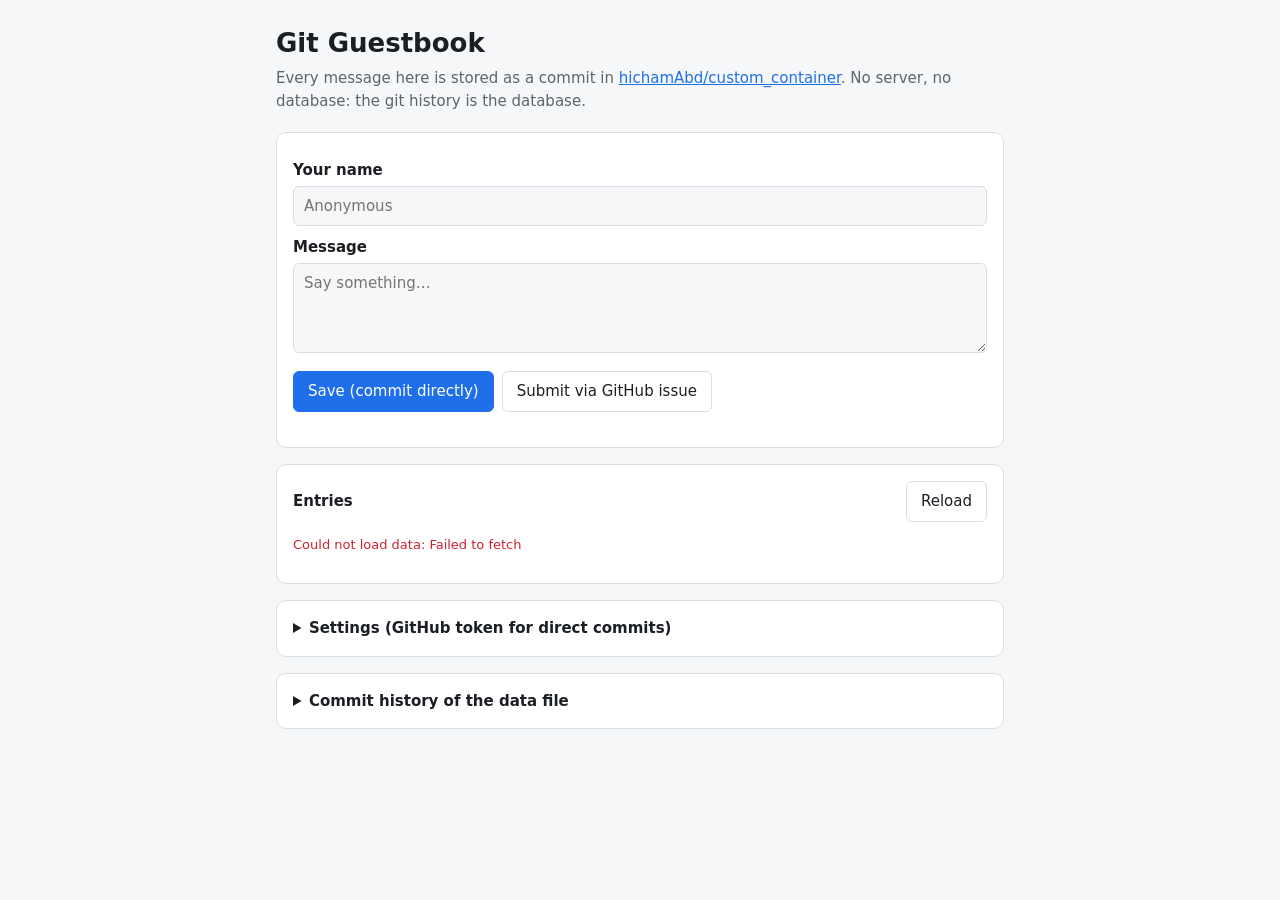
<file: docs/index.html>
<!doctype html>
<html lang="en">
<head>
<meta charset="utf-8">
<meta name="viewport" content="width=device-width, initial-scale=1">
<title>Git Guestbook</title>
<style>
  :root { --bg:#f6f7f9; --card:#fff; --fg:#1b1f24; --muted:#5b6470; --line:#d9dee4; --accent:#1f6feb; --danger:#cf222e; }
  @media (prefers-color-scheme: dark) {
    :root { --bg:#0d1117; --card:#161b22; --fg:#e6edf3; --muted:#8d96a0; --line:#30363d; --accent:#4493f8; --danger:#f85149; }
  }
  * { box-sizing: border-box; }
  body { margin:0; background:var(--bg); color:var(--fg); font:15px/1.5 system-ui, -apple-system, Segoe UI, sans-serif; }
  main { max-width: 760px; margin: 0 auto; padding: 24px 16px 64px; }
  h1 { font-size: 26px; margin: 0 0 4px; }
  .sub { color: var(--muted); margin: 0 0 20px; }
  .card { background:var(--card); border:1px solid var(--line); border-radius:10px; padding:16px; margin-bottom:16px; }
  label { display:block; font-weight:600; margin:10px 0 4px; }
  input, textarea { width:100%; padding:8px 10px; border:1px solid var(--line); border-radius:6px; background:var(--bg); color:var(--fg); font:inherit; }
  textarea { min-height: 90px; resize: vertical; }
  button, .btn { display:inline-block; padding:8px 14px; border-radius:6px; border:1px solid var(--line); background:var(--card); color:var(--fg); font:inherit; cursor:pointer; text-decoration:none; }
  button.primary { background:var(--accent); border-color:var(--accent); color:#fff; }
  button:disabled { opacity:.6; cursor:wait; }
  .row { display:flex; gap:8px; flex-wrap:wrap; margin-top:12px; align-items:center; }
  .entry { border-top:1px solid var(--line); padding:12px 0; }
  .entry:first-child { border-top:0; }
  .entry .meta { color:var(--muted); font-size:13px; display:flex; gap:8px; flex-wrap:wrap; align-items:center; }
  .entry .msg { white-space:pre-wrap; word-wrap:break-word; margin-top:4px; }
  .entry button { padding:2px 8px; font-size:12px; color:var(--danger); margin-left:auto; }
  .status { font-size:13px; color:var(--muted); min-height:1.5em; }
  .status.err { color:var(--danger); }
  details summary { cursor:pointer; font-weight:600; }
  code { font-size:13px; }
  a { color:var(--accent); }
  ul.hist { padding-left:18px; margin:8px 0 0; font-size:13px; }
</style>
</head>
<body>
<main>
  <h1>Git Guestbook</h1>
  <p class="sub">Every message here is stored as a commit in <a id="repoLink" href="#"></a>. No server, no database: the git history is the database.</p>

  <div class="card">
    <label for="name">Your name</label>
    <input id="name" maxlength="80" placeholder="Anonymous">
    <label for="msg">Message</label>
    <textarea id="msg" maxlength="2000" placeholder="Say something…"></textarea>
    <div class="row">
      <button class="primary" id="saveBtn">Save (commit directly)</button>
      <button id="issueBtn" title="No token needed: opens a pre-filled GitHub issue, a GitHub Action commits it">Submit via GitHub issue</button>
    </div>
    <div class="status" id="status"></div>
  </div>

  <div class="card">
    <div class="row" style="margin-top:0;justify-content:space-between">
      <strong id="count">Entries</strong>
      <button id="reloadBtn">Reload</button>
    </div>
    <div id="entries"><p class="status">Loading…</p></div>
  </div>

  <div class="card">
    <details>
      <summary>Settings (GitHub token for direct commits)</summary>
      <p class="status">To commit straight from the browser, paste a
        <a href="https://github.com/settings/personal-access-tokens/new" target="_blank" rel="noopener">fine-grained personal access token</a>
        limited to this repository with <b>Contents: Read and write</b>. It stays in this browser's localStorage and is sent only to api.github.com.
        Without a token, use “Submit via GitHub issue”.</p>
      <label for="token">Token</label>
      <input id="token" type="password" autocomplete="off" placeholder="github_pat_…">
      <div class="row">
        <button id="saveToken">Save token</button>
        <button id="clearToken">Forget token</button>
      </div>
    </details>
  </div>

  <div class="card">
    <details>
      <summary>Commit history of the data file</summary>
      <ul class="hist" id="history"></ul>
    </details>
  </div>
</main>

<script src="config.js"></script>
<script>
(() => {
  // ---- config (auto-detect owner/repo when served from GitHub Pages) ----
  const cfg = Object.assign({}, window.GITDB_CONFIG);
  const host = location.hostname.match(/^([^.]+)\.github\.io$/i);
  if (host) {
    cfg.owner = host[1];
    const first = location.pathname.split("/").filter(Boolean)[0];
    if (first) cfg.repo = first;
  }
  const API = `https://api.github.com/repos/${cfg.owner}/${cfg.repo}`;
  const $ = id => document.getElementById(id);
  $("repoLink").textContent = `${cfg.owner}/${cfg.repo}`;
  $("repoLink").href = `https://github.com/${cfg.owner}/${cfg.repo}/commits/${cfg.branch}/${cfg.dataPath}`;

  // ---- token storage (guarded: storage may be unavailable) ----
  const TOKEN_KEY = "gitdb-token";
  const getToken = () => { try { return localStorage.getItem(TOKEN_KEY) || ""; } catch { return ""; } };
  const setToken = t => { try { t ? localStorage.setItem(TOKEN_KEY, t) : localStorage.removeItem(TOKEN_KEY); } catch {} };
  try { $("name").value = localStorage.getItem("gitdb-name") || ""; } catch {}

  // ---- helpers ----
  const b64encode = s => { const bytes = new TextEncoder().encode(s); let bin = ""; bytes.forEach(b => bin += String.fromCharCode(b)); return btoa(bin); };
  const b64decode = s => new TextDecoder().decode(Uint8Array.from(atob(s.replace(/\n/g, "")), c => c.charCodeAt(0)));
  const status = (text, err) => { $("status").textContent = text; $("status").className = "status" + (err ? " err" : ""); };

  async function gh(path, opts = {}) {
    const headers = { Accept: "application/vnd.github+json", "X-GitHub-Api-Version": "2022-11-28" };
    const token = getToken();
    if (token) headers.Authorization = `Bearer ${token}`;
    if (opts.body) headers["Content-Type"] = "application/json";
    const res = await fetch(API + path, Object.assign({ cache: "no-store" }, opts, { headers }));
    if (!res.ok) {
      const body = await res.json().catch(() => ({}));
      const e = new Error(`${res.status}: ${body.message || res.statusText}`); e.status = res.status; throw e;
    }
    return res.json();
  }

  // Read the data file: returns { entries, sha }
  async function readData() {
    try {
      const f = await gh(`/contents/${cfg.dataPath}?ref=${encodeURIComponent(cfg.branch)}&t=${Date.now()}`);
      return { entries: JSON.parse(b64decode(f.content) || "[]"), sha: f.sha };
    } catch (e) {
      if (e.status === 404) return { entries: [], sha: undefined };
      throw e;
    }
  }

  // Apply a change and commit it. Retries if someone else committed in between (409/422 sha mismatch).
  async function commitChange(mutate, message) {
    for (let attempt = 0; attempt < 3; attempt++) {
      const { entries, sha } = await readData();
      const next = mutate(entries);
      try {
        const res = await gh(`/contents/${cfg.dataPath}`, {
          method: "PUT",
          body: JSON.stringify({ message, content: b64encode(JSON.stringify(next, null, 2) + "\n"), sha, branch: cfg.branch }),
        });
        return { entries: next, commit: res.commit };
      } catch (e) {
        if ((e.status === 409 || e.status === 422) && attempt < 2) continue;
        throw e;
      }
    }
  }

  // ---- rendering ----
  function render(entries) {
    const box = $("entries");
    $("count").textContent = `${entries.length} entr${entries.length === 1 ? "y" : "ies"}`;
    box.innerHTML = "";
    if (!entries.length) { box.innerHTML = '<p class="status">No entries yet. Be the first!</p>'; return; }
    [...entries].reverse().forEach(e => {
      const div = document.createElement("div"); div.className = "entry";
      const meta = document.createElement("div"); meta.className = "meta";
      const who = document.createElement("strong"); who.textContent = e.name || "Anonymous";
      const when = document.createElement("span"); when.textContent = new Date(e.date).toLocaleString();
      const via = document.createElement("span"); via.textContent = e.via === "issue" ? "· via issue" : "";
      meta.append(who, when, via);
      if (getToken()) {
        const del = document.createElement("button"); del.textContent = "Delete";
        del.onclick = () => removeEntry(e.id);
        meta.append(del);
      }
      const msg = document.createElement("div"); msg.className = "msg"; msg.textContent = e.message;
      div.append(meta, msg); box.append(div);
    });
  }

  async function loadHistory() {
    try {
      const commits = await gh(`/commits?path=${encodeURIComponent(cfg.dataPath)}&sha=${encodeURIComponent(cfg.branch)}&per_page=15`);
      const ul = $("history"); ul.innerHTML = "";
      commits.forEach(c => {
        const li = document.createElement("li");
        const a = document.createElement("a"); a.href = c.html_url; a.target = "_blank"; a.rel = "noopener";
        a.textContent = c.sha.slice(0, 7);
        li.append(a, ` ${c.commit.message.split("\n")[0]} — ${new Date(c.commit.author.date).toLocaleString()}`);
        ul.append(li);
      });
      if (!commits.length) ul.innerHTML = "<li>No commits yet.</li>";
    } catch (e) { $("history").innerHTML = `<li>Could not load history (${e.message})</li>`; }
  }

  async function load() {
    try { render((await readData()).entries); }
    catch (e) { $("entries").innerHTML = `<p class="status err">Could not load data: ${e.message}${e.status === 403 ? " (API rate limit? add a token in Settings)" : ""}</p>`; }
    loadHistory();
  }

  // ---- actions ----
  function readForm() {
    const name = $("name").value.trim().slice(0, 80);
    const message = $("msg").value.trim().slice(0, 2000);
    try { localStorage.setItem("gitdb-name", name); } catch {}
    return { name, message };
  }

  $("saveBtn").onclick = async () => {
    const { name, message } = readForm();
    if (!message) return status("Write a message first.", true);
    if (!getToken()) return status("No token set. Add one in Settings, or use “Submit via GitHub issue”.", true);
    $("saveBtn").disabled = true; status("Committing…");
    try {
      const entry = { id: crypto.randomUUID(), name, message, date: new Date().toISOString(), via: "web" };
      const { entries, commit } = await commitChange(list => [...list, entry], `guestbook: add entry from ${name || "Anonymous"}`);
      render(entries); loadHistory(); $("msg").value = "";
      status(`Saved as commit ${commit.sha.slice(0, 7)}.`);
    } catch (e) { status(`Commit failed: ${e.message}`, true); }
    finally { $("saveBtn").disabled = false; }
  };

  async function removeEntry(id) {
    if (!confirm("Delete this entry? (It stays in git history.)")) return;
    status("Committing deletion…");
    try {
      const { entries, commit } = await commitChange(list => list.filter(e => e.id !== id), `guestbook: delete entry ${id.slice(0, 8)}`);
      render(entries); loadHistory(); status(`Deleted in commit ${commit.sha.slice(0, 7)}.`);
    } catch (e) { status(`Delete failed: ${e.message}`, true); }
  }

  $("issueBtn").onclick = () => {
    const { name, message } = readForm();
    if (!message) return status("Write a message first.", true);
    const body = "<!-- Submit this issue unchanged. A GitHub Action will commit it to the guestbook and close the issue. -->\n```json\n" +
      JSON.stringify({ name, message }, null, 2) + "\n```\n";
    const url = `https://github.com/${cfg.owner}/${cfg.repo}/issues/new?title=${encodeURIComponent("[guestbook] " + (name || "Anonymous"))}&body=${encodeURIComponent(body)}`;
    window.open(url, "_blank", "noopener");
    status("Opened GitHub. Submit the issue; the entry appears here after the Action commits it (about a minute).");
  };

  $("token").value = getToken();
  $("saveToken").onclick = () => { setToken($("token").value.trim()); status("Token saved in this browser."); load(); };
  $("clearToken").onclick = () => { setToken(""); $("token").value = ""; status("Token removed."); load(); };
  $("reloadBtn").onclick = load;

  load();
})();
</script>
</body>
</html>
</file>
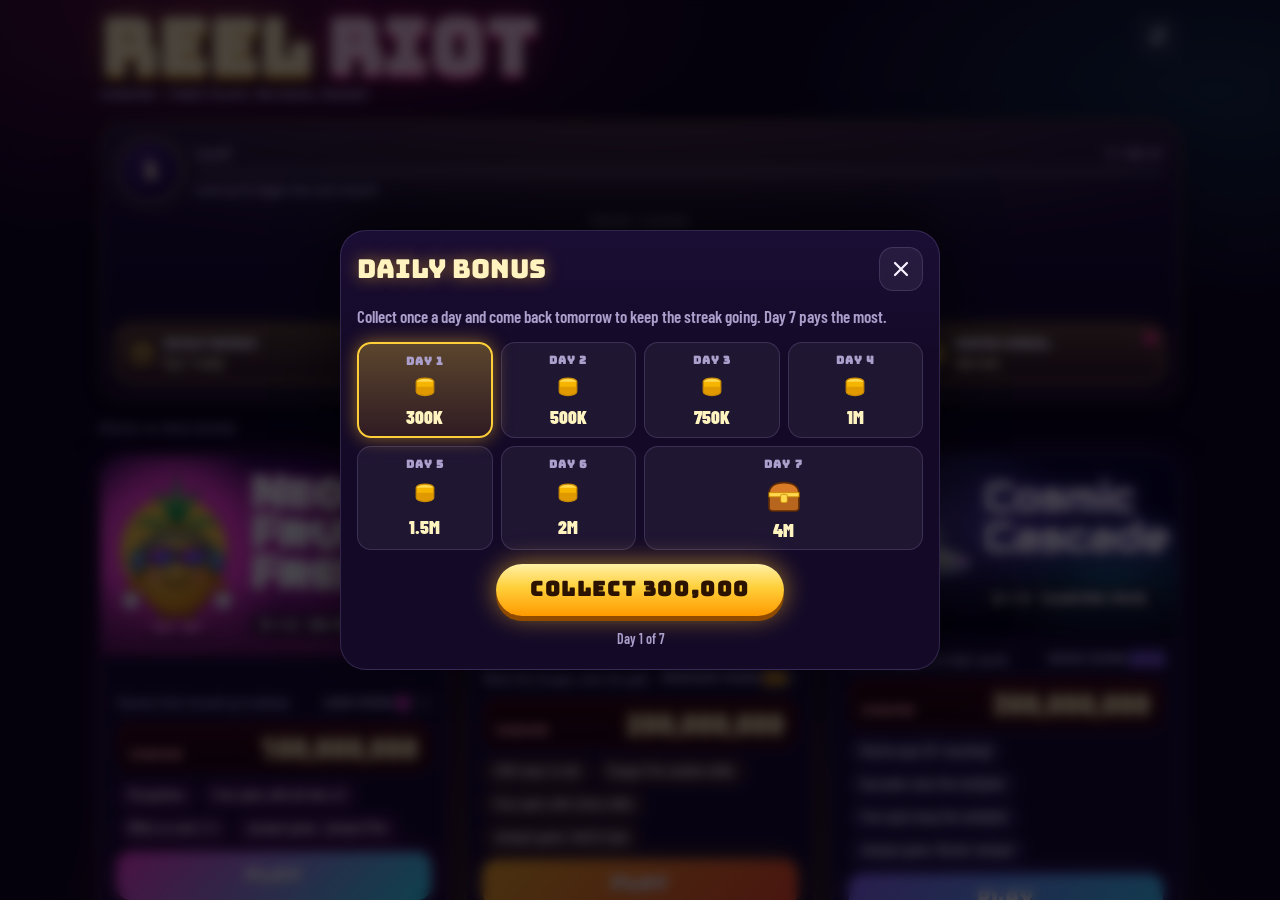
<file: slot-machine/index.html>
<!doctype html>
<html lang="en">
<head>
<meta charset="utf-8">
<title>Reel Riot Casino</title>
<meta name="viewport" content="width=device-width, initial-scale=1, viewport-fit=cover">
<meta name="theme-color" content="#090414">
<meta name="description" content="Three flashy slot machines with mascots, jackpot bonus games, levels, daily bonuses and missions. Free play, no real money.">
<meta name="mobile-web-app-capable" content="yes">
<meta name="apple-mobile-web-app-capable" content="yes">
<meta name="apple-mobile-web-app-status-bar-style" content="black-translucent">
<meta name="apple-mobile-web-app-title" content="Reel Riot">
<link rel="manifest" href="manifest.webmanifest">
<link rel="icon" href="icons/icon.svg" type="image/svg+xml">
<link rel="apple-touch-icon" href="icons/icon-192.png">
<!-- HEAD:START -->
<link rel="preconnect" href="https://fonts.googleapis.com">
<link rel="preconnect" href="https://fonts.gstatic.com" crossorigin>
<link rel="stylesheet" href="https://fonts.googleapis.com/css2?family=Audiowide&family=Barlow+Condensed:ital,wght@0,500;0,600;0,700;0,800;0,900;1,800;1,900&family=Bungee&family=Cinzel+Decorative:wght@700;900&family=Monoton&display=swap">
<!-- HEAD:END -->
<link rel="stylesheet" href="css/style.css">
<link rel="stylesheet" href="css/mascots.css">
<link rel="stylesheet" href="css/features.css">
<style>:root{padding-top:env(safe-area-inset-top,0px);padding-bottom:env(safe-area-inset-bottom,0px)}</style>
</head>
<body>
<!-- APP:START -->
<div id="app" class="app" data-machine="neon">
  <div class="sky" aria-hidden="true"></div>

  <main id="lobby" class="screen lobby" aria-label="Lobby">
    <header class="lobby-head">
      <div class="logo" aria-label="Reel Riot Casino">
        <span class="logo-line"><span class="logo-word">REEL</span><span class="logo-word logo-word-2">RI<span class="flicker">O</span>T</span></span>
        <span class="logo-sub">Casino &middot; free play, no real money</span>
      </div>
      <button type="button" class="icon-btn" id="btn-settings-lobby" aria-label="Open the Control Room">
        <svg viewBox="0 0 24 24" aria-hidden="true"><path d="M4 7h9M17 7h3M4 17h3M11 17h9"/><circle cx="15" cy="7" r="2.2"/><circle cx="9" cy="17" r="2.2"/></svg>
      </button>
    </header>

    <section class="wallet" aria-label="Your player card">
      <div class="player-row">
        <button type="button" class="lvl-badge big" id="lobby-level" aria-label="Level and missions"><span class="lvl-num" id="lobby-lvl-num">1</span></button>
        <div class="xp-box">
          <div class="xp-top"><span>Level <b id="lobby-lvl">1</b></span><span id="lobby-xp">0 / 600 XP</span></div>
          <div class="xp-bar"><i id="lobby-xpbar"></i></div>
          <div class="xp-perk" id="lobby-perk">Level up for bigger free coin rewards</div>
        </div>
      </div>
      <span class="wallet-label">Your coins</span>
      <span class="wallet-value fit" id="lobby-balance">10,000,000</span>
      <div class="rewards-row">
        <button type="button" class="rw-btn" id="rw-daily">
          <svg viewBox="0 0 24 24" aria-hidden="true"><rect x="4" y="5" width="16" height="15" rx="2"/><path d="M4 10h16M9 3v4M15 3v4M9 15l2 2 4-4"/></svg>
          <span class="rw-name">Daily bonus</span><span class="rw-sub" id="rw-daily-sub">Day 1</span>
        </button>
        <button type="button" class="rw-btn" id="rw-missions">
          <svg viewBox="0 0 24 24" aria-hidden="true"><circle cx="12" cy="12" r="8.5"/><circle cx="12" cy="12" r="4.5"/><path d="M12 12l6-6M15.5 4.5H19v3.5"/></svg>
          <span class="rw-name">Missions</span><span class="rw-sub" id="rw-missions-sub">0 of 3</span>
        </button>
        <button type="button" class="rw-btn" id="rw-coins">
          <svg viewBox="0 0 24 24" aria-hidden="true"><ellipse cx="12" cy="6.5" rx="7" ry="3"/><path d="M5 6.5v5c0 1.7 3.1 3 7 3s7-1.3 7-3v-5M5 11.5v5c0 1.7 3.1 3 7 3s7-1.3 7-3v-5"/></svg>
          <span class="rw-name">Free coins</span><span class="rw-sub" id="rw-coins-sub">Ready</span>
        </button>
        <button type="button" class="rw-btn" id="rw-wheel">
          <svg viewBox="0 0 24 24" aria-hidden="true"><circle cx="12" cy="12" r="8.5"/><path d="M12 3.5v17M3.5 12h17M6 6l12 12M18 6L6 18"/></svg>
          <span class="rw-name">Bonus wheel</span><span class="rw-sub" id="rw-wheel-sub">Ready</span>
        </button>
      </div>
    </section>

    <h2 class="section-title">Pick a machine</h2>
    <div class="cabinets" id="cabinets"></div>
    <p class="lobby-foot" id="lobby-stats"></p>
  </main>

  <main id="machine" class="screen machine" hidden aria-label="Slot machine">
    <div class="fs-fx" aria-hidden="true"></div>
    <header class="topbar">
      <button type="button" id="btn-back" class="icon-btn" aria-label="Back to the lobby">
        <svg viewBox="0 0 24 24" aria-hidden="true"><path d="M15 5l-7 7 7 7"/></svg>
      </button>
      <button type="button" id="btn-level" class="lvl-badge" aria-label="Level and missions"><span class="lvl-num" id="lvl-num">1</span></button>
      <div class="balance-pill">
        <span class="pill-label">Coins</span>
        <span class="pill-value fit" id="balance">0</span>
      </div>
      <button type="button" id="btn-sound" class="icon-btn" aria-label="Mute sound" aria-pressed="false">
        <svg viewBox="0 0 24 24" aria-hidden="true"><path class="spk" d="M4 9.5h3.5L12 6v12l-4.5-3.5H4z"/><path class="spk-on" d="M15.5 9.5a3.5 3.5 0 010 5M18 7a7 7 0 010 10"/><path class="spk-off" d="M16 9.5l5 5M21 9.5l-5 5"/></svg>
      </button>
      <button type="button" id="btn-settings" class="icon-btn" aria-label="Open the Control Room">
        <svg viewBox="0 0 24 24" aria-hidden="true"><path d="M4 7h9M17 7h3M4 17h3M11 17h9"/><circle cx="15" cy="7" r="2.2"/><circle cx="9" cy="17" r="2.2"/></svg>
      </button>
    </header>

    <section class="jackpots" aria-label="Progressive jackpots">
      <div class="jp jp-grand"><span class="jp-name">Grand</span><span class="jp-val fit" id="jp-grand">0</span></div>
      <div class="jp-row">
        <div class="jp jp-major"><span class="jp-name">Major</span><span class="jp-val fit" id="jp-major">0</span></div>
        <div class="jp jp-minor"><span class="jp-name">Minor</span><span class="jp-val fit" id="jp-minor">0</span></div>
        <div class="jp jp-mini"><span class="jp-name">Mini</span><span class="jp-val fit" id="jp-mini">0</span></div>
      </div>
    </section>

    <section class="stage-col">
      <div class="stage-head">
        <div class="title-row">
          <div class="perch" id="perch"></div>
          <h1 class="m-name" id="m-name">Neon Fruit Frenzy</h1>
          <button type="button" id="btn-info" class="info-btn" aria-label="Paytable and rules">
            <svg viewBox="0 0 24 24" aria-hidden="true"><circle cx="12" cy="12" r="9"/><path d="M12 11v6M12 7.2v.1"/></svg>
          </button>
        </div>
        <div class="ladder" id="ladder" hidden></div>
        <div class="fs-banner" id="fs-banner" hidden>
          <span class="fs-marquee">Free spins</span>
          <span class="fs-count"><b id="fs-left">0</b> left</span>
          <span class="fs-extra" id="fs-extra"></span>
        </div>
      </div>
      <div class="stage" id="stage">
        <div class="cabinet" id="cabinet">
          <div class="bulbs" id="bulbs" aria-hidden="true"></div>
          <div class="reels-wrap" id="reels-wrap">
            <div class="reels" id="reels" aria-hidden="true"></div>
            <div class="sticky" id="sticky" aria-hidden="true"></div>
            <svg class="paylines" id="paylines" aria-hidden="true"></svg>
            <div class="reel-fx" id="reel-fx" aria-hidden="true"></div>
          </div>
        </div>
      </div>
    </section>

    <section class="controls">
      <div class="winbar" id="winbar">
        <span class="win-label" id="win-label">Win</span>
        <span class="win-value fit" id="win-value">0</span>
        <span class="win-msg" id="win-msg" role="status" aria-live="polite">Good luck!</span>
      </div>
      <div class="deck">
        <div class="bet">
          <div class="bet-box"><span class="bet-label">Bet</span><span class="bet-value fit" id="bet-value">100K</span></div>
          <button type="button" id="bet-down" class="bet-btn" aria-label="Lower the bet">&minus;</button>
          <button type="button" id="bet-up" class="bet-btn" aria-label="Raise the bet">+</button>
        </div>
        <button type="button" id="btn-spin" class="spin-btn" aria-label="Spin">
          <span class="spin-label" id="spin-label">Spin</span>
          <span class="spin-sub" id="spin-sub"></span>
        </button>
        <div class="side">
          <button type="button" id="btn-auto" class="side-btn" aria-haspopup="true" aria-expanded="false">
            <svg viewBox="0 0 24 24" aria-hidden="true"><path d="M5 12a7 7 0 0112-4.9M19 12a7 7 0 01-12 4.9"/><path d="M17.5 3.5v4h-4M6.5 20.5v-4h4"/></svg>
            <span id="auto-label">Auto</span>
          </button>
          <button type="button" id="btn-turbo" class="side-btn" aria-pressed="false">
            <svg viewBox="0 0 24 24" aria-hidden="true"><path d="M13 2.5L5 13.5h6l-1 8 8-11h-6z"/></svg>
            <span>Turbo</span>
          </button>
        </div>
      </div>
      <div class="auto-menu" id="auto-menu" hidden>
        <span class="auto-title">Auto spins</span>
        <button type="button" data-auto="10">10</button>
        <button type="button" data-auto="25">25</button>
        <button type="button" data-auto="50">50</button>
        <button type="button" data-auto="100">100</button>
        <button type="button" data-auto="Infinity" aria-label="Until stopped">&infin;</button>
      </div>
    </section>
  </main>

  <div class="overlay ov-bigwin" id="ov-bigwin" hidden>
    <div class="rays" aria-hidden="true"></div>
    <div class="bw-card">
      <div class="bw-mascot" id="bw-mascot"></div>
      <div class="bw-title" id="bw-title">Big win</div>
      <div class="bw-amount fit" id="bw-amount">0</div>
      <div class="bw-x" id="bw-x"></div>
      <div class="bw-hint" id="bw-hint">Tap to continue</div>
    </div>
  </div>

  <div class="overlay ov-feature" id="ov-feature" hidden>
    <div class="rays rays-soft" aria-hidden="true"></div>
    <div class="ft-burst" id="ft-burst" aria-hidden="true"></div>
    <div class="feature-card">
      <div class="ft-mascot" id="ft-mascot"></div>
      <div class="ft-kicker" id="ft-kicker">You won</div>
      <div class="ft-big fit" id="ft-big">10</div>
      <div class="ft-title" id="ft-title">Free spins</div>
      <div class="ft-sub" id="ft-sub"></div>
      <button type="button" class="btn-gold" id="ft-btn">Start</button>
    </div>
  </div>

  <div class="overlay ov-wheel" id="ov-wheel" hidden>
    <div class="wheel-card">
      <div class="wheel-title" id="wheel-title">Bonus wheel</div>
      <div class="wheel-wrap">
        <canvas id="wheel" class="wheel-canvas" width="640" height="640"></canvas>
        <div class="wheel-pointer" id="wheel-pointer" aria-hidden="true"></div>
        <button type="button" class="wheel-hub" id="wheel-hub">Spin</button>
      </div>
      <div class="wheel-sub" id="wheel-sub">Tap anywhere to spin</div>
    </div>
  </div>

  <div class="overlay ov-bonus" id="ov-bonus" hidden></div>

  <div class="overlay ov-reward" id="ov-reward" hidden>
    <div class="rays" aria-hidden="true"></div>
    <div class="rw-card">
      <div class="rw-art" id="rw-art"></div>
      <div class="rw-kicker" id="rw-kicker">Level up!</div>
      <div class="rw-big fit" id="rw-big"></div>
      <div class="rw-title" id="rw-title"></div>
      <div class="rw-amount fit" id="rw-amount"></div>
      <div class="rw-sub" id="rw-sub"></div>
      <button type="button" class="btn-gold" id="rw-btn">Collect</button>
    </div>
  </div>

  <div class="modal" id="modal-settings" hidden role="dialog" aria-modal="true" aria-labelledby="settings-title">
    <div class="sheet">
      <header class="sheet-head">
        <h2 id="settings-title">Control Room</h2>
        <button type="button" class="icon-btn" data-close aria-label="Close the Control Room">
          <svg viewBox="0 0 24 24" aria-hidden="true"><path d="M6 6l12 12M18 6L6 18"/></svg>
        </button>
      </header>
      <div class="cr-tabs" role="tablist" aria-label="Control Room sections">
        <button type="button" role="tab" data-tab="odds" aria-selected="true">Jackpots</button>
        <button type="button" role="tab" data-tab="coins" aria-selected="false">Coins &amp; XP</button>
        <button type="button" role="tab" data-tab="bonus" aria-selected="false">Bonuses</button>
        <button type="button" role="tab" data-tab="test" aria-selected="false">Test lab</button>
        <button type="button" role="tab" data-tab="opts" aria-selected="false">Options</button>
      </div>

      <div class="cr-panel" data-panel="odds" role="tabpanel">
        <section class="ctl" aria-labelledby="jp-freq-label">
          <div class="ctl-head">
            <label id="jp-freq-label" for="jp-freq">Jackpot frequency</label>
            <output id="jp-freq-out" for="jp-freq">&times;1 &middot; Normal</output>
          </div>
          <input type="range" id="jp-freq" min="-1.7" max="1.7" step="0.01" value="0">
          <div class="range-ends"><span>Rarer</span><button type="button" class="link-btn" id="jp-reset">Back to normal</button><span>More often</span></div>
          <div class="odds-tabs" id="odds-tabs" role="tablist" aria-label="Machine"></div>
          <table class="odds" id="odds-table">
            <thead><tr><th scope="col">Jackpot</th><th scope="col">Chance per spin</th><th scope="col">Worth now</th></tr></thead>
            <tbody id="odds-body"></tbody>
          </table>
          <p class="odds-foot" id="odds-foot"></p>
        </section>
      </div>

      <div class="cr-panel" data-panel="coins" role="tabpanel" hidden>
        <section class="ctl" aria-labelledby="bal-label">
          <div class="ctl-head">
            <label id="bal-label" for="bal-input">Coins</label>
            <output id="bal-out" for="bal-input bal-slider">0</output>
          </div>
          <div class="bal-row">
            <input type="number" id="bal-input" inputmode="numeric" min="0" step="1" aria-describedby="bal-hint">
            <button type="button" class="btn-small" id="bal-set">Set coins</button>
          </div>
          <input type="range" id="bal-slider" min="0" max="12" step="0.01" value="7" aria-label="Coins, logarithmic scale">
          <div class="range-ends" id="bal-hint"><span>0</span><span>1 million</span><span>1 trillion</span></div>
          <div class="chips">
            <button type="button" data-add="1000000">+1M</button>
            <button type="button" data-add="100000000">+100M</button>
            <button type="button" data-add="10000000000">+10B</button>
            <button type="button" data-set="10000000">Reset to 10M</button>
          </div>
        </section>
        <section class="ctl" aria-labelledby="lvl-label">
          <div class="ctl-head">
            <label id="lvl-label" for="lvl-input">Level</label>
            <output id="lvl-out">1</output>
          </div>
          <div class="bal-row">
            <input type="number" id="lvl-input" inputmode="numeric" min="1" max="999" step="1">
            <button type="button" class="btn-small" id="lvl-set">Set level</button>
          </div>
          <label class="sub-label" for="xp-slider">XP toward the next level: <b id="xp-out">0 / 600</b></label>
          <input type="range" id="xp-slider" min="0" max="99" step="1" value="0">
          <div class="chips">
            <button type="button" id="lvl-up">Level up now</button>
            <button type="button" id="xp-add">+1,000 XP</button>
            <button type="button" id="lvl-reset">Back to level 1</button>
          </div>
          <p class="fine">"Level up now" plays the real level-up with its coin reward. Setting the level directly gives no reward.</p>
        </section>
      </div>

      <div class="cr-panel" data-panel="bonus" role="tabpanel" hidden>
        <section class="ctl" aria-labelledby="cr-daily-label">
          <div class="ctl-head"><h3 id="cr-daily-label">Daily bonus streak</h3><output id="cr-daily-out">Day 1</output></div>
          <p class="sub-label">Make this day of the streak the one you collect today:</p>
          <div class="chips" id="cr-streak"></div>
          <div class="chips">
            <button type="button" id="cr-daily-next">Simulate the next day</button>
            <button type="button" id="cr-daily-break">Break the streak</button>
            <button type="button" id="cr-daily-open">Open the daily bonus</button>
          </div>
        </section>
        <section class="ctl" aria-labelledby="cr-timers-label">
          <div class="ctl-head"><h3 id="cr-timers-label">Timed bonuses</h3></div>
          <div class="timer-rows">
            <div class="timer-row"><span>Free coins</span><output id="cr-coins-left">Ready</output><button type="button" class="btn-claim" data-ready="coins">Ready now</button></div>
            <div class="timer-row"><span>Bonus wheel</span><output id="cr-wheel-left">Ready</output><button type="button" class="btn-claim" data-ready="wheel">Ready now</button></div>
            <div class="timer-row"><span>Rescue coins</span><output id="cr-rescue-left">Ready</output><button type="button" class="btn-claim" data-ready="rescue">Ready now</button></div>
          </div>
          <label class="tog"><input type="checkbox" id="opt-fast"><span>Fast timers (free coins every minute, wheel every 2 minutes)</span></label>
          <div class="chips">
            <button type="button" id="clock-hour">Jump 1 hour ahead</button>
            <button type="button" id="clock-day">Jump 1 day ahead</button>
            <button type="button" id="clock-reset">Back to real time</button>
          </div>
          <p class="fine" id="clock-note">Game clock: real time</p>
        </section>
        <section class="ctl" aria-labelledby="cr-ms-label">
          <div class="ctl-head"><h3 id="cr-ms-label">Today's missions</h3></div>
          <div class="timer-rows" id="cr-missions"></div>
          <div class="chips">
            <button type="button" id="cr-ms-new">New missions</button>
            <button type="button" id="cr-ms-open">Open missions</button>
          </div>
        </section>
      </div>

      <div class="cr-panel" data-panel="test" role="tabpanel" hidden>
        <section class="ctl" aria-labelledby="force-label">
          <div class="ctl-head"><h3 id="force-label">Force the next spin</h3></div>
          <p class="sub-label">Choose a result, close this window and press Spin on any machine.</p>
          <div class="force-grid chips" id="force-grid">
            <button type="button" data-force="fs">Free spins</button>
            <button type="button" data-force="mini">Mini jackpot</button>
            <button type="button" data-force="minor">Minor jackpot</button>
            <button type="button" data-force="major">Major jackpot</button>
            <button type="button" data-force="grand">Grand jackpot</button>
            <button type="button" data-force="big">Big win</button>
            <button type="button" data-force="mega">Mega win</button>
            <button type="button" data-force="epic">Epic win</button>
            <button type="button" data-force="legendary">Legendary win</button>
            <button type="button" data-force="feature">Machine feature</button>
            <button type="button" data-force="tease">Near miss</button>
            <button type="button" data-force="">Normal spin</button>
          </div>
          <p class="force-note" id="force-note">Next spin: normal</p>
          <p class="fine">Machine feature means Dragon Fire on Dragon's Hoard, a long cascade chain on Cosmic Cascade, and a wild-heavy win on Neon Fruit Frenzy.</p>
        </section>
        <section class="ctl" aria-labelledby="show-label">
          <div class="ctl-head"><h3 id="show-label">Show a screen</h3></div>
          <div class="chips">
            <button type="button" id="show-levelup">Level-up celebration</button>
            <button type="button" id="show-daily">Daily bonus</button>
            <button type="button" id="show-missions">Missions</button>
            <button type="button" id="show-broke">Out of coins</button>
          </div>
        </section>
      </div>

      <div class="cr-panel" data-panel="opts" role="tabpanel" hidden>
        <section class="ctl toggles" aria-label="Options">
          <label class="tog"><input type="checkbox" id="opt-sound"><span>Sound effects</span></label>
          <label class="tog"><input type="checkbox" id="opt-music"><span>Music</span></label>
          <label class="tog"><input type="checkbox" id="opt-vibrate"><span>Vibration</span></label>
          <label class="tog"><input type="checkbox" id="opt-turbo"><span>Turbo spins</span></label>
        </section>
        <section class="ctl" aria-labelledby="stats-title">
          <div class="ctl-head">
            <h3 id="stats-title">Your stats</h3>
            <button type="button" class="link-btn" id="stats-reset">Reset stats</button>
          </div>
          <dl class="stats" id="stats"></dl>
        </section>
        <section class="ctl ctl-danger">
          <button type="button" class="btn-danger" id="reset-all">Reset everything</button>
          <p class="fine">Puts coins, jackpots, level, bonuses, stats and settings back to the start.</p>
        </section>
      </div>
    </div>
  </div>

  <div class="modal" id="modal-daily" hidden role="dialog" aria-modal="true" aria-labelledby="daily-title">
    <div class="sheet">
      <header class="sheet-head">
        <h2 id="daily-title">Daily bonus</h2>
        <button type="button" class="icon-btn" data-close aria-label="Close the daily bonus">
          <svg viewBox="0 0 24 24" aria-hidden="true"><path d="M6 6l12 12M18 6L6 18"/></svg>
        </button>
      </header>
      <p class="lede">Collect once a day and come back tomorrow to keep the streak going. Day 7 pays the most.</p>
      <div class="days" id="days"></div>
      <button type="button" class="btn-gold" id="daily-collect">Collect</button>
      <p class="fine center" id="daily-next"></p>
    </div>
  </div>

  <div class="modal" id="modal-missions" hidden role="dialog" aria-modal="true" aria-labelledby="missions-title">
    <div class="sheet">
      <header class="sheet-head">
        <h2 id="missions-title">Missions</h2>
        <button type="button" class="icon-btn" data-close aria-label="Close missions">
          <svg viewBox="0 0 24 24" aria-hidden="true"><path d="M6 6l12 12M18 6L6 18"/></svg>
        </button>
      </header>
      <div class="lvl-card">
        <span class="lvl-badge big" id="ms-badge"><span class="lvl-num" id="ms-lvl-num">1</span></span>
        <div class="xp-box">
          <div class="xp-top"><span>Level <b id="ms-lvl">1</b></span><span id="ms-xp">0 / 600 XP</span></div>
          <div class="xp-bar"><i id="ms-xpbar"></i></div>
          <div class="xp-perk" id="ms-perk"></div>
        </div>
      </div>
      <div class="missions" id="missions"></div>
      <div class="chest" id="chest"></div>
      <p class="fine center" id="missions-next"></p>
    </div>
  </div>

  <div class="modal" id="modal-info" hidden role="dialog" aria-modal="true" aria-labelledby="info-title">
    <div class="sheet">
      <header class="sheet-head">
        <h2 id="info-title">Paytable</h2>
        <button type="button" class="icon-btn" data-close aria-label="Close the paytable">
          <svg viewBox="0 0 24 24" aria-hidden="true"><path d="M6 6l12 12M18 6L6 18"/></svg>
        </button>
      </header>
      <div id="info-body" class="info-body"></div>
    </div>
  </div>

  <div class="modal" id="modal-broke" hidden role="dialog" aria-modal="true" aria-labelledby="broke-title">
    <div class="sheet sheet-small">
      <h2 id="broke-title">Out of coins</h2>
      <p class="broke-text" id="broke-text">The house had a good run. Grab the rescue coins and keep spinning.</p>
      <button type="button" class="btn-gold" id="broke-collect">Collect 1,000,000</button>
      <p class="fine center" id="broke-note"></p>
      <button type="button" class="link-btn" id="broke-settings">Set coins in the Control Room</button>
    </div>
  </div>

  <div class="toast" id="toast" role="status" aria-live="polite"></div>
  <div class="flash" id="flash" aria-hidden="true"></div>
  <canvas class="fx" id="fx" aria-hidden="true"></canvas>
</div>
<!-- APP:END -->
<script src="js/engine.js"></script>
<script src="js/machines.js"></script>
<script src="js/progress.js"></script>
<script src="js/audio.js"></script>
<script src="js/fx.js"></script>
<script src="js/mascots.js"></script>
<script src="js/bonus.js"></script>
<script src="js/art.js"></script>
<script src="js/firefx.js"></script>
<script src="js/three3d.js"></script>
<script src="js/app.js"></script>
</body>
</html>
</file>
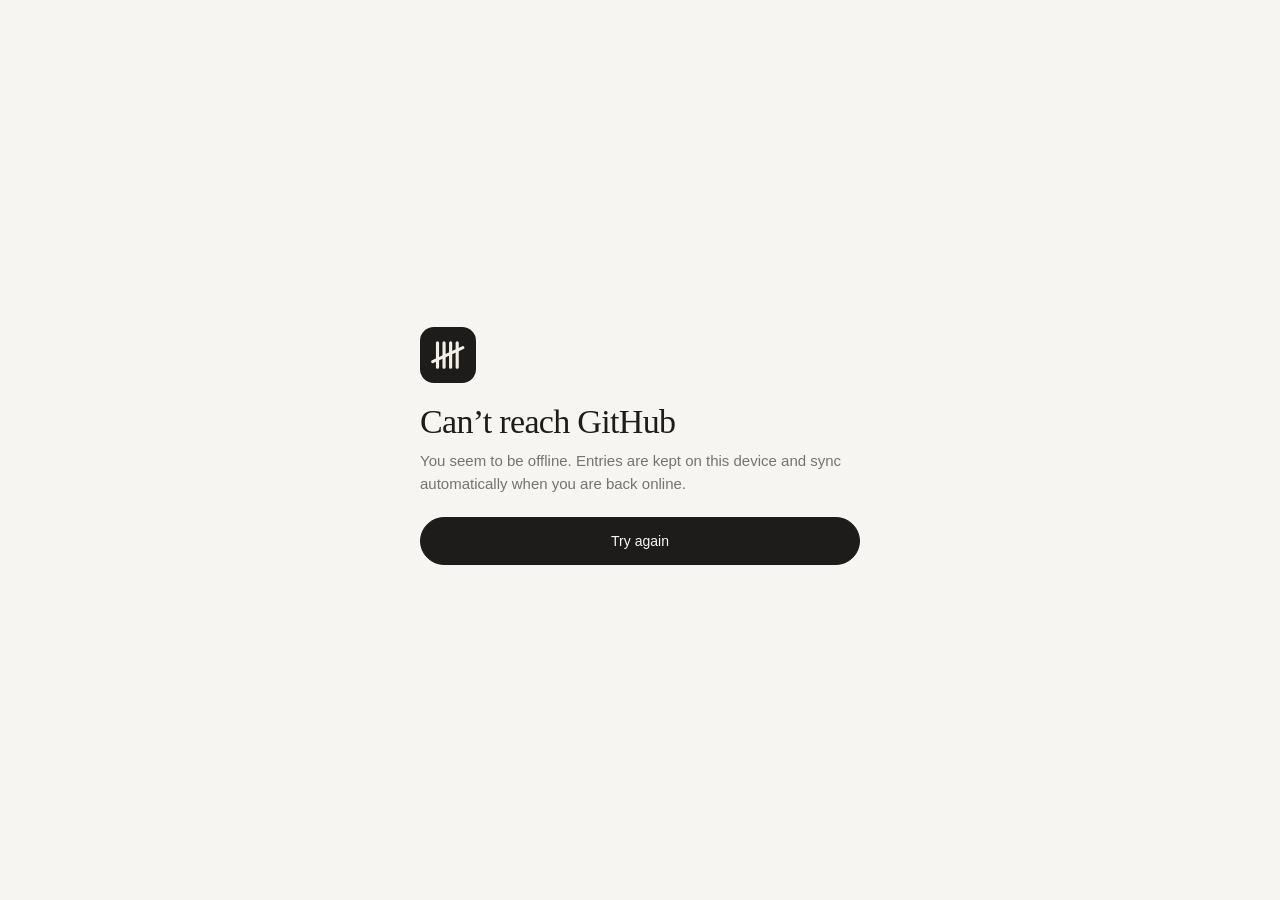
<file: tally/index.html>
<!doctype html>
<html lang="en">
<head>
<meta charset="utf-8">
<meta name="viewport" content="width=device-width, initial-scale=1, viewport-fit=cover">
<title>Tally</title>
<meta name="description" content="A private, encrypted habit and accountability log that lives in git.">
<meta name="theme-color" content="#f6f5f1" media="(prefers-color-scheme: light)">
<meta name="theme-color" content="#0f0f10" media="(prefers-color-scheme: dark)">
<link rel="manifest" href="manifest.webmanifest">
<link rel="icon" href="icons/icon.svg" type="image/svg+xml">
<link rel="apple-touch-icon" href="icons/apple-touch-icon.png">
<meta name="mobile-web-app-capable" content="yes">
<meta name="apple-mobile-web-app-capable" content="yes">
<meta name="apple-mobile-web-app-status-bar-style" content="default">
<meta name="apple-mobile-web-app-title" content="Tally">
<link rel="stylesheet" href="css/app.css">
<script>try{var t=JSON.parse(localStorage.getItem('tally-theme')||'null');if(t&&t!=='auto')document.documentElement.dataset.theme=t;}catch(e){}</script>
</head>
<body>
<div id="gate" class="gate" hidden></div>

<div id="app" hidden>
  <header class="topbar">
    <a class="brand" href="#log" aria-label="Tally, today">
      <svg viewBox="0 0 64 64" class="brand-mark" aria-hidden="true"><rect width="64" height="64" rx="16" fill="currentColor"/><g stroke="var(--logo-ink)" stroke-width="4" stroke-linecap="round"><path d="M20 18v28M27.5 18v28M35 18v28M42.5 18v28"/><path d="M14.5 39.5 49 23.5"/></g></svg>
      <span>Tally</span>
    </a>
    <nav class="tabs-top" aria-label="Main"></nav>
    <button id="syncPill" class="sync-pill" data-act="sync-now" data-state="busy"><span class="dot"></span><span class="txt">Loading</span></button>
  </header>
  <main id="view"></main>
  <nav class="tabs-bottom" aria-label="Main"></nav>
</div>

<dialog id="sheet" aria-labelledby="sheetTitle">
  <div class="sheet-inner">
    <header class="sheet-head"><h2 id="sheetTitle"></h2><button class="icon-btn" data-act="sheet-close" aria-label="Close"><svg viewBox="0 0 24 24" class="i" aria-hidden="true"><path d="M6.5 6.5l11 11M17.5 6.5l-11 11"/></svg></button></header>
    <div id="sheetBody" class="sheet-body"></div>
  </div>
</dialog>
<div id="toast" class="toast" role="status" aria-live="polite"></div>
<div id="tip" class="tip" hidden></div>
<noscript><p style="padding:24px">Tally needs JavaScript.</p></noscript>
<script type="module" src="js/app.js"></script>
</body>
</html>
</file>
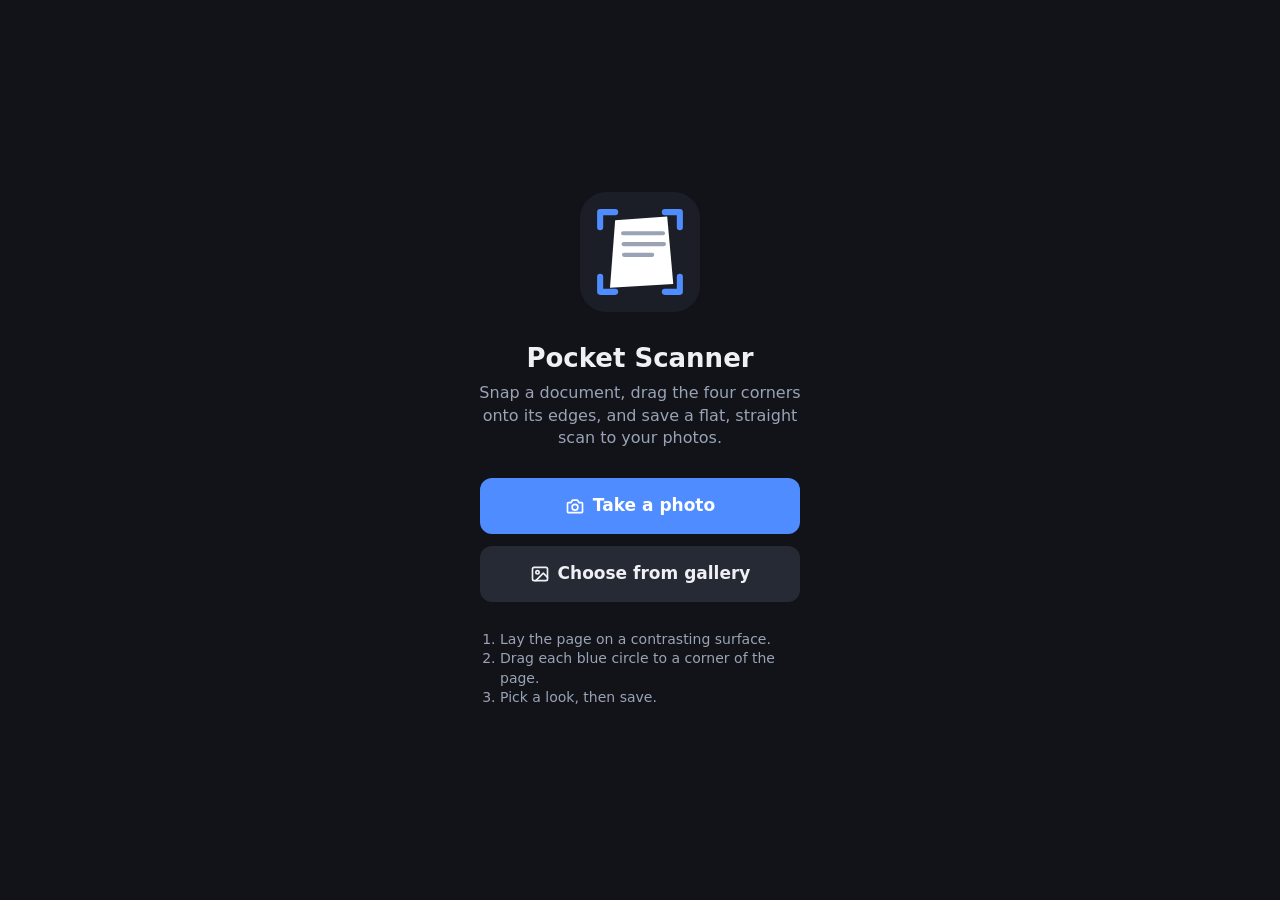
<file: docs/scanner/index.html>
<!doctype html>
<html lang="en">
<head>
<meta charset="utf-8">
<meta name="viewport" content="width=device-width, initial-scale=1, viewport-fit=cover">
<meta name="theme-color" content="#111318">
<meta name="apple-mobile-web-app-capable" content="yes">
<meta name="mobile-web-app-capable" content="yes">
<meta name="apple-mobile-web-app-title" content="Scanner">
<title>Pocket Scanner</title>
<link rel="manifest" href="manifest.webmanifest">
<link rel="icon" href="icon.svg" type="image/svg+xml">
<style>
  :root {
    --bg: #111318;
    --panel: #1b1e26;
    --panel-2: #262a35;
    --text: #eef0f4;
    --muted: #9aa3b5;
    --accent: #4f8cff;
    --accent-press: #3a74e0;
    --danger: #ff6b6b;
    --safe-b: env(safe-area-inset-bottom, 0px);
    --safe-t: env(safe-area-inset-top, 0px);
  }
  * { box-sizing: border-box; -webkit-tap-highlight-color: transparent; }
  html, body { height: 100%; margin: 0; }
  body {
    background: var(--bg); color: var(--text);
    font: 16px/1.4 system-ui, -apple-system, "Segoe UI", Roboto, sans-serif;
    overflow: hidden; overscroll-behavior: none;
  }
  .screen { position: fixed; inset: 0; display: flex; flex-direction: column; padding-top: var(--safe-t); }
  .screen[hidden] { display: none; }
  header {
    display: flex; align-items: center; gap: 12px; padding: 12px 16px;
    min-height: 56px;
  }
  header h1 { font-size: 18px; margin: 0; font-weight: 650; flex: 1; }
  header p { margin: 0; color: var(--muted); font-size: 14px; }
  main { flex: 1; min-height: 0; position: relative; }
  footer {
    display: flex; gap: 10px; padding: 12px 16px calc(12px + var(--safe-b));
    background: var(--panel); justify-content: center; flex-wrap: wrap;
  }
  button, .btn {
    appearance: none; border: 0; border-radius: 12px; cursor: pointer;
    font: inherit; font-weight: 600; color: var(--text); background: var(--panel-2);
    padding: 12px 18px; min-height: 48px; display: inline-flex; align-items: center;
    justify-content: center; gap: 8px; user-select: none; white-space: nowrap;
  }
  button:active, .btn:active { transform: scale(.97); }
  button.primary, .btn.primary { background: var(--accent); color: #fff; }
  button.primary:active { background: var(--accent-press); }
  button.ghost { background: transparent; color: var(--muted); padding: 8px 10px; min-height: 40px; }
  button:disabled { opacity: .5; pointer-events: none; }
  footer button { flex: 1 1 0; max-width: 220px; }
  svg.i { width: 20px; height: 20px; flex: none; }

  /* Start screen */
  #start main { display: flex; flex-direction: column; align-items: center; justify-content: center; gap: 28px; padding: 24px 16px; text-align: center; }
  #start .hero { width: 120px; height: 120px; }
  #start h2 { margin: 0; font-size: 26px; }
  #start .lead { margin: 6px 0 0; color: var(--muted); max-width: 340px; }
  #start .actions { display: flex; flex-direction: column; gap: 12px; width: 100%; max-width: 320px; }
  #start .actions .btn { width: 100%; min-height: 56px; font-size: 17px; }
  #start ol { color: var(--muted); text-align: left; font-size: 14px; max-width: 320px; margin: 0; padding-left: 20px; }
  input[type=file] { position: absolute; width: 1px; height: 1px; opacity: 0; pointer-events: none; }

  /* Corner editor */
  #stage { position: absolute; inset: 0; touch-action: none; }
  #editCanvas { display: block; touch-action: none; }
  #loupe {
    position: absolute; top: 12px; left: 12px; width: 132px; height: 132px; border-radius: 50%;
    border: 3px solid #fff; box-shadow: 0 6px 20px rgba(0,0,0,.5); pointer-events: none; background: #000;
  }
  #loupe[hidden] { display: none; }
  #loupe.right { left: auto; right: 12px; }
  .hint { position: absolute; left: 50%; bottom: 10px; transform: translateX(-50%);
    background: rgba(0,0,0,.6); color: #fff; font-size: 13px; padding: 6px 12px; border-radius: 999px;
    pointer-events: none; white-space: nowrap; }
  .ratio { display: flex; gap: 6px; }
  .chips { display: flex; gap: 8px; overflow-x: auto; padding: 4px 16px 12px; scrollbar-width: none; }
  .chips::-webkit-scrollbar { display: none; }
  .chip { flex: none; min-height: 36px; padding: 6px 14px; border-radius: 999px; font-size: 14px; background: var(--panel-2); color: var(--muted); }
  .chip[aria-pressed=true] { background: var(--text); color: var(--bg); }

  /* Result */
  #result main { display: flex; align-items: center; justify-content: center; padding: 8px 16px; }
  #preview { max-width: 100%; max-height: 100%; box-shadow: 0 10px 30px rgba(0,0,0,.5); background: #fff; }
  .save-note { text-align: center; color: var(--muted); font-size: 13px; padding: 0 16px 8px; min-height: 1em; margin: 0; }

  /* Busy + toast */
  #busy { position: fixed; inset: 0; background: rgba(0,0,0,.55); display: flex; align-items: center; justify-content: center; z-index: 10; }
  #busy[hidden] { display: none; }
  .spinner { width: 44px; height: 44px; border-radius: 50%; border: 4px solid rgba(255,255,255,.25); border-top-color: #fff; animation: spin .8s linear infinite; }
  @keyframes spin { to { transform: rotate(360deg); } }
  #toast { position: fixed; left: 50%; bottom: calc(100px + var(--safe-b)); transform: translateX(-50%) translateY(20px);
    background: var(--text); color: var(--bg); padding: 10px 16px; border-radius: 12px; font-weight: 600;
    opacity: 0; transition: .2s; pointer-events: none; z-index: 11; max-width: calc(100% - 32px); text-align: center; }
  #toast.show { opacity: 1; transform: translateX(-50%) translateY(0); }
</style>
</head>
<body>

<!-- Inline icon sprites -->
<svg width="0" height="0" style="position:absolute" aria-hidden="true">
  <symbol id="i-camera" viewBox="0 0 24 24" fill="none" stroke="currentColor" stroke-width="2" stroke-linecap="round" stroke-linejoin="round"><path d="M4 8h3l2-3h6l2 3h3a1 1 0 0 1 1 1v10a1 1 0 0 1-1 1H4a1 1 0 0 1-1-1V9a1 1 0 0 1 1-1z"/><circle cx="12" cy="13.5" r="3.5"/></symbol>
  <symbol id="i-image" viewBox="0 0 24 24" fill="none" stroke="currentColor" stroke-width="2" stroke-linecap="round" stroke-linejoin="round"><rect x="3" y="4" width="18" height="16" rx="2"/><circle cx="9" cy="10" r="2"/><path d="M21 16l-5-5-9 9"/></symbol>
  <symbol id="i-back" viewBox="0 0 24 24" fill="none" stroke="currentColor" stroke-width="2" stroke-linecap="round" stroke-linejoin="round"><path d="M15 18l-6-6 6-6"/></symbol>
  <symbol id="i-check" viewBox="0 0 24 24" fill="none" stroke="currentColor" stroke-width="2.4" stroke-linecap="round" stroke-linejoin="round"><path d="M5 12.5l4.5 4.5L19 7.5"/></symbol>
  <symbol id="i-rotate" viewBox="0 0 24 24" fill="none" stroke="currentColor" stroke-width="2" stroke-linecap="round" stroke-linejoin="round"><path d="M20 11a8 8 0 1 0-2.3 5.7"/><path d="M20 4v7h-7"/></symbol>
  <symbol id="i-save" viewBox="0 0 24 24" fill="none" stroke="currentColor" stroke-width="2" stroke-linecap="round" stroke-linejoin="round"><path d="M12 4v11"/><path d="M7 10l5 5 5-5"/><path d="M5 20h14"/></symbol>
  <symbol id="i-reset" viewBox="0 0 24 24" fill="none" stroke="currentColor" stroke-width="2" stroke-linecap="round" stroke-linejoin="round"><path d="M4 4v6h6"/><path d="M4.5 15a8 8 0 1 0 1.9-8.3L4 10"/></symbol>
</svg>

<!-- 1. Start -->
<section class="screen" id="start">
  <main>
    <img class="hero" src="icon.svg" alt="">
    <div>
      <h2>Pocket Scanner</h2>
      <p class="lead">Snap a document, drag the four corners onto its edges, and save a flat, straight scan to your photos.</p>
    </div>
    <div class="actions">
      <label class="btn primary" for="cameraInput"><svg class="i"><use href="#i-camera"/></svg>Take a photo</label>
      <label class="btn" for="libraryInput"><svg class="i"><use href="#i-image"/></svg>Choose from gallery</label>
    </div>
    <ol>
      <li>Lay the page on a contrasting surface.</li>
      <li>Drag each blue circle to a corner of the page.</li>
      <li>Pick a look, then save.</li>
    </ol>
    <input type="file" id="cameraInput" accept="image/*" capture="environment">
    <input type="file" id="libraryInput" accept="image/*">
  </main>
</section>

<!-- 2. Corner editor -->
<section class="screen" id="adjust" hidden>
  <header>
    <button class="ghost" id="adjBack" aria-label="Back"><svg class="i"><use href="#i-back"/></svg></button>
    <h1>Set the corners</h1>
    <button class="ghost" id="adjReset"><svg class="i"><use href="#i-reset"/></svg>Reset</button>
  </header>
  <main>
    <div id="stage">
      <canvas id="editCanvas"></canvas>
      <canvas id="loupe" hidden></canvas>
      <div class="hint" id="adjHint">Drag the circles onto the page corners</div>
    </div>
  </main>
  <div class="chips" id="ratioChips" role="group" aria-label="Page shape" style="padding-top:12px;background:var(--panel)">
    <button class="chip" data-ratio="auto" aria-pressed="true">Auto shape</button>
    <button class="chip" data-ratio="a4" aria-pressed="false">A4</button>
    <button class="chip" data-ratio="letter" aria-pressed="false">US Letter</button>
    <button class="chip" data-ratio="card" aria-pressed="false">ID / card</button>
    <button class="chip" data-ratio="square" aria-pressed="false">Square</button>
  </div>
  <footer style="padding-top:0">
    <button class="primary" id="doScan"><svg class="i"><use href="#i-check"/></svg>Straighten</button>
  </footer>
</section>

<!-- 3. Result -->
<section class="screen" id="result" hidden>
  <header>
    <button class="ghost" id="resBack" aria-label="Adjust corners"><svg class="i"><use href="#i-back"/></svg></button>
    <h1>Your scan</h1>
    <button class="ghost" id="rotate" aria-label="Rotate"><svg class="i"><use href="#i-rotate"/></svg>Rotate</button>
  </header>
  <main><canvas id="preview"></canvas></main>
  <div class="chips" id="filterChips" role="group" aria-label="Look">
    <button class="chip" data-filter="original" aria-pressed="false">Original</button>
    <button class="chip" data-filter="magic" aria-pressed="true">Magic color</button>
    <button class="chip" data-filter="gray" aria-pressed="false">Grayscale</button>
    <button class="chip" data-filter="bw" aria-pressed="false">Black &amp; white</button>
  </div>
  <p class="save-note" id="saveNote"></p>
  <footer>
    <button id="newScan"><svg class="i"><use href="#i-camera"/></svg>New</button>
    <button class="primary" id="save"><svg class="i"><use href="#i-save"/></svg>Save to gallery</button>
  </footer>
</section>

<div id="busy" hidden><div class="spinner" role="status" aria-label="Working"></div></div>
<div id="toast" role="status" aria-live="polite"></div>

<script>
"use strict";
const $ = (s) => document.querySelector(s);

const MAX_SRC = 4000;     // longest side kept from the photo
const MAX_OUT = 3500;     // longest side of the saved scan
const VIEW_MAX = 1600;    // longest side of the on-screen preview copy
const RATIOS = { a4: Math.SQRT2, letter: 11 / 8.5, card: 85.6 / 53.98, square: 1 };

const state = {
  src: null,        // full-res canvas of the photo
  srcData: null,    // its ImageData (lazy)
  view: null,       // downscaled canvas for drawing the editor
  corners: null,    // 4 points [x,y] in source pixels
  ratio: "auto",
  base: null,       // straightened ImageData
  filtered: {},     // cache: filter name -> ImageData
  filter: "magic",
  rotation: 0,      // quarter turns clockwise
  out: null,        // final canvas (filter + rotation)
  blob: null,       // JPEG of `out`, prepared ahead so sharing stays inside the tap
};

/* ---------- Helpers ---------- */
function showScreen(id) {
  for (const s of document.querySelectorAll(".screen")) s.hidden = s.id !== id;
  if (id === "adjust") requestAnimationFrame(layoutEditor);
}
let toastTimer;
function toast(msg, ms = 2400) {
  const t = $("#toast");
  t.textContent = msg; t.classList.add("show");
  clearTimeout(toastTimer); toastTimer = setTimeout(() => t.classList.remove("show"), ms);
}
function busy(on) { $("#busy").hidden = !on; }
const nextFrame = () => new Promise((r) => requestAnimationFrame(() => setTimeout(r, 0)));
const dist = (a, b) => Math.hypot(a[0] - b[0], a[1] - b[1]);
const clamp = (v, lo, hi) => (v < lo ? lo : v > hi ? hi : v);

/* ---------- 1. Load photo ---------- */
async function loadFile(file) {
  if (!file) return;
  busy(true);
  const url = URL.createObjectURL(file);
  try {
    const img = await new Promise((res, rej) => {
      const i = new Image();
      i.onload = () => res(i);
      i.onerror = () => rej(new Error("This image format can't be opened here."));
      i.src = url;
    });
    // Browsers apply the photo's EXIF rotation when drawing it.
    const k = Math.min(1, MAX_SRC / Math.max(img.naturalWidth, img.naturalHeight));
    const w = Math.round(img.naturalWidth * k), h = Math.round(img.naturalHeight * k);
    const c = document.createElement("canvas");
    c.width = w; c.height = h;
    c.getContext("2d").drawImage(img, 0, 0, w, h);
    const kv = Math.min(1, VIEW_MAX / Math.max(w, h));
    const v = document.createElement("canvas");
    v.width = Math.round(w * kv); v.height = Math.round(h * kv);
    v.getContext("2d").drawImage(c, 0, 0, v.width, v.height);
    Object.assign(state, { src: c, srcData: null, view: v, corners: defaultCorners(w, h) });
    showScreen("adjust");
  } catch (e) {
    toast(e.message || "Could not open the photo.");
  } finally {
    URL.revokeObjectURL(url);
    busy(false);
  }
}
function defaultCorners(w, h) {
  const mx = w * 0.1, my = h * 0.1;
  return [[mx, my], [w - mx, my], [w - mx, h - my], [mx, h - my]];
}
for (const id of ["#cameraInput", "#libraryInput"]) {
  $(id).addEventListener("change", (e) => {
    const f = e.target.files && e.target.files[0];
    e.target.value = ""; // allow picking the same file again
    loadFile(f);
  });
}

/* ---------- 2. Corner editor ---------- */
const stage = $("#stage"), ecv = $("#editCanvas"), ectx = ecv.getContext("2d");
const loupe = $("#loupe"), lctx = loupe.getContext("2d");
let layout = null, drag = null;

function layoutEditor() {
  if (!state.src || $("#adjust").hidden) return;
  const r = stage.getBoundingClientRect();
  const dpr = window.devicePixelRatio || 1;
  ecv.width = Math.round(r.width * dpr); ecv.height = Math.round(r.height * dpr);
  ecv.style.width = r.width + "px"; ecv.style.height = r.height + "px";
  const pad = 28; // room so corners at the photo edge stay easy to grab
  const iw = state.src.width, ih = state.src.height;
  const s = Math.min((r.width - 2 * pad) / iw, (r.height - 2 * pad) / ih);
  layout = { s, ox: (r.width - iw * s) / 2, oy: (r.height - ih * s) / 2, dpr, w: r.width, h: r.height, rect: r };
  const L = 132;
  loupe.width = Math.round(L * dpr); loupe.height = Math.round(L * dpr);
  drawEditor();
}
const toScreen = ([x, y]) => [layout.ox + x * layout.s, layout.oy + y * layout.s];
const toImage = (sx, sy) => [(sx - layout.ox) / layout.s, (sy - layout.oy) / layout.s];

function polyPath(ctx, pts) {
  ctx.moveTo(pts[0][0], pts[0][1]);
  for (let i = 1; i < pts.length; i++) ctx.lineTo(pts[i][0], pts[i][1]);
  ctx.closePath();
}

function drawEditor() {
  if (!layout) return;
  const { dpr, s, ox, oy } = layout;
  const iw = state.src.width * s, ih = state.src.height * s;
  ectx.setTransform(dpr, 0, 0, dpr, 0, 0);
  ectx.clearRect(0, 0, layout.w, layout.h);
  ectx.imageSmoothingQuality = "high";
  ectx.drawImage(state.view, ox, oy, iw, ih);
  const pts = state.corners.map(toScreen);

  // Dim everything outside the selection.
  ectx.beginPath();
  ectx.rect(ox, oy, iw, ih);
  polyPath(ectx, pts);
  ectx.fillStyle = "rgba(0,0,0,.5)";
  ectx.fill("evenodd");

  // Outline (dark halo + accent line, visible on any background).
  ectx.lineJoin = "round";
  ectx.beginPath(); polyPath(ectx, pts);
  ectx.strokeStyle = "rgba(0,0,0,.45)"; ectx.lineWidth = 5; ectx.stroke();
  ectx.strokeStyle = "#4f8cff"; ectx.lineWidth = 2.5; ectx.stroke();

  pts.forEach((p, i) => {
    const active = drag && drag.i === i;
    ectx.beginPath(); ectx.arc(p[0], p[1], active ? 20 : 15, 0, Math.PI * 2);
    ectx.fillStyle = active ? "rgba(79,140,255,.45)" : "rgba(79,140,255,.28)"; ectx.fill();
    ectx.lineWidth = 3; ectx.strokeStyle = "#fff"; ectx.stroke();
    ectx.beginPath(); ectx.arc(p[0], p[1], 3, 0, Math.PI * 2);
    ectx.fillStyle = "#fff"; ectx.fill();
  });
}

function drawLoupe() {
  if (!drag) { loupe.hidden = true; return; }
  const L = 132, { dpr } = layout;
  const [cx, cy] = state.corners[drag.i];
  const sp = toScreen([cx, cy]);
  // Keep the magnifier away from the finger.
  loupe.classList.toggle("right", sp[0] < 170 && sp[1] < 190);
  loupe.hidden = false;
  const z = Math.max(layout.s * 3, 0.6); // screen px per source px
  lctx.setTransform(dpr, 0, 0, dpr, 0, 0);
  lctx.fillStyle = "#000"; lctx.fillRect(0, 0, L, L);
  lctx.save();
  lctx.translate(L / 2, L / 2); lctx.scale(z, z); lctx.translate(-cx, -cy);
  lctx.imageSmoothingQuality = "high";
  lctx.drawImage(state.src, 0, 0);
  lctx.beginPath(); polyPath(lctx, state.corners);
  lctx.strokeStyle = "#4f8cff"; lctx.lineWidth = 2 / z; lctx.stroke();
  lctx.restore();
  // Crosshair
  lctx.strokeStyle = "#fff"; lctx.lineWidth = 1.5;
  lctx.beginPath();
  lctx.moveTo(L / 2 - 12, L / 2); lctx.lineTo(L / 2 - 4, L / 2);
  lctx.moveTo(L / 2 + 4, L / 2); lctx.lineTo(L / 2 + 12, L / 2);
  lctx.moveTo(L / 2, L / 2 - 12); lctx.lineTo(L / 2, L / 2 - 4);
  lctx.moveTo(L / 2, L / 2 + 4); lctx.lineTo(L / 2, L / 2 + 12);
  lctx.stroke();
}

function localXY(e) {
  const r = ecv.getBoundingClientRect();
  return [e.clientX - r.left, e.clientY - r.top];
}
ecv.addEventListener("pointerdown", (e) => {
  if (!layout || drag) return;
  const [sx, sy] = localXY(e);
  const pts = state.corners.map(toScreen);
  let best = -1, bd = e.pointerType === "mouse" ? 30 : 56;
  pts.forEach((p, i) => { const d = Math.hypot(p[0] - sx, p[1] - sy); if (d < bd) { bd = d; best = i; } });
  if (best < 0) return;
  e.preventDefault();
  ecv.setPointerCapture(e.pointerId);
  // Move relative to where the finger landed, so the point never jumps under it.
  drag = { i: best, id: e.pointerId, dx: pts[best][0] - sx, dy: pts[best][1] - sy };
  $("#adjHint").hidden = true;
  drawEditor(); drawLoupe();
});
ecv.addEventListener("pointermove", (e) => {
  if (!drag || e.pointerId !== drag.id) return;
  const [sx, sy] = localXY(e);
  const [x, y] = toImage(sx + drag.dx, sy + drag.dy);
  state.corners[drag.i] = [clamp(x, 0, state.src.width), clamp(y, 0, state.src.height)];
  drawEditor(); drawLoupe();
});
function endDrag(e) {
  if (!drag || e.pointerId !== drag.id) return;
  drag = null; drawEditor(); drawLoupe();
}
ecv.addEventListener("pointerup", endDrag);
ecv.addEventListener("pointercancel", endDrag);
window.addEventListener("resize", () => requestAnimationFrame(layoutEditor));

$("#adjReset").onclick = () => { state.corners = defaultCorners(state.src.width, state.src.height); drawEditor(); };
$("#adjBack").onclick = () => showScreen("start");
$("#ratioChips").addEventListener("click", (e) => {
  const b = e.target.closest("[data-ratio]"); if (!b) return;
  state.ratio = b.dataset.ratio;
  for (const c of $("#ratioChips").children) c.setAttribute("aria-pressed", c === b);
});

/* ---------- Geometry: straighten ---------- */

// Put the 4 points in order: top-left, top-right, bottom-right, bottom-left.
function orderCorners(pts) {
  const cx = pts.reduce((a, p) => a + p[0], 0) / 4, cy = pts.reduce((a, p) => a + p[1], 0) / 4;
  const sorted = [...pts].sort((a, b) => Math.atan2(a[1] - cy, a[0] - cx) - Math.atan2(b[1] - cy, b[0] - cx));
  let start = 0;
  sorted.forEach((p, i) => { if (p[0] + p[1] < sorted[start][0] + sorted[start][1]) start = i; });
  return sorted.slice(start).concat(sorted.slice(0, start)).map((p) => [p[0], p[1]]);
}

function isConvex(q) {
  let sign = 0;
  for (let i = 0; i < 4; i++) {
    const a = q[i], b = q[(i + 1) % 4], c = q[(i + 2) % 4];
    const z = (b[0] - a[0]) * (c[1] - b[1]) - (b[1] - a[1]) * (c[0] - b[0]);
    if (Math.abs(z) < 1e-6) return false;
    if (!sign) sign = Math.sign(z); else if (Math.sign(z) !== sign) return false;
  }
  return true;
}

// Projective map from the unit square to quad q (Heckbert's closed form).
function squareToQuad(q) {
  const [[x0, y0], [x1, y1], [x2, y2], [x3, y3]] = q;
  const dx1 = x1 - x2, dx2 = x3 - x2, dx3 = x0 - x1 + x2 - x3;
  const dy1 = y1 - y2, dy2 = y3 - y2, dy3 = y0 - y1 + y2 - y3;
  const det = dx1 * dy2 - dx2 * dy1;
  const g = (dx3 * dy2 - dx2 * dy3) / det;
  const h = (dx1 * dy3 - dx3 * dy1) / det;
  return {
    a: x1 - x0 + g * x1, b: x3 - x0 + h * x3, c: x0,
    d: y1 - y0 + g * y1, e: y3 - y0 + h * y3, f: y0, g, h,
  };
}

function outputSize(q) {
  let W = Math.max(dist(q[0], q[1]), dist(q[3], q[2]));
  let H = Math.max(dist(q[0], q[3]), dist(q[1], q[2]));
  const r = RATIOS[state.ratio];
  if (r) {
    const long = Math.max(W, H);
    if (H >= W) { H = long; W = long / r; } else { W = long; H = long / r; }
  }
  const k = Math.min(1, MAX_OUT / Math.max(W, H));
  return [Math.max(1, Math.round(W * k)), Math.max(1, Math.round(H * k))];
}

function warp(q, W, H) {
  if (!state.srcData) state.srcData = state.src.getContext("2d").getImageData(0, 0, state.src.width, state.src.height);
  const sw = state.src.width, sh = state.src.height, sd = state.srcData.data;
  const out = new ImageData(W, H), od = out.data;
  const { a, b, c, d, e, f, g, h } = squareToQuad(q);
  const maxX = sw - 1, maxY = sh - 1;
  let o = 0;
  for (let y = 0; y < H; y++) {
    const v = (y + 0.5) / H;
    for (let x = 0; x < W; x++, o += 4) {
      const u = (x + 0.5) / W;
      const den = g * u + h * v + 1;
      let sx = (a * u + b * v + c) / den - 0.5;
      let sy = (d * u + e * v + f) / den - 0.5;
      if (sx < 0) sx = 0; else if (sx > maxX) sx = maxX;
      if (sy < 0) sy = 0; else if (sy > maxY) sy = maxY;
      const x0 = sx | 0, y0 = sy | 0;
      const fx = sx - x0, fy = sy - y0;
      const x1 = x0 < maxX ? x0 + 1 : x0, y1 = y0 < maxY ? y0 + 1 : y0;
      const i00 = (y0 * sw + x0) * 4, i10 = (y0 * sw + x1) * 4;
      const i01 = (y1 * sw + x0) * 4, i11 = (y1 * sw + x1) * 4;
      for (let k = 0; k < 3; k++) {
        const t = sd[i00 + k] + (sd[i10 + k] - sd[i00 + k]) * fx;
        const btm = sd[i01 + k] + (sd[i11 + k] - sd[i01 + k]) * fx;
        od[o + k] = t + (btm - t) * fy;
      }
      od[o + 3] = 255;
    }
  }
  return out;
}

/* ---------- Filters ---------- */

// Estimate the paper brightness at every pixel (removes shadows and uneven light).
function paperBackground(gray, w, h) {
  const f = Math.max(1, Math.ceil(Math.max(w, h) / 500));
  const sw = Math.ceil(w / f), sh = Math.ceil(h / f);
  let small = new Float32Array(sw * sh);
  for (let y = 0; y < sh; y++) for (let x = 0; x < sw; x++) {
    let sum = 0, n = 0;
    const yEnd = Math.min(h, (y + 1) * f), xEnd = Math.min(w, (x + 1) * f);
    for (let yy = y * f; yy < yEnd; yy++) for (let xx = x * f; xx < xEnd; xx++) { sum += gray[yy * w + xx]; n++; }
    small[y * sw + x] = sum / n;
  }
  const rMax = Math.max(2, Math.round(Math.max(sw, sh) / 90));   // wipe out text strokes
  small = filter1D(small, sw, sh, rMax, true, Math.max);
  small = filter1D(small, sw, sh, rMax, false, Math.max);
  const rBlur = Math.max(3, Math.round(Math.max(sw, sh) / 40)); // smooth into a lighting map
  for (let pass = 0; pass < 2; pass++) {
    small = boxBlur(small, sw, sh, rBlur, true);
    small = boxBlur(small, sw, sh, rBlur, false);
  }
  return { small, sw, sh, f };
}
function filter1D(src, w, h, r, horiz, op) {
  const out = new Float32Array(src.length);
  for (let y = 0; y < h; y++) for (let x = 0; x < w; x++) {
    let m = -Infinity;
    for (let k = -r; k <= r; k++) {
      const xx = horiz ? clamp(x + k, 0, w - 1) : x, yy = horiz ? y : clamp(y + k, 0, h - 1);
      m = op(m, src[yy * w + xx]);
    }
    out[y * w + x] = m;
  }
  return out;
}
function boxBlur(src, w, h, r, horiz) {
  const out = new Float32Array(src.length);
  const len = horiz ? w : h, lines = horiz ? h : w;
  for (let l = 0; l < lines; l++) {
    const idx = (i) => (horiz ? l * w + clamp(i, 0, w - 1) : clamp(i, 0, h - 1) * w + l);
    let sum = 0;
    for (let k = -r; k <= r; k++) sum += src[idx(k)];
    for (let i = 0; i < len; i++) {
      out[horiz ? l * w + i : i * w + l] = sum / (2 * r + 1);
      sum += src[idx(i + r + 1)] - src[idx(i - r)];
    }
  }
  return out;
}

function applyFilter(img, mode) {
  if (mode === "original") return img;
  const { width: w, height: h, data: d } = img, n = w * h;
  const gray = new Float32Array(n);
  for (let i = 0, j = 0; i < n; i++, j += 4) gray[i] = 0.299 * d[j] + 0.587 * d[j + 1] + 0.114 * d[j + 2];
  const { small, sw, sh, f } = paperBackground(gray, w, h);
  const out = new ImageData(w, h), od = out.data;
  for (let y = 0; y < h; y++) {
    const gy = clamp((y + 0.5) / f - 0.5, 0, sh - 1), y0 = gy | 0, y1 = Math.min(y0 + 1, sh - 1), fy = gy - y0;
    for (let x = 0; x < w; x++) {
      const gx = clamp((x + 0.5) / f - 0.5, 0, sw - 1), x0 = gx | 0, x1 = Math.min(x0 + 1, sw - 1), fx = gx - x0;
      const top = small[y0 * sw + x0] + (small[y0 * sw + x1] - small[y0 * sw + x0]) * fx;
      const bot = small[y1 * sw + x0] + (small[y1 * sw + x1] - small[y1 * sw + x0]) * fx;
      const bg = Math.max(24, top + (bot - top) * fy);
      const i = y * w + x, j = i * 4;
      const norm = gray[i] / bg; // ~1 on paper, lower on ink
      if (mode === "magic") {
        const s = 255 / (bg * 0.92);
        for (let k = 0; k < 3; k++) {
          const v = d[j + k] * s;              // flatten lighting, whiten paper
          od[j + k] = clamp((v - 40) * 1.2, 0, 255); // add contrast
        }
      } else if (mode === "gray") {
        let t = clamp((norm - 0.35) / 0.55, 0, 1);
        t = t * t * (3 - 2 * t);
        od[j] = od[j + 1] = od[j + 2] = 255 * t;
      } else { // bw
        od[j] = od[j + 1] = od[j + 2] = norm < 0.78 ? 0 : 255;
      }
      od[j + 3] = 255;
    }
  }
  return out;
}

/* ---------- 3. Result ---------- */
async function doScan() {
  const q = orderCorners(state.corners);
  if (!isConvex(q)) { toast("The corners cross over. Drag them onto the 4 page corners."); return; }
  state.corners = q;
  busy(true);
  await nextFrame();
  try {
    const [W, H] = outputSize(q);
    state.base = warp(q, W, H);
    state.filtered = {};
    state.rotation = 0;
    await render();
    showScreen("result");
  } catch (e) {
    console.error(e);
    toast("Something went wrong while straightening.");
  } finally {
    busy(false);
  }
}
$("#doScan").onclick = doScan;

async function render() {
  state.blob = null;
  $("#save").disabled = true;
  if (!state.filtered[state.filter]) state.filtered[state.filter] = applyFilter(state.base, state.filter);
  const img = state.filtered[state.filter];
  const tmp = document.createElement("canvas");
  tmp.width = img.width; tmp.height = img.height;
  tmp.getContext("2d").putImageData(img, 0, 0);
  const rot = ((state.rotation % 4) + 4) % 4;
  const out = $("#preview");
  out.width = rot % 2 ? img.height : img.width;
  out.height = rot % 2 ? img.width : img.height;
  const ctx = out.getContext("2d");
  ctx.setTransform(1, 0, 0, 1, 0, 0);
  ctx.translate(out.width / 2, out.height / 2);
  ctx.rotate(rot * Math.PI / 2);
  ctx.drawImage(tmp, -img.width / 2, -img.height / 2);
  state.out = out;
  state.blob = await new Promise((r) => out.toBlob(r, "image/jpeg", 0.92));
  $("#save").disabled = !state.blob;
}

$("#filterChips").addEventListener("click", async (e) => {
  const b = e.target.closest("[data-filter]"); if (!b || b.dataset.filter === state.filter) return;
  state.filter = b.dataset.filter;
  state.blob = null; $("#save").disabled = true;
  for (const c of $("#filterChips").children) c.setAttribute("aria-pressed", c === b);
  busy(true); await nextFrame();
  try { await render(); } finally { busy(false); }
});
$("#rotate").onclick = async () => { state.rotation++; state.blob = null; $("#save").disabled = true; busy(true); await nextFrame(); try { await render(); } finally { busy(false); } };
$("#resBack").onclick = () => showScreen("adjust");
$("#newScan").onclick = () => showScreen("start");

function fileName() {
  const t = new Date(), p = (n) => String(n).padStart(2, "0");
  return `scan-${t.getFullYear()}${p(t.getMonth() + 1)}${p(t.getDate())}-${p(t.getHours())}${p(t.getMinutes())}${p(t.getSeconds())}.jpg`;
}
function download(blob, name) {
  const a = document.createElement("a");
  a.href = URL.createObjectURL(blob); a.download = name;
  document.body.appendChild(a); a.click(); a.remove();
  setTimeout(() => URL.revokeObjectURL(a.href), 10000);
}
const isTouch = matchMedia("(pointer: coarse)").matches;
const isIOS = /iP(hone|ad|od)/.test(navigator.userAgent) || (navigator.platform === "MacIntel" && navigator.maxTouchPoints > 1);

$("#save").onclick = async () => {
  if (!state.blob) return;
  const name = fileName();
  const file = new File([state.blob], name, { type: "image/jpeg" });
  // On phones, the share sheet is the way to put an image in the photo gallery.
  if (isTouch && navigator.canShare && navigator.canShare({ files: [file] })) {
    try {
      await navigator.share({ files: [file] });
      toast("Done");
      return;
    } catch (e) {
      if (e.name === "AbortError") return;
    }
  }
  download(state.blob, name);
  toast(isTouch ? "Saved to Downloads" : "Downloaded " + name);
};
$("#saveNote").textContent = isIOS
  ? "Tip: in the share sheet, tap “Save Image” to put it in Photos."
  : "";
</script>
</body>
</html>
</file>
<file: slot-machine/css/style.css>
/*
 * Reel Riot Casino
 * Layout: a casino cabinet on a phone. The lobby is a column of lit cabinets;
 * a machine is marquee + jackpot meters + a bulb-framed reel window + a
 * control deck, all in one non-scrolling screen.
 */
:root {
  /* palette: night-club violet black, casino gold, neon pink and cyan */
  --ink: #090414;
  --ink-2: #140a28;
  --ink-3: #22133f;
  --line: rgba(206, 182, 255, 0.16);
  --text: #f7f2ff;
  --text-dim: #ab9fcc;
  --gold: #ffcf3a;
  --gold-deep: #ff9900;
  --gold-pale: #fff3bf;
  --hot: #ff2e88;
  --cyan: #2ee8ff;
  --win: #4dff9a;
  --danger: #ff4d5e;
  --tier-mini: #42e682;
  --tier-minor: #33b5ff;
  --tier-major: #b867ff;
  --tier-grand: #ff3d3d;
  --shade: rgba(4, 1, 10, 0.72);

  /* type: marquee signage, condensed figures for the big numbers */
  --f-display: "Bungee", "Arial Black", Impact, system-ui, sans-serif;
  --f-num: "Barlow Condensed", "Roboto Condensed", "Arial Narrow", "Helvetica Neue", system-ui, sans-serif;
  --f-emoji: "Apple Color Emoji", "Segoe UI Emoji", "Noto Color Emoji", "Twemoji Mozilla", sans-serif;

  --gutter-l: max(16px, env(safe-area-inset-left, 0px));
  --gutter-r: max(16px, env(safe-area-inset-right, 0px));
  --frame-pad: 12px;
  color-scheme: dark;
}

/* ------------------------------------------------------------- base */

html {
  box-sizing: border-box;
  height: 100%;
  background: var(--ink);
}
*, *::before, *::after { box-sizing: inherit; }
body {
  height: 100%;
  margin: 0;
  overflow: hidden;
  background: var(--ink);
  color: var(--text);
  font-family: var(--f-num);
  font-weight: 600;
  font-size: 16px;
  line-height: 1.35;
  -webkit-tap-highlight-color: transparent;
  -webkit-user-select: none;
  user-select: none;
  touch-action: manipulation;
  overscroll-behavior: none;
  -webkit-font-smoothing: antialiased;
}
button {
  font: inherit;
  color: inherit;
  background: none;
  border: 0;
  padding: 0;
  cursor: pointer;
  touch-action: manipulation;
}
button:disabled { cursor: default; }
button:focus-visible, input:focus-visible, .cab:focus-visible {
  outline: 3px solid var(--cyan);
  outline-offset: 3px;
}
svg { display: block; }
h1, h2, h3, p { margin: 0; }
[hidden] { display: none !important; }

.fit {
  display: block;
  min-width: 0;
  max-width: 100%;
  white-space: nowrap;
  font-variant-numeric: tabular-nums;
}

.app {
  position: relative;
  height: 100%;
  overflow: hidden;
  isolation: isolate;
}

.sky {
  position: absolute;
  inset: 0;
  z-index: -1;
  background:
    radial-gradient(60% 40% at 15% 0%, rgba(255, 46, 136, 0.28), transparent 70%),
    radial-gradient(50% 35% at 95% 10%, rgba(46, 232, 255, 0.18), transparent 70%),
    radial-gradient(80% 50% at 50% 110%, rgba(255, 170, 30, 0.2), transparent 70%),
    var(--ink);
}

.screen {
  position: absolute;
  inset: 0;
  display: flex;
  flex-direction: column;
  padding-left: var(--gutter-l);
  padding-right: var(--gutter-r);
}

.icon-btn {
  width: 44px;
  height: 44px;
  flex: none;
  display: grid;
  place-items: center;
  border-radius: 14px;
  background: rgba(255, 255, 255, 0.06);
  border: 1px solid var(--line);
  color: var(--text);
  transition: transform 0.12s, background 0.2s;
}
.icon-btn svg {
  width: 24px;
  height: 24px;
  fill: none;
  stroke: currentColor;
  stroke-width: 2.2;
  stroke-linecap: round;
  stroke-linejoin: round;
}
.icon-btn:active { transform: scale(0.92); }
.icon-btn:disabled { opacity: 0.35; }

/* ------------------------------------------------------------- lobby */

.lobby {
  overflow-y: auto;
  -webkit-overflow-scrolling: touch;
  padding-block: 14px 32px;
  gap: 18px;
  align-items: center;
}
.lobby > * { width: min(100%, 1080px); }

.lobby-head {
  display: flex;
  align-items: flex-start;
  justify-content: space-between;
  gap: 12px;
}
.logo { display: grid; gap: 6px; min-width: 0; }
.logo-line {
  font-family: var(--f-display);
  font-size: clamp(40px, 13vw, 76px);
  line-height: 0.9;
  letter-spacing: 0.01em;
  display: flex;
  gap: 0.18em;
  flex-wrap: wrap;
}
.logo-word {
  color: var(--gold-pale);
  text-shadow:
    0 1px 0 #ffc21a, 0 2px 0 #f2a200, 0 3px 0 #d98200, 0 4px 0 #b86100,
    0 5px 0 #8f4500, 0 8px 14px rgba(0, 0, 0, 0.7), 0 0 28px rgba(255, 190, 40, 0.55);
}
.logo-word-2 {
  color: #ffd6ea;
  text-shadow:
    0 1px 0 #ff5aa6, 0 2px 0 #ff2e88, 0 3px 0 #e0156f, 0 4px 0 #b80c59,
    0 5px 0 #8a0743, 0 8px 14px rgba(0, 0, 0, 0.7), 0 0 30px rgba(255, 46, 136, 0.7);
}
.flicker { animation: flicker 5s infinite; }
@keyframes flicker {
  0%, 18%, 22%, 25%, 53%, 57%, 100% { opacity: 1; }
  20%, 24%, 55% { opacity: 0.35; }
}
.logo-sub {
  font-family: var(--f-display);
  font-size: 11px;
  letter-spacing: 0.16em;
  text-transform: uppercase;
  color: var(--text-dim);
}

.wallet {
  position: relative;
  display: grid;
  justify-items: center;
  gap: 4px;
  padding: 16px 16px 18px;
  border-radius: 24px;
  background:
    radial-gradient(120% 120% at 50% -20%, rgba(255, 207, 58, 0.22), transparent 60%),
    linear-gradient(180deg, #1d0f37, #0e0620);
  border: 1px solid rgba(255, 207, 58, 0.35);
  box-shadow: 0 0 0 4px rgba(255, 207, 58, 0.06), 0 18px 40px rgba(0, 0, 0, 0.5);
  text-align: center;
}
.wallet-label, .section-title {
  font-family: var(--f-display);
  font-size: 12px;
  letter-spacing: 0.18em;
  text-transform: uppercase;
  color: var(--text-dim);
  font-weight: 400;
}
.wallet-value {
  font-family: var(--f-num);
  font-weight: 900;
  font-size: clamp(44px, 14vw, 84px);
  line-height: 0.95;
  color: var(--gold-pale);
  text-shadow: 0 3px 0 #9a4f00, 0 0 24px rgba(255, 190, 40, 0.6);
}
.bonus-btn {
  margin-top: 8px;
  display: inline-flex;
  align-items: center;
  gap: 10px;
  min-height: 44px;
  padding: 8px 18px;
  border-radius: 999px;
  font-family: var(--f-display);
  font-size: 13px;
  letter-spacing: 0.06em;
  color: #2b1300;
  background: linear-gradient(180deg, #fff1a6, var(--gold) 45%, var(--gold-deep));
  box-shadow: 0 4px 0 #8f4a00, 0 0 22px rgba(255, 190, 40, 0.5);
  transition: transform 0.12s;
}
.bonus-btn svg {
  width: 22px;
  height: 22px;
  fill: none;
  stroke: currentColor;
  stroke-width: 2;
  stroke-linejoin: round;
}
.bonus-btn.ready { animation: pulse 1.4s ease-in-out infinite; }
.bonus-btn:active { transform: translateY(3px); box-shadow: 0 1px 0 #8f4a00; }
.bonus-btn.waiting {
  color: var(--text-dim);
  background: var(--ink-3);
  box-shadow: none;
  border: 1px solid var(--line);
}
@keyframes pulse {
  0%, 100% { scale: 1; }
  50% { scale: 1.05; }
}

.section-title { margin-top: 2px; }

.cabinets {
  display: grid;
  grid-template-columns: 1fr;
  gap: 18px;
}
@media (min-width: 760px) {
  .cabinets { grid-template-columns: repeat(3, minmax(0, 1fr)); }
}

.cab {
  position: relative;
  display: grid;
  border-radius: 24px;
  overflow: hidden;
  text-align: left;
  background: var(--ink-2);
  border: 1px solid var(--line);
  box-shadow: 0 0 0 1px rgba(var(--m-glow-rgb), 0.25), 0 0 30px rgba(var(--m-glow-rgb), 0.18), 0 18px 40px rgba(0, 0, 0, 0.55);
  transition: transform 0.18s;
}
.cab:active { transform: scale(0.98); }
.cab-art {
  position: relative;
  min-height: 168px;
  display: grid;
  align-content: center;
  justify-items: center;
  gap: 12px;
  padding: 18px 0 16px;
  overflow: hidden;
  background: var(--m-art);
}
.cab-art::after {
  content: "";
  position: absolute;
  inset: auto 0 0 0;
  height: 40%;
  background: linear-gradient(transparent, rgba(0, 0, 0, 0.55));
}
.cab-title {
  position: relative;
  z-index: 2;
  font-family: var(--m-title);
  font-size: clamp(28px, 8.4vw, 40px);
  line-height: 1;
  text-align: center;
  padding: 0 16px;
  color: #fff;
  text-shadow: 0 0 10px rgba(var(--m-glow-rgb), 0.9), 0 0 28px rgba(var(--m-glow-rgb), 0.6), 0 3px 0 rgba(0, 0, 0, 0.6);
  text-wrap: balance;
}
.cab-icons span {
  position: absolute;
  z-index: 1;
  font-family: var(--f-emoji);
  font-size: 52px;
  line-height: 1;
  filter: drop-shadow(0 6px 10px rgba(0, 0, 0, 0.5));
  animation: bob 4s ease-in-out infinite;
}
.cab-icons span:nth-child(1) { left: 6%; top: 10%; transform: rotate(-14deg); }
.cab-icons span:nth-child(2) { right: 7%; top: 8%; animation-delay: -1.3s; font-size: 60px; }
.cab-icons span:nth-child(3) { right: 26%; bottom: 4%; animation-delay: -2.6s; font-size: 40px; }
@keyframes bob {
  0%, 100% { translate: 0 0; }
  50% { translate: 0 -8px; }
}
.cab-grid {
  position: relative;
  z-index: 3;
  padding: 3px 9px;
  border-radius: 8px;
  font-family: var(--f-display);
  font-size: 12px;
  letter-spacing: 0.08em;
  color: #fff;
  background: rgba(0, 0, 0, 0.55);
  border: 1px solid rgba(255, 255, 255, 0.25);
}
.cab-body {
  display: grid;
  gap: 10px;
  padding: 14px 16px 16px;
}
.cab-row {
  display: flex;
  align-items: center;
  justify-content: space-between;
  gap: 10px;
}
.cab-meta {
  font-size: 15px;
  color: var(--text-dim);
}
.cab-vol {
  display: inline-flex;
  align-items: center;
  gap: 4px;
  font-size: 12px;
  font-family: var(--f-display);
  letter-spacing: 0.08em;
  color: var(--text-dim);
}
.cab-vol i {
  width: 8px;
  height: 14px;
  border-radius: 2px;
  background: rgba(255, 255, 255, 0.15);
}
.cab-vol i.on { background: rgb(var(--m-glow-rgb)); box-shadow: 0 0 8px rgba(var(--m-glow-rgb), 0.8); }
.cab-grand {
  display: grid;
  grid-template-columns: auto minmax(0, 1fr);
  align-items: baseline;
  gap: 10px;
  padding: 8px 12px;
  border-radius: 14px;
  background: linear-gradient(180deg, #34070a, #170204);
  border: 1px solid rgba(255, 61, 61, 0.45);
}
.cab-grand-label {
  font-family: var(--f-display);
  font-size: 12px;
  letter-spacing: 0.14em;
  color: #ff9a9a;
}
.cab-grand-val {
  font-weight: 900;
  font-size: 30px;
  line-height: 1;
  text-align: right;
  color: var(--gold-pale);
  text-shadow: 0 2px 0 #7a2b00, 0 0 14px rgba(255, 170, 0, 0.5);
}
.cab-feats {
  display: flex;
  flex-wrap: wrap;
  gap: 6px;
}
.cab-feats span {
  padding: 3px 10px;
  border-radius: 999px;
  font-size: 14px;
  color: var(--text);
  background: rgba(var(--m-glow-rgb), 0.14);
  border: 1px solid rgba(var(--m-glow-rgb), 0.35);
}
.cab-play {
  justify-self: stretch;
  display: grid;
  place-items: center;
  min-height: 48px;
  border-radius: 14px;
  font-family: var(--f-display);
  font-size: 18px;
  letter-spacing: 0.1em;
  color: #fff;
  background: linear-gradient(135deg, var(--m-glow), var(--m-glow2));
  box-shadow: 0 4px 0 rgba(0, 0, 0, 0.45), 0 0 18px rgba(var(--m-glow-rgb), 0.55);
  text-shadow: 0 2px 0 rgba(0, 0, 0, 0.35);
}
.cab-pending {
  position: absolute;
  z-index: 4;
  top: 12px;
  left: 12px;
  padding: 4px 10px;
  border-radius: 8px;
  font-family: var(--f-display);
  font-size: 11px;
  letter-spacing: 0.08em;
  color: #2b1300;
  background: var(--gold);
  animation: pulse 1.2s ease-in-out infinite;
}
.lobby-foot {
  text-align: center;
  font-size: 15px;
  color: var(--text-dim);
  text-wrap: balance;
}

/* -------------------------------------------------------------- themes */

[data-machine="neon"] {
  --m-bg1: #0d0221;
  --m-bg2: #3b0a63;
  --m-glow: #ff3fd5;
  --m-glow-rgb: 255, 63, 213;
  --m-glow2: #2ee8ff;
  --m-glow2-rgb: 46, 232, 255;
  --m-frame1: #ff3fd5;
  --m-frame2: #2ee8ff;
  --m-reel: #0b0418;
  --m-reel2: #1e0b38;
  --m-title: "Monoton", "Bungee", var(--f-display);
  --m-wild: linear-gradient(135deg, #ff3fd5, #7a3cff 55%, #2ee8ff);
  --m-art:
    linear-gradient(transparent 62%, rgba(255, 63, 213, 0.35) 62.5%, transparent 63.5%) 0 0 / 100% 100%,
    radial-gradient(circle at 21% 47%, #ffd23f 0 52px, #ff3fd5 54px 68px, transparent 118px),
    linear-gradient(180deg, #170336 0%, #5a0f6e 55%, #ff3fd5 120%);
}
[data-machine="dragon"] {
  --m-bg1: #140302;
  --m-bg2: #4d1407;
  --m-glow: #ffb21e;
  --m-glow-rgb: 255, 178, 30;
  --m-glow2: #ff4b1f;
  --m-glow2-rgb: 255, 75, 31;
  --m-frame1: #ffe08a;
  --m-frame2: #a85a0c;
  --m-reel: #150604;
  --m-reel2: #2e1008;
  --m-title: "Cinzel Decorative", Georgia, "Times New Roman", serif;
  --m-wild: linear-gradient(135deg, #fff08a, #ffb21e 40%, #ff4b1f 75%, #a81d00);
  --m-art:
    radial-gradient(circle at 72% 30%, rgba(255, 196, 60, 0.6), transparent 42%),
    radial-gradient(circle at 20% 90%, rgba(255, 75, 31, 0.55), transparent 50%),
    linear-gradient(180deg, #2a0905, #120302);
}
[data-machine="cosmic"] {
  --m-bg1: #02031a;
  --m-bg2: #13246b;
  --m-glow: #8f6bff;
  --m-glow-rgb: 143, 107, 255;
  --m-glow2: #36d6ff;
  --m-glow2-rgb: 54, 214, 255;
  --m-frame1: #b39bff;
  --m-frame2: #36d6ff;
  --m-reel: #040720;
  --m-reel2: #0d153e;
  --m-title: "Audiowide", "Bungee", var(--f-display);
  --m-wild: linear-gradient(135deg, #ffffff, #b39bff 35%, #6a3dff 65%, #36d6ff);
  --m-art:
    radial-gradient(1.5px 1.5px at 20% 30%, #fff, transparent),
    radial-gradient(1.5px 1.5px at 80% 20%, #fff, transparent),
    radial-gradient(2px 2px at 60% 70%, #fff, transparent),
    radial-gradient(1px 1px at 35% 80%, #fff, transparent),
    radial-gradient(1px 1px at 90% 60%, #fff, transparent),
    radial-gradient(60% 80% at 30% 40%, rgba(143, 107, 255, 0.55), transparent 70%),
    radial-gradient(50% 60% at 80% 70%, rgba(54, 214, 255, 0.4), transparent 70%),
    linear-gradient(180deg, #050826, #02031a);
}

/* ------------------------------------------------------------ machine */

.machine {
  --cell: 60px;
  --cw: 60px;
  --ch: 60px;
  --gap: 4px;
  padding-block: 6px 8px;
  gap: 6px;
  align-items: center;
  background:
    radial-gradient(120% 60% at 50% 0%, var(--m-bg2), var(--m-bg1) 62%, #000 120%);
  transition: background 0.6s;
}
.machine > * { width: min(100%, 760px); }
.machine::before {
  content: "";
  position: absolute;
  inset: 0;
  z-index: -1;
  pointer-events: none;
  opacity: 0.55;
}
[data-machine="neon"] .machine::before {
  top: 58%;
  background:
    linear-gradient(transparent 0 92%, rgba(255, 63, 213, 0.55) 92%) 0 0 / 100% 34px,
    linear-gradient(90deg, transparent 0 94%, rgba(46, 232, 255, 0.45) 94%) 50% 0 / 44px 100%;
  transform: perspective(260px) rotateX(58deg);
  transform-origin: 50% 0;
  -webkit-mask-image: linear-gradient(transparent, #000 40%);
  mask-image: linear-gradient(transparent, #000 40%);
}
[data-machine="dragon"] .machine::before {
  background:
    radial-gradient(3px 3px at 12% 80%, rgba(255, 170, 40, 0.9), transparent),
    radial-gradient(2px 2px at 30% 60%, rgba(255, 120, 30, 0.9), transparent),
    radial-gradient(3px 3px at 70% 85%, rgba(255, 200, 80, 0.9), transparent),
    radial-gradient(2px 2px at 88% 55%, rgba(255, 140, 40, 0.9), transparent),
    radial-gradient(2px 2px at 52% 92%, rgba(255, 210, 90, 0.9), transparent);
  background-size: 100% 50%;
  animation: embers 9s linear infinite;
}
@keyframes embers {
  from { transform: translateY(0); }
  to { transform: translateY(-50%); }
}
[data-machine="cosmic"] .machine::before {
  background:
    radial-gradient(1.5px 1.5px at 10% 20%, #fff, transparent),
    radial-gradient(1px 1px at 25% 70%, #fff, transparent),
    radial-gradient(1.5px 1.5px at 45% 35%, #cfe8ff, transparent),
    radial-gradient(1px 1px at 65% 85%, #fff, transparent),
    radial-gradient(2px 2px at 80% 15%, #fff, transparent),
    radial-gradient(1px 1px at 92% 50%, #cfe8ff, transparent);
  background-size: 260px 260px;
  animation: twinkle 4s ease-in-out infinite alternate;
}
@keyframes twinkle {
  from { opacity: 0.35; }
  to { opacity: 0.75; }
}
.machine.in-fs {
  background: radial-gradient(120% 70% at 50% 0%, rgba(var(--m-glow-rgb), 0.6), var(--m-bg1) 65%, #000 120%);
}

.topbar {
  display: grid;
  grid-template-columns: auto minmax(0, 1fr) auto auto;
  align-items: center;
  gap: 8px;
}
.balance-pill {
  justify-self: center;
  display: grid;
  justify-items: center;
  min-width: 0;
  max-width: 100%;
  padding: 3px 18px 4px;
  border-radius: 999px;
  background: linear-gradient(180deg, #1f1038, #0b0518);
  border: 1px solid rgba(255, 207, 58, 0.4);
  box-shadow: inset 0 0 12px rgba(255, 207, 58, 0.12);
}
.pill-label {
  font-family: var(--f-display);
  font-size: 10px;
  letter-spacing: 0.2em;
  text-transform: uppercase;
  color: var(--text-dim);
}
.pill-value {
  font-weight: 900;
  font-size: 27px;
  line-height: 1;
  color: var(--gold-pale);
  text-shadow: 0 0 12px rgba(255, 190, 40, 0.5);
}
#btn-sound .spk-off { display: none; }
#btn-sound[aria-pressed="true"] .spk-on { display: none; }
#btn-sound[aria-pressed="true"] .spk-off { display: inline; }

/* jackpot meters */
.jackpots { display: grid; gap: 5px; }
.jp {
  position: relative;
  display: grid;
  justify-items: center;
  min-width: 0;
  overflow: hidden;
  border-radius: 12px;
  padding: 2px 8px 4px;
  text-align: center;
  background: linear-gradient(180deg, rgba(var(--jp-rgb), 0.35), rgba(var(--jp-rgb), 0.08));
  border: 1px solid rgba(var(--jp-rgb), 0.7);
  box-shadow: inset 0 0 14px rgba(var(--jp-rgb), 0.25);
}
.jp-name {
  font-family: var(--f-display);
  font-size: 10px;
  letter-spacing: 0.2em;
  text-transform: uppercase;
  color: rgb(var(--jp-rgb));
  filter: brightness(1.4);
}
.jp-val {
  font-weight: 800;
  font-size: 19px;
  line-height: 1.05;
  color: #fff;
}
.jp-grand {
  --jp-rgb: 255, 61, 61;
  padding: 3px 10px 6px;
  border-width: 2px;
  background:
    linear-gradient(180deg, rgba(255, 61, 61, 0.42), rgba(60, 0, 0, 0.6));
}
.jp-grand::after {
  content: "";
  position: absolute;
  inset: 0;
  background: linear-gradient(100deg, transparent 35%, rgba(255, 255, 255, 0.35) 50%, transparent 65%);
  transform: translateX(-120%);
  animation: shine 4.5s ease-in-out infinite;
  pointer-events: none;
}
@keyframes shine {
  0%, 60% { transform: translateX(-120%); }
  100% { transform: translateX(120%); }
}
.jp-grand .jp-val {
  font-weight: 900;
  font-size: clamp(30px, 10vw, 54px);
  line-height: 0.95;
  color: var(--gold-pale);
  text-shadow: 0 3px 0 #7a1600, 0 0 18px rgba(255, 150, 0, 0.75);
}
.jp-row {
  display: grid;
  grid-template-columns: repeat(3, minmax(0, 1fr));
  gap: 5px;
}
.jp-major { --jp-rgb: 184, 103, 255; }
.jp-minor { --jp-rgb: 51, 181, 255; }
.jp-mini { --jp-rgb: 66, 230, 130; }
.jp.hit { animation: jpHit 0.5s ease-in-out 6; }
@keyframes jpHit {
  50% { background: rgba(var(--jp-rgb), 0.9); }
}

/* stage */
.stage-col {
  flex: 1 1 0;
  min-height: 0;
  display: flex;
  flex-direction: column;
  gap: 4px;
}
.stage-head {
  display: grid;
  justify-items: center;
  gap: 4px;
}
.title-row {
  position: relative;
  width: 100%;
  min-height: 36px;
  display: grid;
  place-items: center;
  padding-inline: 46px;
}
.info-btn {
  position: absolute;
  right: 0;
  top: 50%;
  width: 36px;
  height: 36px;
  margin-top: -18px;
  display: grid;
  place-items: center;
  border-radius: 50%;
  color: var(--text);
  background: rgba(255, 255, 255, 0.07);
  border: 1px solid var(--line);
}
.info-btn svg {
  width: 20px;
  height: 20px;
  fill: none;
  stroke: currentColor;
  stroke-width: 2.2;
  stroke-linecap: round;
}
.info-btn:active { transform: scale(0.92); }
.m-name {
  font-family: var(--m-title);
  font-weight: 900;
  font-size: clamp(18px, 5.6vw, 30px);
  line-height: 1.05;
  text-align: center;
  color: #fff;
  text-shadow: 0 0 8px rgba(var(--m-glow-rgb), 0.95), 0 0 22px rgba(var(--m-glow-rgb), 0.6);
  text-wrap: balance;
}
.ladder {
  display: flex;
  justify-content: center;
  flex-wrap: wrap;
  gap: 4px;
}
.lad {
  min-width: 40px;
  padding: 1px 8px;
  border-radius: 8px;
  text-align: center;
  font-weight: 800;
  font-size: 17px;
  color: var(--text-dim);
  background: rgba(255, 255, 255, 0.06);
  border: 1px solid var(--line);
  transition: transform 0.2s, background 0.2s, color 0.2s;
}
.lad.on {
  color: #fff;
  background: linear-gradient(135deg, var(--m-glow), var(--m-glow2));
  border-color: transparent;
  box-shadow: 0 0 14px rgba(var(--m-glow-rgb), 0.8);
  transform: scale(1.12);
}
.lad.pop { animation: ladPop 0.45s ease-out; }
@keyframes ladPop {
  40% { transform: scale(1.45); }
}
.lad-fs {
  font-size: 22px;
  padding: 0 16px;
}
.fs-banner {
  display: flex;
  align-items: baseline;
  justify-content: center;
  flex-wrap: wrap;
  gap: 4px 12px;
  padding: 3px 14px;
  border-radius: 12px;
  background: linear-gradient(135deg, rgba(var(--m-glow-rgb), 0.5), rgba(var(--m-glow2-rgb), 0.35));
  border: 1px solid rgba(255, 255, 255, 0.35);
  box-shadow: 0 0 20px rgba(var(--m-glow-rgb), 0.5);
}
.fs-label, .fs-extra {
  font-family: var(--f-display);
  font-size: 13px;
  letter-spacing: 0.08em;
  text-transform: uppercase;
}
.fs-count { font-size: 18px; }
.fs-count b { font-weight: 900; font-size: 26px; color: var(--gold-pale); }
.fs-extra { color: var(--gold-pale); }
.fs-banner.bump { animation: ladPop 0.5s ease-out; }

.stage {
  position: relative;
  flex: 1 1 0;
  min-height: 0;
  display: grid;
  place-items: center;
}
.cabinet {
  position: relative;
  padding: var(--frame-pad);
  border-radius: 22px;
  background: linear-gradient(145deg, var(--m-frame1), var(--m-frame2));
  box-shadow:
    0 0 0 2px rgba(0, 0, 0, 0.6),
    0 0 26px rgba(var(--m-glow-rgb), 0.55),
    0 0 60px rgba(var(--m-glow2-rgb), 0.25);
}
.cabinet::before {
  content: "";
  position: absolute;
  inset: 5px;
  border-radius: 18px;
  background: #07030f;
  box-shadow: inset 0 0 0 1px rgba(255, 255, 255, 0.12);
}
.bulbs {
  position: absolute;
  inset: 0;
  pointer-events: none;
  z-index: 1;
}
.bulbs i {
  position: absolute;
  width: 6px;
  height: 6px;
  margin: -3px 0 0 -3px;
  border-radius: 50%;
  background: #4a3a1a;
  animation: bulb 1.2s steps(1) infinite;
  animation-delay: calc(var(--p) * -0.4s);
}
@keyframes bulb {
  0% { background: #fff6c7; box-shadow: 0 0 6px 2px rgba(255, 220, 120, 0.9); }
  33.3% { background: #6b5320; box-shadow: none; }
}
.cabinet.party .bulbs i { animation-duration: 0.36s; animation-delay: calc(var(--p) * -0.12s); }
.machine.in-fs .bulbs i { animation-duration: 0.6s; animation-delay: calc(var(--p) * -0.2s); }

.reels-wrap {
  position: relative;
  z-index: 2;
}
.reels {
  position: relative;
  display: grid;
  grid-template-columns: repeat(var(--R, 5), var(--cw));
  column-gap: var(--gap);
  border-radius: 12px;
  overflow: hidden;
  background: linear-gradient(180deg, var(--m-reel2), var(--m-reel));
}
.reel {
  position: relative;
  width: var(--cw);
  height: calc(var(--ch) * var(--H, 3));
  overflow: hidden;
  background: linear-gradient(180deg, rgba(255, 255, 255, 0.07), rgba(255, 255, 255, 0.02) 30%, rgba(255, 255, 255, 0.02) 70%, rgba(255, 255, 255, 0.06));
}
.reel::after {
  content: "";
  position: absolute;
  inset: 0;
  z-index: 2;
  pointer-events: none;
  background: linear-gradient(180deg, rgba(0, 0, 0, 0.5), transparent 16%, transparent 84%, rgba(0, 0, 0, 0.5));
}
.reel.anticipate::after {
  box-shadow: inset 0 0 0 3px var(--gold), inset 0 0 22px rgba(255, 207, 58, 0.8);
  animation: antic 0.35s ease-in-out infinite alternate;
}
@keyframes antic {
  to { box-shadow: inset 0 0 0 3px #fff, inset 0 0 34px rgba(255, 230, 140, 1); }
}
.strip {
  position: absolute;
  left: 0;
  top: 0;
  width: 100%;
  will-change: transform;
}
.strip.blur { filter: blur(1.4px) brightness(1.08); }
.strip.moving .g { animation: none !important; }
.strip.moving .g-scatter::before { animation: none; }

/* cells and symbols */
.cell {
  position: relative;
  width: var(--cw, var(--cell));
  height: var(--ch, var(--cell));
  display: grid;
  place-items: center;
  transition: opacity 0.25s, filter 0.25s;
}
.tile {
  position: absolute;
  inset: max(2px, calc(var(--cell) * 0.045));
  border-radius: 22%;
  background: radial-gradient(circle at 50% 38%, rgba(var(--c), 0.34), rgba(var(--c), 0.07) 62%, transparent 76%);
  box-shadow: inset 0 0 0 1px rgba(var(--c), 0.22);
}
.g {
  position: relative;
  z-index: 1;
  display: grid;
  place-items: center;
  line-height: 1;
}
.g-e {
  font-family: var(--f-emoji);
  font-size: calc(var(--cell) * 0.6);
  font-weight: 400;
}
.g-text {
  font-family: var(--f-display);
  font-weight: 400;
}
.g-seven {
  font-size: calc(var(--cell) * 0.74);
  background: linear-gradient(180deg, #fff3b0 0%, #ff6b8a 32%, #ff1744 56%, #8a0019 100%);
  -webkit-background-clip: text;
  background-clip: text;
  color: transparent;
  -webkit-text-stroke: max(1px, calc(var(--cell) * 0.022)) #ffd34d;
  filter: drop-shadow(0 0 calc(var(--cell) * 0.08) rgba(255, 40, 80, 0.75));
}
.g-wild {
  font-family: var(--f-display);
  font-size: calc(var(--cell) * 0.24);
  letter-spacing: 0.02em;
  padding: 0.32em 0.36em 0.26em;
  border-radius: 0.32em;
  color: #fff;
  background: var(--m-wild);
  text-shadow: 0 2px 0 rgba(0, 0, 0, 0.4);
  box-shadow: 0 0 calc(var(--cell) * 0.2) rgba(var(--m-glow-rgb), 0.85), inset 0 0 0 2px rgba(255, 255, 255, 0.6);
  transform: rotate(-8deg);
}
.g-scatter {
  width: 100%;
  height: 100%;
}
.g-scatter::before {
  content: "";
  position: absolute;
  inset: 4%;
  border-radius: 50%;
  background: repeating-conic-gradient(rgba(var(--c), 0.6) 0 10deg, transparent 10deg 30deg);
  -webkit-mask-image: radial-gradient(circle, #000 25%, transparent 70%);
  mask-image: radial-gradient(circle, #000 25%, transparent 70%);
  animation: spin 7s linear infinite;
}
.g-scatter .g-e { font-size: calc(var(--cell) * 0.56); }
.g-tag {
  position: absolute;
  bottom: 6%;
  left: 50%;
  transform: translateX(-50%);
  padding: 0.1em 0.4em;
  border-radius: 0.3em;
  font-family: var(--f-display);
  font-size: calc(var(--cell) * 0.13);
  letter-spacing: 0.04em;
  color: #1b0d00;
  background: rgb(var(--c));
  box-shadow: 0 0 8px rgba(var(--c), 0.8);
}
.g-coin {
  width: 78%;
  aspect-ratio: 1;
  border-radius: 50%;
  background: radial-gradient(circle at 34% 28%, #fffbe0 0 7%, #ffe066 24%, #f0a000 66%, #9c5a00 100%);
  box-shadow:
    inset 0 0 0 max(1px, calc(var(--cell) * 0.025)) #fff0a8,
    inset 0 0 0 max(3px, calc(var(--cell) * 0.07)) #c47a00,
    0 0 calc(var(--cell) * 0.22) rgba(255, 190, 40, 0.75);
  align-content: center;
  overflow: hidden;
}
.g-coin b {
  font-family: var(--f-display);
  font-weight: 400;
  font-size: calc(var(--cell) * 0.15);
  line-height: 0.95;
  color: #6b3000;
  text-shadow: 0 1px 0 rgba(255, 255, 255, 0.6);
}
.g-coin::after {
  content: "";
  position: absolute;
  inset: 0;
  background: linear-gradient(120deg, transparent 30%, rgba(255, 255, 255, 0.7) 45%, transparent 60%);
  transform: translateX(-100%);
  animation: coinShine 2.4s ease-in-out infinite;
}
@keyframes coinShine {
  0%, 55% { transform: translateX(-100%); }
  100% { transform: translateX(100%); }
}
@keyframes spin { to { transform: rotate(360deg); } }

.reels.dim .cell { opacity: 0.3; filter: saturate(0.5); }
.reels.dim .cell.win { opacity: 1; filter: none; }
.cell.win { z-index: 2; }
.cell.win .tile {
  background: radial-gradient(circle at 50% 40%, rgba(var(--c), 0.65), rgba(var(--c), 0.2) 70%);
  box-shadow: inset 0 0 0 2px rgba(var(--c), 1), 0 0 18px rgba(var(--c), 0.85);
}
.cell.win .g { animation: winPop 0.8s ease-in-out infinite; }
@keyframes winPop {
  0%, 100% { transform: scale(1); }
  50% { transform: scale(1.16); }
}
.cell.win .g-wild { animation: wildPop 0.8s ease-in-out infinite; }
@keyframes wildPop {
  0%, 100% { transform: rotate(-8deg) scale(1); }
  50% { transform: rotate(-8deg) scale(1.16); }
}
.cell.landed .g { animation: land 0.6s cubic-bezier(0.2, 1.8, 0.4, 1); }
@keyframes land {
  0% { transform: scale(0.6); filter: brightness(2.2); }
  100% { transform: scale(1); filter: none; }
}
.cell.ignite .g { animation: ignite 0.6s ease-out; }
@keyframes ignite {
  0% { transform: rotate(-8deg) scale(0.2); filter: brightness(3); }
  60% { transform: rotate(-8deg) scale(1.3); }
  100% { transform: rotate(-8deg) scale(1); filter: none; }
}
.cell.pop .g { animation: popOut 0.28s ease-in forwards; }
.cell.pop .tile { opacity: 0; transition: opacity 0.2s; }
@keyframes popOut {
  0% { transform: scale(1.2); filter: brightness(2); }
  100% { transform: scale(0); opacity: 0; }
}

.sticky {
  position: absolute;
  inset: 0;
  z-index: 3;
  pointer-events: none;
}
.sticky .cell {
  position: absolute;
  border-radius: 14px;
}
.sticky .cell .tile {
  background: radial-gradient(circle at 50% 40%, rgba(255, 140, 30, 0.6), rgba(120, 20, 0, 0.6));
  box-shadow: inset 0 0 0 2px #ffd36a, 0 0 14px rgba(255, 140, 30, 0.9);
}
.sticky .cell.lock .g { animation: lockIn 0.5s cubic-bezier(0.2, 1.8, 0.4, 1); }
@keyframes lockIn {
  0% { transform: rotate(-8deg) scale(1.8); filter: brightness(2.5); }
  100% { transform: rotate(-8deg) scale(1); }
}

.paylines {
  position: absolute;
  inset: 0;
  width: 100%;
  height: 100%;
  z-index: 4;
  pointer-events: none;
  overflow: visible;
}
.pl {
  fill: none;
  stroke: var(--lc);
  stroke-width: max(3px, calc(var(--cell) * 0.06));
  stroke-linecap: round;
  stroke-linejoin: round;
  stroke-dasharray: 100;
  stroke-dashoffset: 100;
  filter: drop-shadow(0 0 4px var(--lc)) drop-shadow(0 0 1px #fff);
  animation: drawLine 0.45s ease-out forwards;
}
@keyframes drawLine { to { stroke-dashoffset: 0; } }

.reel-fx {
  position: absolute;
  inset: 0;
  z-index: 5;
  pointer-events: none;
  overflow: hidden;
  border-radius: 12px;
}
.float-win {
  position: absolute;
  transform: translate(-50%, -50%);
  font-weight: 900;
  font-size: max(18px, calc(var(--cell) * 0.42));
  line-height: 1;
  white-space: nowrap;
  color: #fff;
  -webkit-text-stroke: 1px rgba(0, 0, 0, 0.7);
  paint-order: stroke fill;
  text-shadow: 0 0 3px #000, 0 0 12px rgb(var(--c)), 0 3px 0 #000;
  animation: floatUp 1.2s ease-out forwards;
}
@keyframes floatUp {
  0% { opacity: 0; transform: translate(-50%, -20%) scale(0.6); }
  20% { opacity: 1; transform: translate(-50%, -50%) scale(1.15); }
  100% { opacity: 0; transform: translate(-50%, -140%) scale(1); }
}
.fire-sweep {
  position: absolute;
  inset: -20% -60%;
  background: linear-gradient(100deg, transparent 32%, rgba(255, 90, 0, 0.55) 42%, rgba(255, 220, 120, 0.9) 50%, rgba(255, 70, 0, 0.6) 58%, transparent 68%);
  mix-blend-mode: screen;
  animation: sweep 1s ease-in-out forwards;
}
@keyframes sweep {
  from { transform: translateX(-60%); }
  to { transform: translateX(60%); }
}
.cabinet.on-fire {
  box-shadow: 0 0 0 2px rgba(0, 0, 0, 0.6), 0 0 40px rgba(255, 110, 20, 0.95), 0 0 90px rgba(255, 60, 0, 0.6);
}
.jackpot-banner {
  position: absolute;
  left: 50%;
  top: 50%;
  transform: translate(-50%, -50%);
  padding: 0.2em 0.6em;
  border-radius: 0.3em;
  font-family: var(--f-display);
  font-size: max(22px, calc(var(--cell) * 0.55));
  white-space: nowrap;
  color: #2b1300;
  background: linear-gradient(180deg, #fff1a6, var(--gold) 45%, var(--gold-deep));
  box-shadow: 0 0 30px rgba(255, 190, 40, 0.9);
  animation: bannerIn 0.6s cubic-bezier(0.2, 1.6, 0.4, 1);
}
@keyframes bannerIn {
  from { transform: translate(-50%, -50%) scale(0.2) rotate(-10deg); }
}

/* controls */
.controls {
  position: relative;
  display: grid;
  gap: 6px;
}
.winbar {
  position: relative;
  display: grid;
  justify-items: center;
  align-content: center;
  height: 78px;
  padding: 0 8px;
  text-align: center;
}
.win-label {
  font-family: var(--f-display);
  font-size: 10px;
  letter-spacing: 0.24em;
  text-transform: uppercase;
  color: var(--text-dim);
}
.win-value {
  font-weight: 900;
  font-size: clamp(30px, 9.5vw, 50px);
  line-height: 0.95;
  color: var(--win);
  text-shadow: 0 0 16px rgba(77, 255, 154, 0.55), 0 3px 0 #04381c;
}
.win-msg {
  max-width: 100%;
  overflow: hidden;
  white-space: nowrap;
  text-overflow: ellipsis;
  font-family: var(--f-display);
  font-size: 13px;
  letter-spacing: 0.05em;
  color: var(--text);
}
.winbar:not(.has-win) .win-label, .winbar:not(.has-win) .win-value { display: none; }
.winbar.has-win .win-msg { font-size: 12px; color: var(--text-dim); }
.win-msg.hot { color: var(--gold-pale); text-shadow: 0 0 12px rgba(255, 190, 40, 0.7); font-size: 15px; }

.deck {
  display: grid;
  grid-template-columns: minmax(0, 1fr) auto minmax(0, 1fr);
  align-items: center;
  gap: 14px;
}
.bet {
  justify-self: start;
  width: min(100%, 132px);
  display: grid;
  grid-template-columns: 1fr 1fr;
  gap: 5px;
  padding: 5px;
  border-radius: 16px;
  background: rgba(0, 0, 0, 0.35);
  border: 1px solid var(--line);
}
.bet-btn {
  height: 40px;
  border-radius: 12px;
  font-family: var(--f-display);
  font-size: 24px;
  line-height: 1;
  color: #fff;
  background: linear-gradient(180deg, rgba(var(--m-glow-rgb), 0.55), rgba(var(--m-glow-rgb), 0.2));
  border: 1px solid rgba(var(--m-glow-rgb), 0.6);
  transition: transform 0.1s;
}
.bet-btn:active { transform: scale(0.9); }
.bet-btn:disabled { opacity: 0.3; }
.bet-box { grid-column: 1 / -1; display: grid; justify-items: center; min-width: 0; }
.bet-label {
  font-family: var(--f-display);
  font-size: 10px;
  letter-spacing: 0.2em;
  text-transform: uppercase;
  color: var(--text-dim);
}
.bet-value {
  font-weight: 900;
  font-size: 22px;
  line-height: 1;
  color: var(--gold-pale);
  font-variant-numeric: tabular-nums;
}

.spin-btn {
  position: relative;
  width: 96px;
  height: 96px;
  border-radius: 50%;
  display: grid;
  place-items: center;
  align-content: center;
  color: #fff;
  background:
    radial-gradient(circle at 50% 30%, rgba(255, 255, 255, 0.55), transparent 42%),
    radial-gradient(circle at 50% 60%, var(--m-glow), var(--m-glow2) 120%);
  box-shadow:
    0 0 0 5px rgba(0, 0, 0, 0.55),
    0 0 0 8px rgba(255, 207, 58, 0.85),
    0 6px 0 8px #6b3a00,
    0 0 34px 10px rgba(var(--m-glow-rgb), 0.55);
  transition: transform 0.1s;
  animation: spinGlow 1.8s ease-in-out infinite;
}
.spin-btn:active { transform: translateY(4px) scale(0.96); }
.spin-btn.busy { animation: none; filter: saturate(0.75); }
@keyframes spinGlow {
  50% {
    box-shadow:
      0 0 0 5px rgba(0, 0, 0, 0.55),
      0 0 0 8px rgba(255, 230, 140, 1),
      0 6px 0 8px #6b3a00,
      0 0 50px 16px rgba(var(--m-glow-rgb), 0.8);
  }
}
.spin-label {
  font-family: var(--f-display);
  font-size: 22px;
  line-height: 1;
  letter-spacing: 0.04em;
  text-transform: uppercase;
  text-shadow: 0 2px 0 rgba(0, 0, 0, 0.45);
}
.spin-sub {
  font-weight: 800;
  font-size: 14px;
  line-height: 1;
  margin-top: 2px;
}
.spin-sub:empty { display: none; }

.side {
  justify-self: end;
  width: min(100%, 132px);
  display: grid;
  gap: 6px;
}
.side-btn {
  display: grid;
  grid-auto-flow: column;
  justify-content: center;
  align-items: center;
  gap: 6px;
  min-height: 44px;
  padding: 4px 8px;
  border-radius: 12px;
  font-family: var(--f-display);
  font-size: 12px;
  letter-spacing: 0.06em;
  text-transform: uppercase;
  color: var(--text);
  background: rgba(255, 255, 255, 0.06);
  border: 1px solid var(--line);
  transition: transform 0.1s, background 0.2s;
}
.side-btn svg {
  width: 20px;
  height: 20px;
  fill: none;
  stroke: currentColor;
  stroke-width: 2.2;
  stroke-linecap: round;
  stroke-linejoin: round;
}
.side-btn:active { transform: scale(0.92); }
.side-btn:disabled { opacity: 0.35; }
.side-btn[aria-pressed="true"], .side-btn.on {
  color: #2b1300;
  background: linear-gradient(180deg, #fff1a6, var(--gold) 50%, var(--gold-deep));
  border-color: transparent;
  box-shadow: 0 0 14px rgba(255, 190, 40, 0.6);
}

.auto-menu {
  position: absolute;
  z-index: 20;
  right: 0;
  bottom: calc(100% + 8px);
  display: grid;
  grid-template-columns: repeat(5, 48px);
  gap: 6px;
  padding: 10px;
  border-radius: 16px;
  background: var(--ink-2);
  border: 1px solid var(--line);
  box-shadow: 0 16px 40px rgba(0, 0, 0, 0.6);
}
.auto-title {
  grid-column: 1 / -1;
  font-family: var(--f-display);
  font-size: 11px;
  letter-spacing: 0.14em;
  text-transform: uppercase;
  color: var(--text-dim);
}
.auto-menu button {
  height: 44px;
  border-radius: 12px;
  font-weight: 900;
  font-size: 20px;
  background: var(--ink-3);
  border: 1px solid var(--line);
}

/* --------------------------------------------------------- overlays */

.overlay {
  position: fixed;
  inset: 0;
  z-index: 50;
  display: grid;
  place-items: center;
  overflow: hidden;
  padding: max(16px, env(safe-area-inset-top, 0px)) var(--gutter-r) max(16px, env(safe-area-inset-bottom, 0px)) var(--gutter-l);
  background: radial-gradient(circle at 50% 45%, rgba(30, 8, 60, 0.82), rgba(0, 0, 0, 0.94));
  animation: fadeIn 0.25s ease-out;
}
@keyframes fadeIn { from { opacity: 0; } }
.rays {
  position: absolute;
  left: 50%;
  top: 45%;
  width: 170vmax;
  height: 170vmax;
  margin: -85vmax 0 0 -85vmax;
  background: repeating-conic-gradient(from 0deg, rgba(var(--ray-rgb, 255, 207, 58), 0.24) 0 9deg, transparent 9deg 20deg);
  -webkit-mask-image: radial-gradient(circle, #000 0 12%, transparent 52%);
  mask-image: radial-gradient(circle, #000 0 12%, transparent 52%);
  animation: spin 22s linear infinite;
  pointer-events: none;
}
.rays-soft { opacity: 0.6; }

.bw-card, .feature-card {
  position: relative;
  display: grid;
  justify-items: center;
  gap: 10px;
  width: 100%;
  max-width: 900px;
  text-align: center;
}
.bw-title {
  font-family: var(--f-display);
  font-size: clamp(48px, 15vw, 128px);
  line-height: 0.9;
  text-transform: uppercase;
  text-wrap: balance;
  color: var(--bw-face, #ffe680);
  text-shadow:
    0 2px 0 var(--bw-d1, #f2a200), 0 4px 0 var(--bw-d2, #c46a00), 0 6px 0 var(--bw-d3, #8f4500),
    0 10px 20px rgba(0, 0, 0, 0.7), 0 0 40px var(--bw-glow, rgba(255, 190, 40, 0.7));
  animation: bwIn 0.7s cubic-bezier(0.2, 1.7, 0.4, 1);
}
.bw-title.bump { animation: bwBump 0.6s cubic-bezier(0.2, 1.7, 0.4, 1); }
@keyframes bwIn {
  from { transform: scale(0.1) rotate(-12deg); opacity: 0; }
}
@keyframes bwBump {
  0% { transform: scale(1); }
  35% { transform: scale(1.3) rotate(3deg); }
  100% { transform: scale(1); }
}
.bw-amount {
  font-weight: 900;
  font-size: clamp(46px, 14vw, 132px);
  line-height: 1;
  color: #fff;
  text-shadow: 0 0 24px rgba(255, 210, 80, 0.9), 0 4px 0 #6b3a00;
}
.bw-x {
  font-family: var(--f-display);
  font-size: clamp(16px, 4.6vw, 26px);
  letter-spacing: 0.08em;
  color: var(--gold-pale);
}
.bw-hint {
  margin-top: 14px;
  font-family: var(--f-display);
  font-size: 12px;
  letter-spacing: 0.16em;
  text-transform: uppercase;
  color: var(--text-dim);
  animation: blink 1.4s ease-in-out infinite;
}
@keyframes blink { 50% { opacity: 0.35; } }

.ov-bigwin.tier-mega { --bw-face: #ffd1ec; --bw-d1: #ff5aa6; --bw-d2: #d0105e; --bw-d3: #7d0636; --bw-glow: rgba(255, 46, 136, 0.8); --ray-rgb: 255, 46, 136; }
.ov-bigwin.tier-epic { --bw-face: #e9d8ff; --bw-d1: #b867ff; --bw-d2: #7a2be0; --bw-d3: #43118a; --bw-glow: rgba(184, 103, 255, 0.85); --ray-rgb: 184, 103, 255; }
.ov-bigwin.tier-legendary { --bw-face: #ffffff; --bw-d1: #2ee8ff; --bw-d2: #b867ff; --bw-d3: #ff2e88; --bw-glow: rgba(46, 232, 255, 0.9); --ray-rgb: 46, 232, 255; }
.ov-bigwin.tier-legendary .bw-title { animation: bwIn 0.7s cubic-bezier(0.2, 1.7, 0.4, 1), hue 2s linear infinite; }
@keyframes hue { to { filter: hue-rotate(360deg); } }
.ov-bigwin.jp-mini { --bw-face: #d9ffe8; --bw-d1: #42e682; --bw-d2: #14a04c; --bw-d3: #075a28; --bw-glow: rgba(66, 230, 130, 0.8); --ray-rgb: 66, 230, 130; }
.ov-bigwin.jp-minor { --bw-face: #dff3ff; --bw-d1: #33b5ff; --bw-d2: #0a73c2; --bw-d3: #063f6e; --bw-glow: rgba(51, 181, 255, 0.85); --ray-rgb: 51, 181, 255; }
.ov-bigwin.jp-major { --bw-face: #f0e2ff; --bw-d1: #b867ff; --bw-d2: #7a2be0; --bw-d3: #43118a; --bw-glow: rgba(184, 103, 255, 0.85); --ray-rgb: 184, 103, 255; }
.ov-bigwin.jp-grand { --bw-face: #fff3bf; --bw-d1: #ff3d3d; --bw-d2: #b30d0d; --bw-d3: #5c0000; --bw-glow: rgba(255, 61, 61, 0.9); --ray-rgb: 255, 80, 60; }
.ov-bigwin.jp-grand .bw-amount { font-size: clamp(44px, 13.5vw, 140px); }

.ft-kicker, .ft-sub {
  font-family: var(--f-display);
  font-size: clamp(16px, 5vw, 28px);
  letter-spacing: 0.08em;
  text-transform: uppercase;
  color: var(--gold-pale);
}
.ft-big {
  font-weight: 900;
  font-size: clamp(90px, 34vw, 220px);
  line-height: 0.85;
  color: #fff;
  text-shadow: 0 0 30px rgba(var(--m-glow-rgb, 255, 63, 213), 0.95), 0 6px 0 rgba(0, 0, 0, 0.5);
  animation: bwIn 0.7s cubic-bezier(0.2, 1.7, 0.4, 1);
}
.ft-title {
  font-family: var(--f-display);
  font-size: clamp(34px, 11vw, 80px);
  line-height: 0.95;
  text-transform: uppercase;
  color: #ffe680;
  text-shadow: 0 3px 0 #c46a00, 0 6px 0 #8f4500, 0 0 30px rgba(255, 190, 40, 0.7);
}
.btn-gold {
  min-height: 52px;
  padding: 10px 34px;
  border-radius: 999px;
  font-family: var(--f-display);
  font-size: 20px;
  letter-spacing: 0.08em;
  text-transform: uppercase;
  color: #2b1300;
  background: linear-gradient(180deg, #fff1a6, var(--gold) 45%, var(--gold-deep));
  box-shadow: 0 5px 0 #8f4a00, 0 0 26px rgba(255, 190, 40, 0.6);
  transition: transform 0.1s;
}
.btn-gold:active { transform: translateY(4px); box-shadow: 0 1px 0 #8f4a00; }
.feature-card .btn-gold { margin-top: 14px; }

.wheel-card {
  position: relative;
  display: grid;
  justify-items: center;
  gap: 14px;
  width: 100%;
}
.wheel-title {
  font-family: var(--f-display);
  font-size: clamp(28px, 9vw, 60px);
  line-height: 0.95;
  text-align: center;
  text-transform: uppercase;
  color: #ffe680;
  text-shadow: 0 3px 0 #c46a00, 0 6px 0 #8f4500, 0 0 30px rgba(255, 190, 40, 0.8);
}
.wheel-wrap {
  position: relative;
  width: min(88vw, 58vh, 480px);
  max-width: 100%;
  aspect-ratio: 1;
}
.wheel-canvas {
  width: 100%;
  height: 100%;
  border-radius: 50%;
  box-shadow: 0 0 0 4px rgba(0, 0, 0, 0.6), 0 0 50px rgba(255, 200, 60, 0.55);
}
.wheel-pointer {
  position: absolute;
  z-index: 2;
  left: 50%;
  top: -3%;
  width: 11%;
  height: 14%;
  margin-left: -5.5%;
  background: linear-gradient(180deg, #fff6c7, var(--gold) 55%, var(--gold-deep));
  clip-path: polygon(50% 100%, 0 0, 100% 0);
  filter: drop-shadow(0 4px 4px rgba(0, 0, 0, 0.6));
  transform-origin: 50% 10%;
}
.wheel-pointer.tick { animation: tick 0.12s ease-out; }
@keyframes tick { 50% { transform: rotate(-16deg); } }
.wheel-hub {
  position: absolute;
  z-index: 2;
  left: 50%;
  top: 50%;
  width: 26%;
  height: 26%;
  transform: translate(-50%, -50%);
  border-radius: 50%;
  font-family: var(--f-display);
  font-size: clamp(16px, 4.6vw, 28px);
  color: #2b1300;
  background: radial-gradient(circle at 40% 30%, #fffbe0, var(--gold) 50%, var(--gold-deep));
  box-shadow: 0 0 0 5px #6b3a00, 0 0 0 8px #ffe680, 0 0 26px rgba(255, 190, 40, 0.8);
}
.wheel-hub:disabled { cursor: default; }
.wheel-hub.ready { animation: pulse 1s ease-in-out infinite; }
.wheel-sub {
  font-family: var(--f-display);
  font-size: 14px;
  letter-spacing: 0.06em;
  text-align: center;
  color: var(--text-dim);
  text-wrap: balance;
}

/* ------------------------------------------------------------ modals */

.modal {
  position: fixed;
  inset: 0;
  z-index: 60;
  display: grid;
  place-items: end center;
  background: var(--shade);
  -webkit-backdrop-filter: blur(6px);
  backdrop-filter: blur(6px);
  animation: fadeIn 0.2s ease-out;
}
.sheet {
  width: min(600px, 100%);
  max-height: calc(100% - 24px);
  overflow-y: auto;
  -webkit-overflow-scrolling: touch;
  display: grid;
  gap: 14px;
  padding-top: 16px;
  padding-bottom: max(20px, env(safe-area-inset-bottom, 0px));
  padding-left: var(--gutter-l);
  padding-right: var(--gutter-r);
  border-radius: 26px 26px 0 0;
  background: linear-gradient(180deg, #1b0e35, var(--ink-2) 120px);
  border: 1px solid var(--line);
  border-bottom: 0;
  box-shadow: 0 -20px 60px rgba(0, 0, 0, 0.6);
  animation: sheetUp 0.3s cubic-bezier(0.2, 0.9, 0.3, 1);
  -webkit-user-select: text;
  user-select: text;
}
@keyframes sheetUp { from { transform: translateY(40px); opacity: 0; } }
@media (min-width: 640px) and (min-height: 560px) {
  .modal { place-items: center; }
  .sheet { border-radius: 26px; border-bottom: 1px solid var(--line); max-height: calc(100% - 48px); }
}
.sheet-head {
  display: flex;
  align-items: center;
  justify-content: space-between;
  gap: 12px;
}
.sheet-head h2, .sheet-small h2 {
  font-family: var(--f-display);
  font-weight: 400;
  font-size: 26px;
  line-height: 1;
  color: var(--gold-pale);
  text-shadow: 0 0 16px rgba(255, 190, 40, 0.5);
}
.ctl {
  display: grid;
  gap: 10px;
  padding: 14px;
  border-radius: 18px;
  background: rgba(255, 255, 255, 0.04);
  border: 1px solid var(--line);
}
.ctl-head {
  display: flex;
  align-items: baseline;
  justify-content: space-between;
  flex-wrap: wrap;
  gap: 6px 12px;
}
.ctl-head label, .ctl-head h3 {
  font-family: var(--f-display);
  font-weight: 400;
  font-size: 14px;
  letter-spacing: 0.08em;
  text-transform: uppercase;
  color: var(--text);
}
.ctl-head output {
  font-weight: 900;
  font-size: 22px;
  line-height: 1;
  color: var(--gold-pale);
  font-variant-numeric: tabular-nums;
}
.range-ends {
  display: flex;
  align-items: center;
  justify-content: space-between;
  gap: 8px;
  margin-top: -4px;
  font-size: 14px;
  color: var(--text-dim);
}
.link-btn {
  min-height: 32px;
  padding: 2px 6px;
  font-size: 15px;
  font-weight: 700;
  color: var(--cyan);
  text-decoration: underline;
  text-underline-offset: 3px;
}

input[type="range"] {
  -webkit-appearance: none;
  appearance: none;
  width: 100%;
  height: 40px;
  margin: 0;
  background: transparent;
  touch-action: pan-y;
}
input[type="range"]::-webkit-slider-runnable-track {
  height: 12px;
  border-radius: 99px;
  background: var(--track, linear-gradient(90deg, #3a2a66, var(--tier-minor), var(--tier-major), var(--tier-grand)));
  box-shadow: inset 0 0 0 1px rgba(255, 255, 255, 0.15);
}
input[type="range"]::-moz-range-track {
  height: 12px;
  border-radius: 99px;
  background: var(--track, linear-gradient(90deg, #3a2a66, var(--tier-minor), var(--tier-major), var(--tier-grand)));
}
input[type="range"]::-webkit-slider-thumb {
  -webkit-appearance: none;
  width: 32px;
  height: 32px;
  margin-top: -10px;
  border-radius: 50%;
  border: 3px solid #2b1300;
  background: radial-gradient(circle at 35% 30%, #fffbe0, var(--gold) 45%, var(--gold-deep));
  box-shadow: 0 0 16px rgba(255, 190, 40, 0.8);
}
input[type="range"]::-moz-range-thumb {
  width: 26px;
  height: 26px;
  border-radius: 50%;
  border: 3px solid #2b1300;
  background: radial-gradient(circle at 35% 30%, #fffbe0, var(--gold) 45%, var(--gold-deep));
  box-shadow: 0 0 16px rgba(255, 190, 40, 0.8);
}
#bal-slider { --track: linear-gradient(90deg, #3a2a66, #7a5c00, var(--gold), #fff3bf); }

.odds-tabs {
  display: flex;
  gap: 6px;
  flex-wrap: wrap;
}
.odds-tabs button {
  min-height: 36px;
  padding: 4px 12px;
  border-radius: 999px;
  font-size: 15px;
  font-weight: 700;
  color: var(--text-dim);
  background: rgba(255, 255, 255, 0.05);
  border: 1px solid var(--line);
}
.odds-tabs button[aria-selected="true"] {
  color: #2b1300;
  background: var(--gold);
  border-color: transparent;
}
.odds {
  width: 100%;
  border-collapse: collapse;
  font-variant-numeric: tabular-nums;
}
.odds th {
  padding: 0 0 4px;
  text-align: left;
  font-family: var(--f-display);
  font-weight: 400;
  font-size: 10px;
  letter-spacing: 0.12em;
  text-transform: uppercase;
  color: var(--text-dim);
}
.odds td {
  padding: 5px 0;
  border-top: 1px solid var(--line);
  font-size: 17px;
}
.odds td:first-child { font-family: var(--f-display); font-size: 13px; letter-spacing: 0.08em; }
.odds th:last-child, .odds td:last-child { text-align: right; }
.odds .t-mini { color: var(--tier-mini); }
.odds .t-minor { color: var(--tier-minor); }
.odds .t-major { color: #d4a6ff; }
.odds .t-grand { color: #ff8a8a; }
.odds-foot {
  font-size: 15px;
  color: var(--text-dim);
}
.odds-foot b { color: var(--text); font-weight: 800; }
.odds-foot .good { color: var(--win); }
.odds-foot .bad { color: #ff9a9a; }

.bal-row {
  display: grid;
  grid-template-columns: minmax(0, 1fr) auto;
  gap: 8px;
}
.bal-row input {
  min-width: 0;
  height: 46px;
  padding: 0 12px;
  border-radius: 12px;
  font: inherit;
  font-weight: 800;
  font-size: 20px;
  color: var(--text);
  background: #0a0516;
  border: 1px solid var(--line);
  -webkit-user-select: text;
  user-select: text;
}
.btn-small {
  min-height: 46px;
  padding: 0 16px;
  border-radius: 12px;
  font-family: var(--f-display);
  font-size: 13px;
  letter-spacing: 0.04em;
  color: #2b1300;
  background: var(--gold);
}
.chips {
  display: flex;
  flex-wrap: wrap;
  gap: 6px;
}
.chips button {
  min-height: 38px;
  padding: 4px 14px;
  border-radius: 999px;
  font-weight: 800;
  font-size: 16px;
  color: var(--text);
  background: var(--ink-3);
  border: 1px solid var(--line);
}
.chips button:active { transform: scale(0.95); }

.toggles {
  grid-template-columns: repeat(2, minmax(0, 1fr));
}
.tog {
  display: flex;
  align-items: center;
  gap: 10px;
  min-height: 40px;
  font-size: 17px;
  cursor: pointer;
}
.tog input {
  -webkit-appearance: none;
  appearance: none;
  flex: none;
  position: relative;
  width: 46px;
  height: 28px;
  margin: 0;
  border-radius: 99px;
  background: #3a2a66;
  transition: background 0.2s;
  cursor: pointer;
}
.tog input::after {
  content: "";
  position: absolute;
  top: 3px;
  left: 3px;
  width: 22px;
  height: 22px;
  border-radius: 50%;
  background: #fff;
  transition: transform 0.2s;
}
.tog input:checked { background: linear-gradient(90deg, var(--gold-deep), var(--gold)); }
.tog input:checked::after { transform: translateX(18px); }

.stats {
  display: grid;
  grid-template-columns: repeat(2, minmax(0, 1fr));
  gap: 8px 14px;
  margin: 0;
}
.stats div { display: grid; min-width: 0; }
.stats dt {
  font-family: var(--f-display);
  font-size: 10px;
  letter-spacing: 0.12em;
  text-transform: uppercase;
  color: var(--text-dim);
}
.stats dd {
  margin: 0;
  font-weight: 800;
  font-size: 19px;
  overflow-wrap: anywhere;
  font-variant-numeric: tabular-nums;
}
.ctl-danger { background: transparent; border-style: dashed; justify-items: start; }
.btn-danger {
  min-height: 44px;
  padding: 6px 18px;
  border-radius: 12px;
  font-family: var(--f-display);
  font-size: 13px;
  letter-spacing: 0.06em;
  color: #fff;
  background: rgba(255, 77, 94, 0.18);
  border: 1px solid var(--danger);
}
.btn-danger.confirm { background: var(--danger); }
.fine { font-size: 14px; color: var(--text-dim); }

.sheet-small {
  justify-items: center;
  text-align: center;
  padding-top: 26px;
  padding-bottom: max(26px, env(safe-area-inset-bottom, 0px));
}
.broke-text { max-width: 34ch; font-size: 18px; color: var(--text-dim); }

.info-body {
  display: grid;
  gap: 12px;
}
.pay-grid {
  display: grid;
  grid-template-columns: repeat(auto-fill, minmax(150px, 1fr));
  gap: 8px;
}
.pay {
  display: grid;
  grid-template-columns: 52px minmax(0, 1fr);
  align-items: center;
  gap: 8px;
  padding: 8px;
  border-radius: 14px;
  background: rgba(255, 255, 255, 0.04);
  border: 1px solid var(--line);
}
.pay .cell { --cell: 52px; --cw: 52px; --ch: 52px; }
.pay ul {
  margin: 0;
  padding: 0;
  list-style: none;
  font-size: 15px;
  line-height: 1.3;
  font-variant-numeric: tabular-nums;
}
.pay li b { color: var(--gold-pale); font-weight: 800; }
.rules {
  display: grid;
  gap: 8px;
  margin: 0;
  padding: 0;
  list-style: none;
}
.rules li {
  display: grid;
  grid-template-columns: 52px minmax(0, 1fr);
  gap: 10px;
  align-items: center;
  font-size: 16px;
  line-height: 1.3;
}
.rules li .cell { --cell: 52px; --cw: 52px; --ch: 52px; }
.rules strong { color: var(--gold-pale); }
.info-note { font-size: 15px; color: var(--text-dim); }

/* -------------------------------------------------------------- misc */

.toast {
  position: fixed;
  z-index: 90;
  left: 50%;
  top: calc(env(safe-area-inset-top, 0px) + 64px);
  max-width: calc(100% - 32px);
  padding: 10px 18px;
  border-radius: 14px;
  font-family: var(--f-display);
  font-size: 14px;
  letter-spacing: 0.04em;
  text-align: center;
  color: #2b1300;
  background: var(--gold);
  box-shadow: 0 10px 30px rgba(0, 0, 0, 0.5);
  opacity: 0;
  transform: translate(-50%, -16px);
  transition: opacity 0.25s, transform 0.25s;
  pointer-events: none;
}
.toast.show { opacity: 1; transform: translate(-50%, 0); }
.toast.bad { color: #fff; background: var(--danger); }

.flash {
  position: fixed;
  inset: 0;
  z-index: 85;
  background: #fff;
  opacity: 0;
  pointer-events: none;
}
.flash.go { animation: flash 0.7s ease-out; }
@keyframes flash { 0% { opacity: 0.85; } 100% { opacity: 0; } }

.fx {
  position: fixed;
  inset: 0;
  z-index: 55;
  pointer-events: none;
}

.shake { animation: shake 0.55s cubic-bezier(0.36, 0.07, 0.19, 0.97) both; }
@keyframes shake {
  10%, 90% { transform: translate3d(-2px, 1px, 0); }
  20%, 80% { transform: translate3d(4px, -2px, 0); }
  30%, 50%, 70% { transform: translate3d(-7px, 3px, 0); }
  40%, 60% { transform: translate3d(7px, -3px, 0); }
}

/* --------------------------------------------------------- layouts */

@media (max-width: 370px) {
  .spin-btn { width: 84px; height: 84px; }
  .spin-label { font-size: 19px; }
  .deck { gap: 12px; }
  .side-btn svg { display: none; }
}

@media (max-height: 700px) and (orientation: portrait) {
  .jp-grand .jp-val { font-size: clamp(26px, 8.5vw, 44px); }
  .winbar { height: 68px; }
  .win-value { font-size: clamp(26px, 8.5vw, 42px); }
  .spin-btn { width: 84px; height: 84px; }
  .m-name { font-size: clamp(16px, 5vw, 24px); }
}

/* phones held sideways: reels on the left, deck on the right */
@media (orientation: landscape) and (max-height: 560px) {
  .machine {
    display: grid;
    grid-template-columns: minmax(0, 1fr) minmax(250px, 34%);
    grid-template-rows: auto auto minmax(0, 1fr);
    grid-template-areas: "top top" "stage jp" "stage controls";
    align-items: stretch;
    column-gap: 12px;
  }
  .machine > * { width: auto; }
  .topbar { grid-area: top; }
  .jackpots { grid-area: jp; }
  .stage-col { grid-area: stage; }
  .controls { grid-area: controls; align-content: center; padding-right: 10px; }
  .jp-grand .jp-val { font-size: 30px; }
  .m-name { display: none; }
  .deck { grid-template-columns: auto auto; grid-template-areas: "bet spin" "side spin"; justify-content: center; }
  .bet { grid-area: bet; }
  .spin-btn { grid-area: spin; width: 84px; height: 84px; }
  .side { grid-area: side; justify-self: start; grid-template-columns: 1fr 1fr; width: auto; }
  .win-value { font-size: 30px; }
  .auto-menu { right: auto; left: 0; }
}

@media (min-width: 900px) and (min-height: 700px) {
  .spin-btn { width: 110px; height: 110px; }
  .spin-label { font-size: 26px; }
}

@media (prefers-reduced-motion: reduce) {
  *, *::before, *::after {
    animation-duration: 0.001ms !important;
    animation-iteration-count: 1 !important;
    transition-duration: 0.001ms !important;
  }
  .strip.blur { filter: none; }
}
</file>
<file: slot-machine/css/mascots.css>
/*
 * Reel Riot mascots: DJ Pina, Ember and Zib. Each part animates on its own;
 * the mood lives in data-mood on the .mascot wrapper.
 */
.mascot {
  position: relative;
  display: block;
  width: var(--m-size, 120px);
  aspect-ratio: 200 / 250;
  flex: none;
}
.mascot-dragon { aspect-ratio: 220 / 250; }
.mascot-cosmic { aspect-ratio: 220 / 240; }
.mascot-svg {
  display: block;
  width: 100%;
  height: 100%;
  overflow: visible;
}
.mascot-svg * { transform-box: fill-box; }
/* keep SVG's own rotate(angle cx cy) attributes pivoting where they were drawn */
.mascot-svg [transform] { transform-box: view-box; transform-origin: 0 0; }
.mascot .m-shadow { fill: rgba(0, 0, 0, 0.38); }

.mascot .m-all {
  transform-origin: 50% 100%;
  animation: mBob 2.6s ease-in-out infinite;
}
@keyframes mBob {
  0%, 100% { transform: translateY(0) scale(1, 1); }
  50% { transform: translateY(-4px) scale(1.01, 0.99); }
}

/* faces */
.mascot .mouth { display: none; }
.mascot .mouth-smile { display: inline; }
.mascot:is([data-mood="happy"], [data-mood="cheer"], [data-mood="dance"], [data-mood="fire"], [data-mood="beam"]) .mouth-smile { display: none; }
.mascot:is([data-mood="happy"], [data-mood="cheer"], [data-mood="dance"], [data-mood="fire"], [data-mood="beam"]) .mouth-open { display: inline; }
.mascot:is([data-mood="wow"], [data-mood="focus"]) .mouth-smile { display: none; }
.mascot:is([data-mood="wow"], [data-mood="focus"]) .mouth-o { display: inline; }
.mascot[data-mood="sad"] .mouth-smile { display: none; }
.mascot[data-mood="sad"] .mouth-sad { display: inline; }

.mascot .m-stars {
  opacity: 0;
  transform-origin: 50% 50%;
  transform: scale(0.3);
  transition: opacity 0.2s, transform 0.25s cubic-bezier(0.2, 1.8, 0.4, 1);
}
.mascot[data-mood="wow"] .m-stars {
  opacity: 1;
  transform: scale(1);
  animation: starPulse 0.5s ease-in-out 0.25s infinite alternate;
}
@keyframes starPulse { to { transform: scale(1.18); } }
.mascot[data-mood="wow"] .m-eyes { opacity: 0; }

.mascot .m-lids ellipse {
  transform-origin: 50% 0%;
  transform: scaleY(0);
  animation: mBlink 4.6s infinite;
}
@keyframes mBlink {
  0%, 93%, 100% { transform: scaleY(0); }
  96% { transform: scaleY(1); }
}
.mascot[data-mood="focus"] .m-pupils { transform-origin: 50% 50%; transform: scale(1.2); }

/* arms (shoulders are the transform origins) */
.mascot .m-arm-l, .mascot .m-arm-r { transition: transform 0.25s ease-out; }
.mascot-neon .m-arm-l { transform-origin: 88% 8%; }
.mascot-neon .m-arm-r { transform-origin: 12% 8%; }
.mascot-dragon .m-arm-l { transform-origin: 76% 14%; }
.mascot-dragon .m-arm-r { transform-origin: 24% 14%; }
.mascot-cosmic .m-arm-r { transform-origin: 12% 90%; animation: wave 2.4s ease-in-out infinite; }
@keyframes wave {
  0%, 55%, 100% { transform: rotate(0); }
  65% { transform: rotate(-28deg); }
  75% { transform: rotate(10deg); }
  85% { transform: rotate(-24deg); }
}

/* happy: a double hop */
.mascot[data-mood="happy"] .m-all { animation: mHop 0.45s ease-out 2; }
@keyframes mHop {
  0%, 100% { transform: translateY(0) scale(1, 1); }
  40% { transform: translateY(-18px) scale(0.98, 1.03); }
  75% { transform: translateY(0) scale(1.04, 0.96); }
}
.mascot[data-mood="happy"] .m-arm-l { transform: rotate(45deg); }
.mascot[data-mood="happy"] .m-arm-r { transform: rotate(-45deg); }

/* cheer: arms up and bouncing */
.mascot[data-mood="cheer"] .m-all { animation: mHop 0.5s ease-out infinite; }
.mascot[data-mood="cheer"] .m-arm-l { animation: armUpL 0.25s ease-in-out infinite alternate; }
.mascot[data-mood="cheer"] .m-arm-r { animation: armUpR 0.25s ease-in-out infinite alternate; }
@keyframes armUpL { from { transform: rotate(105deg); } to { transform: rotate(135deg); } }
@keyframes armUpR { from { transform: rotate(-105deg); } to { transform: rotate(-135deg); } }

/* dance: sway and wave */
.mascot[data-mood="dance"] .m-all { animation: mDance 0.9s ease-in-out infinite; }
@keyframes mDance {
  0%, 100% { transform: rotate(-7deg) translateY(0); }
  25% { transform: rotate(0deg) translateY(-12px); }
  50% { transform: rotate(7deg) translateY(0); }
  75% { transform: rotate(0deg) translateY(-12px); }
}
.mascot[data-mood="dance"] .m-arm-l { animation: armWaveL 0.45s ease-in-out infinite alternate; }
.mascot[data-mood="dance"] .m-arm-r { animation: armWaveR 0.45s ease-in-out infinite alternate-reverse; }
@keyframes armWaveL { from { transform: rotate(20deg); } to { transform: rotate(125deg); } }
@keyframes armWaveR { from { transform: rotate(-20deg); } to { transform: rotate(-125deg); } }

/* wow: big eyes, a jump back */
.mascot[data-mood="wow"] .m-all { animation: mWow 0.6s cubic-bezier(0.2, 1.6, 0.4, 1) forwards; }
@keyframes mWow {
  0% { transform: scale(1); }
  40% { transform: scale(1.12) translateY(-10px); }
  100% { transform: scale(1.06); }
}
.mascot[data-mood="wow"] .m-arm-l { transform: rotate(70deg); }
.mascot[data-mood="wow"] .m-arm-r { transform: rotate(-70deg); }

/* sad: deflate */
.mascot[data-mood="sad"] .m-all { animation: none; transform: translateY(6px) scale(1.02, 0.95); transition: transform 0.4s; }
.mascot[data-mood="sad"] .m-arm-l { transform: rotate(-12deg); }
.mascot[data-mood="sad"] .m-arm-r { transform: rotate(12deg); }

/* focus: lean in, trembling with suspense */
.mascot[data-mood="focus"] .m-all { animation: mFocus 0.12s ease-in-out infinite alternate; }
@keyframes mFocus {
  from { transform: scale(1.04) translate(-1px, -3px); }
  to { transform: scale(1.04) translate(1px, -3px); }
}

/* DJ Pina */
.mascot-neon .pina-leaves { transform-origin: 50% 100%; animation: leafSway 2.6s ease-in-out infinite; }
@keyframes leafSway {
  0%, 100% { transform: rotate(-3deg); }
  50% { transform: rotate(3deg); }
}
.mascot-neon:is([data-mood="dance"], [data-mood="cheer"]) .pina-leaves { animation-duration: 0.45s; }
.mascot-neon[data-mood="sad"] .pina-leaves { animation: none; transform: rotate(-8deg) scaleY(0.82); }
.mascot-neon .pina-shades { transform-origin: 50% 50%; transition: transform 0.25s cubic-bezier(0.2, 1.6, 0.4, 1); }
.mascot-neon[data-mood="wow"] .pina-shades { transform: translateY(-28px) scale(0.94); }
.mascot-neon:is([data-mood="dance"], [data-mood="cheer"]) .pina-shades { animation: shadeFlash 0.3s steps(2) infinite; }
@keyframes shadeFlash { 50% { opacity: 0.55; } }

/* Ember */
.mascot-dragon .em-wing-l { transform-origin: 100% 55%; animation: wingL 2.6s ease-in-out infinite; }
.mascot-dragon .em-wing-r { transform-origin: 0% 55%; animation: wingR 2.6s ease-in-out infinite; }
@keyframes wingL { 50% { transform: rotate(-10deg); } }
@keyframes wingR { 50% { transform: rotate(10deg); } }
.mascot-dragon:is([data-mood="happy"], [data-mood="cheer"], [data-mood="dance"], [data-mood="fire"], [data-mood="wow"]) .em-wing-l { animation: wingFastL 0.22s ease-in-out infinite alternate; }
.mascot-dragon:is([data-mood="happy"], [data-mood="cheer"], [data-mood="dance"], [data-mood="fire"], [data-mood="wow"]) .em-wing-r { animation: wingFastR 0.22s ease-in-out infinite alternate; }
@keyframes wingFastL { from { transform: rotate(8deg); } to { transform: rotate(-28deg); } }
@keyframes wingFastR { from { transform: rotate(-8deg); } to { transform: rotate(28deg); } }
.mascot-dragon[data-mood="sad"] .em-wing-l { animation: none; transform: rotate(18deg); }
.mascot-dragon[data-mood="sad"] .em-wing-r { animation: none; transform: rotate(-18deg); }
.mascot-dragon .em-tail { transform-origin: 0% 85%; animation: tail 2s ease-in-out infinite; }
@keyframes tail { 50% { transform: rotate(-8deg); } }
.mascot-dragon .m-head { transform-origin: 50% 85%; transition: transform 0.25s ease-out; }
.mascot-dragon .em-flame { transform-origin: 50% 0%; transform: scale(0); opacity: 0; }
.mascot-dragon[data-mood="fire"] .m-head { transform: rotate(-22deg); }
.mascot-dragon[data-mood="fire"] .em-flame { opacity: 1; animation: flame 0.14s ease-in-out infinite alternate; }
@keyframes flame {
  from { transform: scale(1, 0.92); }
  to { transform: scale(1.14, 1.18); }
}

/* Zib */
.mascot-cosmic .m-all { animation: zHover 2.2s ease-in-out infinite; }
@keyframes zHover {
  0%, 100% { transform: translateY(0) rotate(-2deg); }
  50% { transform: translateY(-9px) rotate(2deg); }
}
.mascot-cosmic .zb-ant { transform-origin: 50% 100%; animation: antWob 1.6s ease-in-out infinite; }
@keyframes antWob {
  0%, 100% { transform: rotate(-5deg); }
  50% { transform: rotate(5deg); }
}
.mascot-cosmic[data-mood="sad"] .zb-ant { animation: none; transform: scaleY(0.75) rotate(4deg); }
.mascot-cosmic .zb-lights circle { animation: zLight 1.05s steps(1) infinite; animation-delay: calc(var(--i) * -0.15s); }
@keyframes zLight { 50% { opacity: 0.25; } }
.mascot-cosmic:is([data-mood="happy"], [data-mood="cheer"], [data-mood="dance"], [data-mood="beam"]) .zb-lights circle { animation-duration: 0.3s; animation-delay: calc(var(--i) * -0.04s); }
.mascot-cosmic[data-mood="cheer"] .m-all, .mascot-cosmic[data-mood="dance"] .m-all { animation: zLoop 0.8s ease-in-out infinite; }
@keyframes zLoop {
  0%, 100% { transform: translateY(0) rotate(-12deg); }
  50% { transform: translateY(-16px) rotate(12deg); }
}
.mascot-cosmic .zb-beam { opacity: 0; transform-origin: 50% 0%; transform: scaleY(0.2); transition: opacity 0.2s, transform 0.3s; }
.mascot-cosmic[data-mood="beam"] .zb-beam { opacity: 1; transform: none; animation: beamPulse 0.35s ease-in-out infinite alternate; }
@keyframes beamPulse { to { opacity: 0.55; } }
.mascot-cosmic[data-mood="beam"] .m-all { animation: zHover 0.6s ease-in-out infinite; }

/* speech bubble */
.mascot-bubble {
  position: absolute;
  z-index: 3;
  left: 62%;
  top: -4%;
  padding: 6px 11px 5px;
  border-radius: 14px;
  font-family: var(--f-display, "Arial Black", sans-serif);
  font-size: 12px;
  line-height: 1.1;
  letter-spacing: 0.02em;
  white-space: nowrap;
  color: #1b0b33;
  background: #fff;
  box-shadow: 0 4px 14px rgba(0, 0, 0, 0.45);
  pointer-events: none;
}
.mascot-bubble::after {
  content: "";
  position: absolute;
  left: 12px;
  bottom: -7px;
  border: 8px solid transparent;
  border-top-color: #fff;
  border-bottom: 0;
}
.mascot-bubble.pop { animation: bubblePop 0.35s cubic-bezier(0.2, 1.8, 0.4, 1); }
@keyframes bubblePop { from { transform: scale(0.2) translateY(10px); opacity: 0; } }

/* realistic Ember: the head dips toward the reels to breathe fire */
.mascot-dragon[data-mood="fire"] .m-head { transform: rotate(9deg); }
.mascot-dragon .em-flame { transform-origin: 10% 50%; }
/* both wings extend back to the left and pivot at the shoulder */
.mascot-dragon .em-wing-r { transform-origin: 100% 85%; animation: wingL 2.6s ease-in-out -0.3s infinite; }
.mascot-dragon:is([data-mood="happy"], [data-mood="cheer"], [data-mood="dance"], [data-mood="fire"], [data-mood="wow"]) .em-wing-r { animation: wingFastL 0.22s ease-in-out -0.06s infinite alternate; }
.mascot-dragon[data-mood="sad"] .em-wing-l,
.mascot-dragon[data-mood="sad"] .em-wing-r { animation: none; transform: rotate(-16deg); }
</file>
<file: slot-machine/css/features.css>
/*
 * Reel Riot - styles for the mascot perch, free spins scenery, jackpot bonus
 * games, level and rewards UI, and the Control Room tabs.
 */

/* ----------------------------------------------------------- level badge */

.lvl-badge {
  position: relative;
  flex: none;
  width: 44px;
  height: 44px;
  border-radius: 50%;
  display: grid;
  place-items: center;
  background: conic-gradient(var(--gold) calc(var(--p, 0) * 1%), rgba(255, 255, 255, 0.14) 0);
  box-shadow: 0 0 12px rgba(255, 190, 40, 0.35);
  transition: transform 0.12s;
}
.lvl-badge::before {
  content: "";
  position: absolute;
  inset: 4px;
  border-radius: 50%;
  background: radial-gradient(circle at 40% 30%, #3d1f73, #150a2b);
}
.lvl-num {
  position: relative;
  font-family: var(--f-display);
  font-size: 15px;
  line-height: 1;
  color: var(--gold-pale);
}
.lvl-badge:active { transform: scale(0.92); }
.lvl-badge.big { width: 66px; height: 66px; }
.lvl-badge.big::before { inset: 5px; }
.lvl-badge.big .lvl-num { font-size: 22px; }
.lvl-badge.ding { animation: ding 0.5s ease-in-out 3; }
@keyframes ding { 50% { scale: 1.25; box-shadow: 0 0 26px rgba(255, 210, 80, 1); } }
.lvl-badge .lvl-alert {
  position: absolute;
  top: -2px;
  right: -2px;
  width: 13px;
  height: 13px;
  border-radius: 50%;
  background: var(--hot);
  border: 2px solid var(--ink);
}

.topbar { grid-template-columns: auto auto minmax(0, 1fr) auto auto; }

/* ------------------------------------------------------- mascot perch */

.stage-head { position: relative; z-index: 6; }
.title-row { min-height: 74px; padding-left: 92px; }
.perch {
  position: absolute;
  left: -4px;
  bottom: -22px;
  --m-size: 84px;
  pointer-events: none;
}
.perch .mascot-bubble { left: 78%; top: -2%; }
@media (max-height: 700px) and (orientation: portrait) {
  .title-row { min-height: 54px; padding-left: 70px; }
  .perch { --m-size: 62px; bottom: -16px; }
}
@media (orientation: landscape) and (max-height: 560px) {
  .title-row { min-height: 40px; padding-left: 0; }
  .perch { --m-size: 64px; left: auto; right: 44px; bottom: -14px; }
}

/* ------------------------------------------------ free spins scenery */

.fs-fx {
  position: absolute;
  inset: 0;
  z-index: -1;
  overflow: hidden;
  pointer-events: none;
  opacity: 0;
  transition: opacity 0.8s;
}
.machine.in-fs .fs-fx { opacity: 1; }
[data-machine="neon"] .fs-fx::before,
[data-machine="neon"] .fs-fx::after {
  content: "";
  position: absolute;
  top: -5%;
  width: 70%;
  height: 120%;
  transform-origin: 50% 0%;
  animation: spot 3.2s ease-in-out infinite alternate;
}
[data-machine="neon"] .fs-fx::before {
  left: -20%;
  background: conic-gradient(from 165deg at 50% 0%, transparent 0deg, rgba(255, 63, 213, 0.38) 15deg, transparent 30deg);
}
[data-machine="neon"] .fs-fx::after {
  right: -20%;
  background: conic-gradient(from 165deg at 50% 0%, transparent 0deg, rgba(46, 232, 255, 0.34) 15deg, transparent 30deg);
  animation-delay: -1.6s;
}
@keyframes spot {
  from { transform: rotate(-28deg); }
  to { transform: rotate(28deg); }
}
[data-machine="dragon"] .fs-fx {
  background: radial-gradient(90% 45% at 50% 105%, rgba(255, 90, 20, 0.6), transparent 70%);
}
[data-machine="dragon"] .fs-fx::before {
  content: "";
  position: absolute;
  inset: 0 0 -100% 0;
  background:
    radial-gradient(3px 3px at 15% 20%, #ffd166, transparent),
    radial-gradient(3px 3px at 35% 60%, #ff8a3d, transparent),
    radial-gradient(4px 4px at 55% 30%, #ffe08a, transparent),
    radial-gradient(3px 3px at 75% 75%, #ff8a3d, transparent),
    radial-gradient(3px 3px at 90% 40%, #ffd166, transparent);
  background-size: 100% 25%;
  animation: embers 3s linear infinite;
}
[data-machine="cosmic"] .fs-fx::before {
  content: "";
  position: absolute;
  inset: -60%;
  background: repeating-conic-gradient(from 0deg at 50% 50%, rgba(190, 220, 255, 0.16) 0 0.8deg, transparent 0.8deg 9deg);
  -webkit-mask-image: radial-gradient(circle, transparent 12%, #000 45%);
  mask-image: radial-gradient(circle, transparent 12%, #000 45%);
  animation: spin 14s linear infinite;
}
.fs-marquee {
  font-family: var(--f-display);
  font-size: 13px;
  letter-spacing: 0.2em;
  text-transform: uppercase;
  color: var(--gold-pale);
  animation: blink 0.8s steps(2) infinite;
}

/* -------------------------------------------- feature and reward scenes */

.ft-mascot, .bw-mascot, .rw-art {
  display: grid;
  place-items: center;
  margin-bottom: -6px;
}
.ft-mascot .mascot { --m-size: clamp(130px, 38vw, 220px); }
.bw-mascot .mascot { --m-size: clamp(110px, 30vw, 190px); }
.rw-art .mascot { --m-size: clamp(110px, 32vw, 180px); }
.bw-mascot .mascot-bubble, .ft-mascot .mascot-bubble { display: none; }
.ft-title .ltr {
  display: inline-block;
  animation: ltrDrop 0.55s cubic-bezier(0.2, 1.7, 0.4, 1) both;
  animation-delay: calc(var(--i) * 0.05s + 0.2s);
}
@keyframes ltrDrop {
  from { transform: translateY(-120%) scale(0.4) rotate(-20deg); opacity: 0; }
}
.ft-burst {
  position: absolute;
  left: 50%;
  top: 45%;
  width: 40px;
  height: 40px;
  margin: -20px 0 0 -20px;
  border-radius: 50%;
  border: 10px solid rgba(var(--m-glow-rgb, 255, 63, 213), 0.9);
  box-shadow: 0 0 60px rgba(var(--m-glow-rgb, 255, 63, 213), 0.9);
  opacity: 0;
  pointer-events: none;
}
.ft-burst.go { animation: burst 0.9s ease-out; }
@keyframes burst {
  0% { transform: scale(0.2); opacity: 1; }
  100% { transform: scale(30); opacity: 0; border-width: 1px; }
}
.ft-sub.stamp { animation: stamp 0.45s cubic-bezier(0.2, 1.6, 0.4, 1) 0.9s both; }
@keyframes stamp {
  from { transform: scale(3) rotate(-8deg); opacity: 0; }
}

.ov-reward { z-index: 54; }
.rw-card {
  position: relative;
  display: grid;
  justify-items: center;
  gap: 8px;
  width: 100%;
  max-width: 640px;
  text-align: center;
}
.rw-kicker {
  font-family: var(--f-display);
  font-size: clamp(30px, 10vw, 64px);
  line-height: 0.95;
  text-transform: uppercase;
  color: #ffe680;
  text-shadow: 0 3px 0 #c46a00, 0 6px 0 #8f4500, 0 0 30px rgba(255, 190, 40, 0.8);
  animation: bwIn 0.7s cubic-bezier(0.2, 1.7, 0.4, 1);
}
.rw-big {
  font-weight: 900;
  font-size: clamp(72px, 26vw, 170px);
  line-height: 0.85;
  color: #fff;
  text-shadow: 0 0 30px rgba(255, 210, 80, 0.95), 0 6px 0 rgba(0, 0, 0, 0.5);
}
.rw-big:empty, .rw-title:empty, .rw-sub:empty, .rw-amount:empty { display: none; }
.rw-title {
  font-family: var(--f-display);
  font-size: clamp(15px, 4.4vw, 22px);
  letter-spacing: 0.06em;
  text-transform: uppercase;
  color: var(--gold-pale);
}
.rw-amount {
  font-weight: 900;
  font-size: clamp(40px, 12vw, 88px);
  line-height: 1;
  color: var(--win);
  text-shadow: 0 0 18px rgba(77, 255, 154, 0.6), 0 4px 0 #04381c;
}
.rw-sub { font-size: 18px; color: var(--text-dim); }
.rw-card .btn-gold { margin-top: 10px; }

.gift {
  position: relative;
  width: clamp(110px, 30vw, 160px);
  aspect-ratio: 1;
  animation: giftShake 0.6s ease-in-out infinite;
}
.gift svg { width: 100%; height: 100%; display: block; overflow: visible; }
.gift.opened { animation: none; }
.gift.opened .gift-lid { transform: translate(-8px, -42px) rotate(-24deg); }
.gift .gift-lid { transition: transform 0.4s cubic-bezier(0.2, 1.6, 0.4, 1); transform-box: fill-box; transform-origin: 0% 100%; }
@keyframes giftShake {
  0%, 100% { transform: rotate(0); }
  20% { transform: rotate(-6deg); }
  40% { transform: rotate(6deg); }
  60% { transform: rotate(-3deg); }
}

/* ------------------------------------------------------- bonus games */

.ov-bonus { z-index: 52; align-content: center; }
.ov-bonus.bn-pick {
  background:
    linear-gradient(transparent 0 94%, rgba(255, 63, 213, 0.25) 94%) 0 0 / 100% 38px,
    linear-gradient(90deg, transparent 0 94%, rgba(46, 232, 255, 0.2) 94%) 0 0 / 38px 100%,
    radial-gradient(circle at 50% 30%, #3b0a63, #0d0221 70%);
}
.ov-bonus.bn-hold { background: radial-gradient(circle at 50% 110%, rgba(255, 90, 20, 0.55), transparent 55%), radial-gradient(circle at 50% 20%, #4d1407, #140302 70%); }
.ov-bonus.bn-rocket { background: radial-gradient(circle at 50% 0%, #1e2f7a, #02031a 70%); }
.bn-card {
  position: relative;
  z-index: 1;
  display: grid;
  justify-items: center;
  gap: 12px;
  width: min(100%, 560px);
}
.bn-head { display: grid; justify-items: center; gap: 4px; text-align: center; }
.bn-title {
  font-family: var(--f-display);
  font-size: clamp(30px, 9.5vw, 58px);
  line-height: 0.95;
  text-transform: uppercase;
  color: #ffe680;
  text-shadow: 0 3px 0 #c46a00, 0 6px 0 #8f4500, 0 0 30px rgba(255, 190, 40, 0.8);
  animation: bwIn 0.7s cubic-bezier(0.2, 1.7, 0.4, 1);
}
.bn-sub {
  max-width: 34ch;
  font-size: 17px;
  color: var(--text);
  text-wrap: balance;
}
.bn-host {
  position: fixed;
  z-index: 2;
  left: max(6px, env(safe-area-inset-left, 0px));
  bottom: max(6px, env(safe-area-inset-bottom, 0px));
  pointer-events: none;
}
.bn-host .mascot { --m-size: clamp(74px, 21vw, 130px); }

/* Pick'em */
.pk-meters {
  display: grid;
  grid-template-columns: repeat(4, minmax(0, 1fr));
  gap: 6px;
  width: 100%;
}
.pk-meter {
  --c: var(--tier-mini);
  display: grid;
  justify-items: center;
  gap: 2px;
  padding: 5px 4px;
  border-radius: 12px;
  background: color-mix(in srgb, var(--c) 18%, transparent);
  background: rgba(255, 255, 255, 0.05);
  border: 1px solid var(--c);
  transition: transform 0.2s;
}
.pk-meter.t-grand { --c: var(--tier-grand); }
.pk-meter.t-major { --c: var(--tier-major); }
.pk-meter.t-minor { --c: var(--tier-minor); }
.pk-name { font-family: var(--f-display); font-size: 11px; letter-spacing: 0.1em; text-transform: uppercase; color: var(--c); }
.pk-val { font-weight: 900; font-size: 17px; line-height: 1; }
.pk-dots { display: flex; gap: 4px; }
.pk-dots i { width: 11px; height: 11px; border-radius: 50%; background: rgba(255, 255, 255, 0.16); transition: background 0.2s, box-shadow 0.2s; }
.pk-dots i.on { background: var(--c); box-shadow: 0 0 8px var(--c); }
.pk-meter.bump { animation: ladPop 0.4s ease-out; }
.pk-meter.hot { box-shadow: 0 0 18px var(--c); animation: hotPulse 0.6s ease-in-out infinite alternate; }
@keyframes hotPulse { to { box-shadow: 0 0 4px var(--c); } }
.pk-meter.won { animation: none; background: var(--c); box-shadow: 0 0 30px var(--c); }
.pk-meter.won .pk-name { color: #fff; }

.pk-grid {
  --pk: min(calc((100vw - 32px - 30px) / 4), 14vh, 112px);
  display: grid;
  grid-template-columns: repeat(4, var(--pk));
  gap: 10px;
}
.pk-tile {
  width: var(--pk);
  height: var(--pk);
  perspective: 700px;
}
.pk-inner {
  position: relative;
  display: block;
  width: 100%;
  height: 100%;
  transform-style: preserve-3d;
  transition: transform 0.55s cubic-bezier(0.3, 1.4, 0.5, 1);
}
.pk-tile.open .pk-inner { transform: rotateY(180deg); }
.pk-face {
  position: absolute;
  inset: 0;
  display: grid;
  place-items: center;
  border-radius: 18px;
  -webkit-backface-visibility: hidden;
  backface-visibility: hidden;
}
.pk-back {
  background: linear-gradient(145deg, #ff3fd5, #7a3cff 55%, #2ee8ff);
  box-shadow: inset 0 0 0 3px rgba(255, 255, 255, 0.5), 0 0 18px rgba(255, 63, 213, 0.5);
  animation: tileGlow 1.6s ease-in-out infinite alternate;
}
.pk-back b {
  font-family: var(--f-display);
  font-weight: 400;
  font-size: calc(var(--pk) * 0.48);
  color: #fff;
  text-shadow: 0 3px 0 rgba(0, 0, 0, 0.35);
}
.pk-tile:nth-child(odd) .pk-back { animation-delay: -0.8s; }
@keyframes tileGlow { to { box-shadow: inset 0 0 0 3px rgba(255, 255, 255, 0.9), 0 0 30px rgba(46, 232, 255, 0.7); } }
.pk-front {
  transform: rotateY(180deg);
  background: radial-gradient(circle, #2a1050, #0f0520);
  box-shadow: inset 0 0 0 2px rgba(255, 255, 255, 0.2);
}
.pk-coin, .hs-coin {
  --c: var(--tier-mini);
  width: 82%;
  aspect-ratio: 1;
  display: grid;
  place-items: center;
  border-radius: 50%;
  background: radial-gradient(circle at 34% 28%, #fff 0 6%, var(--c) 40%, #000 140%);
  box-shadow: inset 0 0 0 3px rgba(255, 255, 255, 0.55), 0 0 16px var(--c);
}
.pk-coin span, .hs-coin span {
  font-family: var(--f-display);
  font-size: calc(var(--pk, 80px) * 0.17);
  color: #fff;
  text-shadow: 0 2px 0 rgba(0, 0, 0, 0.45);
}
.pk-coin.t-grand, .hs-coin.t-grand { --c: var(--tier-grand); }
.pk-coin.t-major, .hs-coin.t-major { --c: var(--tier-major); }
.pk-coin.t-minor, .hs-coin.t-minor { --c: var(--tier-minor); }
.pk-tile.win .pk-front { box-shadow: inset 0 0 0 3px #fff, 0 0 30px #fff; }
.pk-tile.win .pk-coin { animation: winPop 0.7s ease-in-out infinite; }
.pk-tile.dim { opacity: 0.42; }

/* Hold & Spin */
.hs-jps {
  display: grid;
  grid-template-columns: repeat(4, minmax(0, 1fr));
  gap: 6px;
  width: 100%;
}
.hs-jp {
  --c: var(--tier-mini);
  display: grid;
  justify-items: center;
  padding: 4px;
  border-radius: 10px;
  border: 1px solid var(--c);
  background: rgba(0, 0, 0, 0.35);
}
.hs-jp.t-grand { --c: var(--tier-grand); }
.hs-jp.t-major { --c: var(--tier-major); }
.hs-jp.t-minor { --c: var(--tier-minor); }
.hs-jp span { font-family: var(--f-display); font-size: 10px; letter-spacing: 0.1em; text-transform: uppercase; color: var(--c); }
.hs-jp b { font-weight: 900; font-size: 16px; }
.hs-jp.bump { animation: ladPop 0.5s ease-out 2; background: var(--c); }
.hs-jp.bump span { color: #fff; }
.hs-row {
  display: flex;
  align-items: center;
  justify-content: space-between;
  gap: 12px;
  width: 100%;
}
.hs-respins, .hs-total { display: grid; gap: 2px; }
.hs-respins > span:first-child, .hs-total > span {
  font-family: var(--f-display);
  font-size: 11px;
  letter-spacing: 0.14em;
  text-transform: uppercase;
  color: var(--text-dim);
}
.hs-dots { display: flex; gap: 6px; }
.hs-dots i { width: 22px; height: 22px; border-radius: 50%; background: rgba(255, 255, 255, 0.12); border: 2px solid rgba(255, 210, 80, 0.4); transition: background 0.2s; }
.hs-dots i.on { background: radial-gradient(circle at 35% 30%, #fffbe0, var(--gold) 50%, var(--gold-deep)); box-shadow: 0 0 12px rgba(255, 190, 40, 0.8); }
.hs-respins.bump { animation: ladPop 0.5s ease-out; }
.hs-total { justify-items: end; }
.hs-total b { font-weight: 900; font-size: 30px; line-height: 1; color: var(--win); font-variant-numeric: tabular-nums; }
.hs-total b.bump { animation: ladPop 0.25s ease-out; }
.hs-board {
  --hs: min(calc((100vw - 32px - 20px - (var(--R) - 1) * 6px) / var(--R)), calc(42vh / var(--H)), 92px);
  display: grid;
  grid-template-columns: repeat(var(--R), var(--hs));
  gap: 6px;
  padding: 10px;
  border-radius: 18px;
  background: #170603;
  border: 3px solid #ffcf3a;
  box-shadow: 0 0 30px rgba(255, 140, 30, 0.6), inset 0 0 20px rgba(0, 0, 0, 0.7);
}
.hs-cell {
  --pk: var(--hs);
  width: var(--hs);
  height: var(--hs);
  display: grid;
  place-items: center;
  overflow: hidden;
  border-radius: 12px;
  background: radial-gradient(circle, #2c0e08, #120402);
  box-shadow: inset 0 0 0 1px rgba(255, 180, 60, 0.22);
}
.hs-board.spinning .hs-cell:not(.held) {
  background: repeating-linear-gradient(180deg, #2c0e08 0 10px, #5a1d0c 10px 20px);
  animation: hsSpin 0.18s linear infinite;
}
@keyframes hsSpin { to { background-position: 0 40px; } }
.hs-cell.held { box-shadow: inset 0 0 0 2px rgba(255, 210, 80, 0.8), 0 0 12px rgba(255, 170, 40, 0.5); }
.hs-coin {
  --c: #f5a400;
  background: radial-gradient(circle at 34% 28%, #fffbe0 0 7%, #ffe066 26%, #f0a000 66%, #9c5a00 100%);
  box-shadow: inset 0 0 0 3px #fff0a8, inset 0 0 0 6px #c47a00, 0 0 14px rgba(255, 190, 40, 0.7);
  animation: coinDrop 0.5s cubic-bezier(0.2, 1.6, 0.4, 1);
}
.hs-coin span { color: #5a2600; text-shadow: 0 1px 0 rgba(255, 255, 255, 0.6); font-size: calc(var(--hs) * 0.21); }
.hs-coin.jp { background: radial-gradient(circle at 34% 28%, #fff 0 6%, var(--c) 42%, #000 140%); box-shadow: inset 0 0 0 3px rgba(255, 255, 255, 0.6), 0 0 18px var(--c); }
.hs-coin.jp span { color: #fff; text-shadow: 0 2px 0 rgba(0, 0, 0, 0.45); font-size: calc(var(--hs) * 0.18); }
@keyframes coinDrop {
  0% { transform: translateY(-120%) scale(0.6); opacity: 0; }
  70% { transform: translateY(6%) scale(1.08); opacity: 1; }
}
.hs-cell.collect .hs-coin { animation: collectPop 0.4s ease-out forwards; }
@keyframes collectPop {
  50% { transform: scale(1.25); filter: brightness(1.6); }
  100% { transform: scale(0.9); opacity: 0.55; }
}
.hs-board.full { animation: boardFlash 0.35s ease-in-out 6; }
@keyframes boardFlash { 50% { box-shadow: 0 0 60px rgba(255, 61, 61, 1), inset 0 0 40px rgba(255, 210, 80, 0.8); border-color: #fff; } }

/* Rocket */
.rk-tower {
  position: relative;
  width: min(100%, 440px);
  height: min(56vh, 520px);
  overflow: hidden;
  border-radius: 22px;
  background: linear-gradient(180deg, #050826, #13246b);
  border: 2px solid rgba(155, 123, 255, 0.6);
  box-shadow: 0 0 34px rgba(143, 107, 255, 0.45);
}
.rk-stars {
  position: absolute;
  inset: -100% 0 0 0;
  background:
    radial-gradient(1.5px 1.5px at 10% 20%, #fff, transparent),
    radial-gradient(1px 1px at 30% 70%, #fff, transparent),
    radial-gradient(2px 2px at 50% 40%, #cfe8ff, transparent),
    radial-gradient(1px 1px at 70% 85%, #fff, transparent),
    radial-gradient(1.5px 1.5px at 85% 15%, #fff, transparent),
    radial-gradient(1px 1px at 95% 55%, #cfe8ff, transparent);
  background-size: 200px 120px;
}
.ov-bonus.flying .rk-stars { animation: starfall 0.5s linear infinite; }
@keyframes starfall { to { transform: translateY(120px); } }
.rk-level {
  --c: var(--tier-mini);
  position: absolute;
  left: 0;
  right: 0;
  height: 0;
  border-top: 2px dashed var(--c);
  opacity: 0.75;
}
.rk-level.t-grand { --c: var(--tier-grand); }
.rk-level.t-major { --c: var(--tier-major); }
.rk-level.t-minor { --c: var(--tier-minor); }
.rk-pill {
  position: absolute;
  right: 10px;
  top: 0;
  display: grid;
  justify-items: center;
  padding: 4px 10px;
  border-radius: 12px;
  transform: translateY(-50%);
  background: #0b1030;
  border: 2px solid var(--c);
  transition: transform 0.3s, background 0.3s, box-shadow 0.3s;
}
.rk-name { font-family: var(--f-display); font-size: 11px; letter-spacing: 0.1em; text-transform: uppercase; color: var(--c); }
.rk-val { font-weight: 900; font-size: 18px; line-height: 1; }
.rk-level.lit { opacity: 1; border-top-style: solid; }
.rk-level.lit .rk-pill { background: var(--c); box-shadow: 0 0 22px var(--c); }
.rk-level.lit .rk-name { color: #fff; }
.rk-level.won .rk-pill { animation: wonPill 0.6s ease-in-out infinite alternate; }
@keyframes wonPill { to { transform: translateY(-50%) scale(1.25); } }
.rk-pad {
  position: absolute;
  left: 36%;
  bottom: 0;
  width: 130px;
  height: 3%;
  transform: translateX(-50%);
  border-radius: 8px 8px 0 0;
  background: linear-gradient(#7a86b8, #3c4470);
}
.rk-rocket {
  position: absolute;
  left: 36%;
  bottom: 3%;
  width: clamp(54px, 15vw, 76px);
  transform: translate(-50%, 0);
  will-change: transform;
}
.rk-svg { position: relative; display: block; width: 100%; overflow: visible; }
.rk-flame {
  position: absolute;
  left: 50%;
  top: 86%;
  width: 40%;
  height: 60%;
  border-radius: 50% 50% 50% 50% / 25% 25% 75% 75%;
  background: radial-gradient(ellipse at 50% 0%, #fffbe0 0 15%, #ffd23f 35%, #ff7a1a 60%, transparent 72%);
  transform: translateX(-50%) scaleY(0);
  transform-origin: 50% 0%;
}
.rk-rocket.burn .rk-flame { animation: rkFlame 0.09s ease-in-out infinite alternate; }
@keyframes rkFlame {
  from { transform: translateX(-50%) scale(0.9, 0.9); }
  to { transform: translateX(-50%) scale(1.15, 1.3); }
}
.rk-rocket.boost .rk-svg { animation: rkShake 0.08s linear infinite; }
@keyframes rkShake {
  25% { transform: translateX(-3px); }
  75% { transform: translateX(3px); }
}
.rk-rocket.sputter .rk-svg { animation: rkWobble 0.25s ease-in-out infinite; }
.rk-rocket.sputter .rk-flame { opacity: 0.35; }
@keyframes rkWobble {
  25% { transform: rotate(-9deg); }
  75% { transform: rotate(9deg); }
}
.rk-count {
  position: absolute;
  left: 50%;
  top: 38%;
  transform: translate(-50%, -50%);
  font-family: var(--f-display);
  font-size: clamp(36px, 12vw, 72px);
  line-height: 1;
  white-space: nowrap;
  color: #fff;
  text-shadow: 0 0 20px rgba(143, 107, 255, 0.9), 0 4px 0 rgba(0, 0, 0, 0.5);
  pointer-events: none;
}
.rk-count.go { animation: countPop 0.5s cubic-bezier(0.2, 1.7, 0.4, 1); }
.rk-count.low { top: 91%; font-size: clamp(30px, 10vw, 56px); }
@keyframes countPop { from { transform: translate(-50%, -50%) scale(2.4); opacity: 0; } }
.rk-launch.gone { visibility: hidden; }

/* -------------------------------------------------------------- lobby */

.player-row {
  display: flex;
  align-items: center;
  gap: 12px;
  width: 100%;
  text-align: left;
}
.xp-box { display: grid; gap: 4px; flex: 1; min-width: 0; }
.xp-top { display: flex; justify-content: space-between; gap: 8px; font-size: 15px; color: var(--text-dim); }
.xp-top b { color: var(--text); font-weight: 800; }
.xp-bar {
  height: 10px;
  border-radius: 99px;
  overflow: hidden;
  background: rgba(255, 255, 255, 0.1);
}
.xp-bar i {
  display: block;
  height: 100%;
  width: calc(var(--p, 0) * 1%);
  border-radius: 99px;
  background: linear-gradient(90deg, var(--gold-deep), var(--gold), #fff3bf);
  box-shadow: 0 0 10px rgba(255, 190, 40, 0.7);
  transition: width 0.5s;
}
.xp-perk { font-size: 14px; color: var(--text-dim); }
.wallet .wallet-label { margin-top: 6px; }

.rewards-row {
  display: grid;
  grid-template-columns: repeat(2, minmax(0, 1fr));
  gap: 8px;
  width: 100%;
  margin-top: 8px;
}
@media (min-width: 560px) {
  .rewards-row { grid-template-columns: repeat(4, minmax(0, 1fr)); }
}
.rw-btn {
  position: relative;
  display: grid;
  grid-template-columns: auto minmax(0, 1fr);
  grid-template-rows: auto auto;
  column-gap: 8px;
  align-items: center;
  min-height: 56px;
  padding: 8px 10px;
  border-radius: 14px;
  text-align: left;
  background: rgba(255, 255, 255, 0.06);
  border: 1px solid var(--line);
  transition: transform 0.12s;
}
.rw-btn svg {
  grid-row: span 2;
  width: 28px;
  height: 28px;
  fill: none;
  stroke: var(--gold);
  stroke-width: 2;
  stroke-linecap: round;
  stroke-linejoin: round;
}
.rw-name { font-family: var(--f-display); font-size: 12px; letter-spacing: 0.04em; text-transform: uppercase; }
.rw-sub { font-size: 14px; color: var(--text-dim); white-space: nowrap; overflow: hidden; text-overflow: ellipsis; font-variant-numeric: tabular-nums; }
.rw-btn:active { transform: scale(0.97); }
.rw-btn.ready {
  background: linear-gradient(180deg, rgba(255, 207, 58, 0.28), rgba(255, 153, 0, 0.12));
  border-color: rgba(255, 207, 58, 0.8);
  box-shadow: 0 0 16px rgba(255, 190, 40, 0.35);
}
.rw-btn.ready .rw-sub { color: var(--gold-pale); }
.rw-btn.ready::after {
  content: "";
  position: absolute;
  top: 6px;
  right: 6px;
  width: 11px;
  height: 11px;
  border-radius: 50%;
  background: var(--hot);
  box-shadow: 0 0 8px var(--hot);
  animation: blink 1s ease-in-out infinite;
}

.cab-art {
  grid-template-columns: auto minmax(0, 1fr);
  align-items: center;
  justify-items: start;
  column-gap: 6px;
  padding: 14px 16px 16px 8px;
}
.cab-mascot { position: relative; z-index: 2; grid-row: span 2; }
.cab-mascot .mascot { --m-size: clamp(96px, 30vw, 136px); }
.cab-art .cab-title { text-align: left; padding: 0; }
.cab-art .cab-grid { justify-self: start; }

/* ------------------------------------------------- daily and missions */

.sheet:focus { outline: none; }
.sheet .lede { font-size: 17px; color: var(--text-dim); }
.days {
  display: grid;
  grid-template-columns: repeat(4, minmax(0, 1fr));
  gap: 8px;
}
.day {
  position: relative;
  display: grid;
  justify-items: center;
  gap: 4px;
  padding: 10px 6px;
  border-radius: 14px;
  background: rgba(255, 255, 255, 0.05);
  border: 1px solid var(--line);
  text-align: center;
}
.day-n { font-family: var(--f-display); font-size: 11px; letter-spacing: 0.1em; text-transform: uppercase; color: var(--text-dim); }
.day-v { font-weight: 900; font-size: 19px; line-height: 1; color: var(--gold-pale); }
.day svg { width: 30px; height: 30px; }
.day.big { grid-column: span 2; }
.day.big svg { width: 40px; height: 40px; }
.day.done { opacity: 0.55; }
.day.done::after {
  content: "\2713";
  position: absolute;
  top: 4px;
  right: 8px;
  font-weight: 900;
  font-size: 18px;
  color: var(--win);
}
.day.today {
  background: linear-gradient(180deg, rgba(255, 207, 58, 0.3), rgba(255, 153, 0, 0.12));
  border: 2px solid var(--gold);
  box-shadow: 0 0 18px rgba(255, 190, 40, 0.5);
  animation: pulse 1.4s ease-in-out infinite;
}
.sheet .btn-gold { justify-self: center; }
.btn-gold:disabled { filter: grayscale(0.8) brightness(0.7); box-shadow: none; cursor: default; }
.center { text-align: center; }

.lvl-card {
  display: flex;
  align-items: center;
  gap: 12px;
  padding: 12px;
  border-radius: 18px;
  background: rgba(255, 255, 255, 0.05);
  border: 1px solid var(--line);
}
.missions { display: grid; gap: 10px; }
.mission {
  display: grid;
  grid-template-columns: minmax(0, 1fr) auto;
  gap: 8px 12px;
  align-items: center;
  padding: 12px;
  border-radius: 16px;
  background: rgba(255, 255, 255, 0.05);
  border: 1px solid var(--line);
}
.mission.done { border-color: rgba(77, 255, 154, 0.6); background: rgba(77, 255, 154, 0.08); }
.mission.claimed { opacity: 0.55; }
.ms-diff {
  justify-self: start;
  padding: 1px 8px;
  border-radius: 99px;
  font-family: var(--f-display);
  font-size: 10px;
  letter-spacing: 0.1em;
  text-transform: uppercase;
  color: #1b0b33;
  background: var(--tier-mini);
}
.ms-diff.medium { background: var(--tier-minor); }
.ms-diff.hard { background: var(--tier-grand); color: #fff; }
.ms-text { font-size: 17px; font-weight: 700; color: var(--text); }
.ms-main { display: grid; gap: 6px; min-width: 0; }
.ms-bar { height: 8px; border-radius: 99px; overflow: hidden; background: rgba(255, 255, 255, 0.1); }
.ms-bar i { display: block; height: 100%; width: calc(var(--p, 0) * 1%); background: linear-gradient(90deg, #22c55e, var(--win)); transition: width 0.4s; }
.ms-prog { font-size: 14px; color: var(--text-dim); font-variant-numeric: tabular-nums; }
.ms-side { display: grid; justify-items: end; gap: 6px; }
.ms-reward { font-weight: 800; font-size: 16px; color: var(--gold-pale); white-space: nowrap; }
.ms-reward small { display: block; font-size: 13px; font-weight: 600; color: var(--text-dim); text-align: right; }
.btn-claim {
  min-height: 36px;
  padding: 4px 14px;
  border-radius: 10px;
  font-family: var(--f-display);
  font-size: 12px;
  letter-spacing: 0.06em;
  text-transform: uppercase;
  color: #2b1300;
  background: linear-gradient(180deg, #fff1a6, var(--gold) 50%, var(--gold-deep));
}
.btn-claim:disabled { color: var(--text-dim); background: var(--ink-3); }
.btn-claim.ready { animation: pulse 1.2s ease-in-out infinite; }
.chest {
  display: grid;
  grid-template-columns: auto minmax(0, 1fr) auto;
  align-items: center;
  gap: 12px;
  padding: 12px;
  border-radius: 16px;
  border: 1px dashed rgba(255, 207, 58, 0.6);
  background: rgba(255, 207, 58, 0.06);
}
.chest svg { width: 44px; height: 44px; }
.chest-text { display: grid; gap: 2px; font-size: 15px; color: var(--text-dim); }
.chest-text b { font-size: 17px; color: var(--text); }

/* ------------------------------------------------- control room tabs */

.cr-tabs {
  display: flex;
  gap: 6px;
  overflow-x: auto;
  padding-bottom: 2px;
  scrollbar-width: none;
}
.cr-tabs::-webkit-scrollbar { display: none; }
.cr-tabs button {
  flex: none;
  min-height: 38px;
  padding: 4px 14px;
  border-radius: 999px;
  font-family: var(--f-display);
  font-size: 12px;
  letter-spacing: 0.04em;
  color: var(--text-dim);
  background: rgba(255, 255, 255, 0.05);
  border: 1px solid var(--line);
}
.cr-tabs button[aria-selected="true"] { color: #2b1300; background: var(--gold); border-color: transparent; }
.cr-panel { display: grid; gap: 14px; }
.sub-label { font-size: 15px; color: var(--text-dim); }
.timer-rows { display: grid; gap: 8px; }
.timer-row {
  display: grid;
  grid-template-columns: minmax(0, 1fr) auto auto;
  align-items: center;
  gap: 10px;
  font-size: 16px;
}
.timer-row output { font-weight: 800; color: var(--gold-pale); font-variant-numeric: tabular-nums; }
.chips button.on { color: #2b1300; background: var(--gold); border-color: transparent; }
.cr-mission {
  display: grid;
  grid-template-columns: minmax(0, 1fr) auto;
  gap: 10px;
  align-items: center;
  font-size: 15px;
}
.cr-mission span { min-width: 0; }
.force-grid { display: flex; flex-wrap: wrap; gap: 6px; }
.force-note { font-size: 15px; color: var(--gold-pale); }

/* ------------------------------------------------- painted symbol art */

.cell.art .tile {
  background: radial-gradient(circle at 50% 40%, rgba(var(--c), 0.3), rgba(var(--c), 0.06) 60%, rgba(0, 0, 0, 0.28) 100%);
  box-shadow: inset 0 0 0 1px rgba(255, 210, 120, 0.16), inset 0 calc(var(--cell) * -0.06) calc(var(--cell) * 0.12) rgba(0, 0, 0, 0.35);
}
.g-art { width: 94%; height: 94%; }
.g-pic {
  width: 100%;
  height: 100%;
  object-fit: contain;
  pointer-events: none;
  -webkit-user-select: none;
  user-select: none;
  -webkit-user-drag: none;
}
.cell.art.k-wild .g-art,
.cell.art.k-coin .g-art { filter: drop-shadow(0 0 calc(var(--cell) * 0.1) rgba(255, 150, 40, 0.6)); }
.g-art.g-scatter .g-pic { position: relative; }
.g-ribbon {
  position: absolute;
  left: 50%;
  bottom: 2%;
  transform: translateX(-50%);
  padding: 0.12em 0.45em 0.08em;
  border-radius: 0.3em;
  font-family: var(--f-display);
  font-weight: 400;
  font-size: calc(var(--cell) * 0.12);
  letter-spacing: 0.04em;
  white-space: nowrap;
  color: #fff3c4;
  background: linear-gradient(180deg, #c0142e, #5a0010);
  border: 1px solid #ffd257;
  box-shadow: 0 2px 4px rgba(0, 0, 0, 0.5);
}

/* real-time fire canvas (Dragon Fire) */
.fire-fx {
  position: fixed;
  inset: 0;
  width: 100%;
  height: 100%;
  z-index: 45;
  pointer-events: none;
  mix-blend-mode: screen;
}
.fire-fx[hidden] { display: none; }

/* ------------------------------------------------- 3D effects (three.js) */

.x3d { position: fixed; inset: 0; z-index: 52; }
.x3d-canvas { position: absolute; inset: 0; width: 100%; height: 100%; display: block; }
.x3d-storm { z-index: 56; pointer-events: none; }
.x3d-wheel {
  cursor: pointer;
  background:
    radial-gradient(60% 45% at 50% 52%, rgba(255, 170, 60, 0.35), transparent 70%),
    repeating-conic-gradient(from 0deg at 50% 52%, rgba(255, 214, 90, 0.08) 0deg 8deg, transparent 8deg 16deg),
    radial-gradient(120% 90% at 50% 50%, #3a0a1e, #0c0106 75%);
  animation: x3dIn 0.35s ease-out;
}
.x3d-wheel.out { opacity: 0; transition: opacity 0.25s; }
@keyframes x3dIn { from { opacity: 0; } }
.x3d-head {
  position: absolute; z-index: 1; left: 0; right: 0;
  top: calc(env(safe-area-inset-top, 0px) + 3vh);
  display: grid; justify-items: center; gap: 4px; padding: 0 16px; text-align: center; pointer-events: none;
}
.x3d-title {
  margin: 0;
  font-family: var(--f-display);
  font-weight: 400;
  font-size: clamp(34px, min(11vw, 8vh), 72px);
  line-height: 1;
  color: #ffe27a;
  text-shadow: 0 2px 0 #f5b400, 0 4px 0 #c07800, 0 6px 0 #7a4200, 0 10px 16px rgba(0, 0, 0, 0.6), 0 0 30px rgba(255, 200, 60, 0.5);
}
.x3d-sub { margin: 0; font-size: clamp(14px, 4vw, 18px); font-weight: 600; color: #f6e7d0; text-shadow: 0 1px 2px #000; }
.x3d-hint {
  position: absolute; z-index: 1; left: 0; right: 0; margin: 0; text-align: center; pointer-events: none;
  bottom: calc(env(safe-area-inset-bottom, 0px) + 4vh);
  font-family: var(--f-display); font-size: clamp(16px, 4.6vw, 22px); color: #fff6c8;
  text-shadow: 0 2px 0 #7a4200, 0 0 16px rgba(255, 200, 60, 0.6);
  animation: x3dPulse 1s ease-in-out infinite alternate;
}
@keyframes x3dPulse { to { opacity: 0.55; } }
.x3d-banner {
  position: absolute; z-index: 2; left: 50%; top: 50%;
  transform: translate(-50%, -50%);
  padding: 0.2em 0.7em 0.25em;
  border-radius: 0.3em;
  font-family: var(--f-display);
  font-size: clamp(30px, min(11vw, 9vh), 64px);
  white-space: nowrap;
  color: #fff;
  pointer-events: none;
  text-shadow: 0 3px 0 rgba(0, 0, 0, 0.5);
}
.x3d-banner.up { background: linear-gradient(180deg, #ffd24a, #e08a00 55%, #a85a00); border: 3px solid #fff1b0; color: #3a1800; text-shadow: 0 2px 0 rgba(255, 255, 255, 0.5); box-shadow: 0 0 40px rgba(255, 200, 60, 0.8); }
.x3d-banner.win { background: linear-gradient(180deg, #2a0512, #0c0106); border: 3px solid #f5b400; color: #ffe27a; box-shadow: 0 0 50px rgba(255, 200, 60, 0.7); }
.x3d-banner.pop { animation: x3dPop 0.5s cubic-bezier(0.2, 1.8, 0.4, 1); }
@keyframes x3dPop { from { transform: translate(-50%, -50%) scale(0.2); opacity: 0; } }
@media (prefers-reduced-motion: reduce) {
  .x3d-hint { animation: none; }
  .x3d-banner.pop { animation: none; }
}
</file>
<file: tally/css/app.css>
/* Tally — quiet, warm, monochrome chrome; colour is reserved for the data. */
:root {
  --bg: #f6f5f1;
  --surface: #ffffff;
  --surface-2: #f1efea;
  --text: #1d1c1a;
  --text-2: #4a4741;
  --muted: #77736b;
  --faint: #a29d93;
  --line: #e8e4dc;
  --line-2: #d8d3c9;
  --empty: #ece9e2;
  --accent: #1d1c1a;
  --accent-ink: #faf8f4;
  --logo-ink: #f3efe6;
  --good: #4b9b6e;
  --mid: #d9a441;
  --bad: #c8553d;
  --danger: #b4432f;
  --radius: 18px;
  --radius-sm: 12px;
  --shadow: 0 1px 2px rgba(30, 26, 20, .04), 0 6px 24px rgba(30, 26, 20, .05);
  --serif: "Iowan Old Style", "Palatino Linotype", Palatino, "Book Antiqua", Georgia, ui-serif, serif;
  --sans: ui-sans-serif, -apple-system, BlinkMacSystemFont, "Segoe UI", Roboto, "Helvetica Neue", Arial, sans-serif;
  --mono: ui-monospace, SFMono-Regular, Menlo, Consolas, monospace;
  --nav-h: 64px;
  color-scheme: light;
}
@media (prefers-color-scheme: dark) {
  :root:not([data-theme="light"]) {
    --bg: #0f0f10; --surface: #171719; --surface-2: #1f1f22; --text: #ecebe7; --text-2: #c9c6bf; --muted: #9a968e; --faint: #6c6963;
    --line: #26262a; --line-2: #34343a; --empty: #222226; --accent: #ecebe7; --accent-ink: #141414; --logo-ink: #141414;
    --danger: #e0705c; --shadow: 0 1px 2px rgba(0, 0, 0, .3), 0 8px 28px rgba(0, 0, 0, .25); color-scheme: dark;
  }
}
:root[data-theme="dark"] {
  --bg: #0f0f10; --surface: #171719; --surface-2: #1f1f22; --text: #ecebe7; --text-2: #c9c6bf; --muted: #9a968e; --faint: #6c6963;
  --line: #26262a; --line-2: #34343a; --empty: #222226; --accent: #ecebe7; --accent-ink: #141414; --logo-ink: #141414;
  --danger: #e0705c; --shadow: 0 1px 2px rgba(0, 0, 0, .3), 0 8px 28px rgba(0, 0, 0, .25); color-scheme: dark;
}

* { box-sizing: border-box; }
html { -webkit-text-size-adjust: 100%; }
body {
  margin: 0; background: var(--bg); color: var(--text); font: 15px/1.5 var(--sans);
  -webkit-font-smoothing: antialiased; font-variant-numeric: tabular-nums; min-height: 100vh;
}
[hidden] { display: none !important; }
a { color: inherit; text-decoration-color: var(--line-2); text-underline-offset: 3px; }
a:hover { text-decoration-color: currentColor; }
h1, h2, h3, h4 { margin: 0; font-weight: 600; letter-spacing: -.01em; }
h1 { font: 500 34px/1.1 var(--serif); letter-spacing: -.02em; }
h2 { font: 500 22px/1.2 var(--serif); }
h3 { font-size: 15px; }
h4 { font-size: 13px; color: var(--text-2); margin: 18px 0 8px; }
h4 small, h3 small { color: var(--faint); font-weight: 400; margin-left: 4px; }
p { margin: 0 0 10px; }
small { font-size: 12px; }
.muted { color: var(--muted); }
.faint { color: var(--faint); }
.small { font-size: 13px; }
.center { text-align: center; }
.grow { flex: 1; }
.mono { font-family: var(--mono); font-size: 13px; color: var(--text-2); word-break: break-all; }
.i { width: 20px; height: 20px; fill: none; stroke: currentColor; stroke-width: 1.7; stroke-linecap: round; stroke-linejoin: round; flex: none; }
::selection { background: color-mix(in srgb, var(--mid) 35%, transparent); }

/* ---------- chrome ---------- */
.topbar {
  position: sticky; top: 0; z-index: 20; display: flex; align-items: center; gap: 16px;
  padding: calc(10px + env(safe-area-inset-top)) max(16px, env(safe-area-inset-right)) 10px max(16px, env(safe-area-inset-left));
  background: color-mix(in srgb, var(--bg) 86%, transparent); backdrop-filter: saturate(1.4) blur(14px); -webkit-backdrop-filter: saturate(1.4) blur(14px);
  border-bottom: 1px solid transparent;
}
.brand { display: flex; align-items: center; gap: 10px; text-decoration: none; font: 500 20px/1 var(--serif); letter-spacing: -.01em; }
.brand-mark { width: 28px; height: 28px; color: var(--accent); }
.tabs-top { display: none; gap: 4px; margin-left: 12px; }
.tabs-top a { display: flex; align-items: center; gap: 8px; padding: 8px 12px; border-radius: 999px; text-decoration: none; color: var(--muted); font-size: 14px; }
.tabs-top a .i { width: 18px; height: 18px; }
.tabs-top a:hover { color: var(--text); background: var(--surface-2); }
.tabs-top a.on { color: var(--text); background: var(--surface); box-shadow: var(--shadow); }
.sync-pill {
  margin-left: auto; display: flex; align-items: center; gap: 8px; border: 1px solid var(--line); background: var(--surface);
  color: var(--muted); border-radius: 999px; padding: 6px 12px; font: 12px/1 var(--sans); cursor: pointer; white-space: nowrap;
}
.sync-pill .dot { width: 7px; height: 7px; border-radius: 50%; background: var(--good); }
.sync-pill[data-state="busy"] .dot { background: var(--mid); animation: pulse 1.2s ease-in-out infinite; }
.sync-pill[data-state="warn"] .dot { background: var(--mid); }
.sync-pill[data-state="err"] { color: var(--danger); border-color: color-mix(in srgb, var(--danger) 40%, var(--line)); }
.sync-pill[data-state="err"] .dot { background: var(--danger); }
@keyframes pulse { 50% { opacity: .35; } }

.tabs-bottom {
  position: fixed; inset: auto 0 0 0; z-index: 20; display: grid; grid-template-columns: repeat(5, 1fr);
  padding: 6px max(8px, env(safe-area-inset-right)) calc(6px + env(safe-area-inset-bottom)) max(8px, env(safe-area-inset-left));
  background: color-mix(in srgb, var(--surface) 90%, transparent); backdrop-filter: blur(16px); -webkit-backdrop-filter: blur(16px);
  border-top: 1px solid var(--line);
}
.tabs-bottom a { display: flex; flex-direction: column; align-items: center; gap: 3px; padding: 6px 0; text-decoration: none; color: var(--faint); font-size: 11px; border-radius: 12px; }
.tabs-bottom a .i { width: 22px; height: 22px; }
.tabs-bottom a.on { color: var(--text); }
main { max-width: 1120px; margin: 0 auto; padding: 8px max(16px, env(safe-area-inset-right)) calc(var(--nav-h) + 40px + env(safe-area-inset-bottom)) max(16px, env(safe-area-inset-left)); }
main:focus { outline: none; }
@media (min-width: 900px) {
  .tabs-top { display: flex; }
  .tabs-bottom { display: none; }
  main { padding-bottom: 64px; }
}

/* ---------- page & cards ---------- */
.page-head { display: flex; align-items: flex-end; justify-content: space-between; gap: 12px; margin: 14px 0 18px; }
.eyebrow { font-size: 13px; color: var(--muted); margin: 0 0 4px; }
.card { background: var(--surface); border: 1px solid var(--line); border-radius: var(--radius); padding: 18px; margin-bottom: 14px; box-shadow: var(--shadow); min-width: 0; }
.card-head { display: flex; align-items: center; justify-content: space-between; gap: 10px; margin-bottom: 12px; flex-wrap: wrap; }
.empty { text-align: center; padding: 48px 20px; }
.empty h2 { margin-bottom: 8px; }
.empty.welcome { background: var(--surface); border: 1px solid var(--line); border-radius: var(--radius); box-shadow: var(--shadow); padding: 32px 20px; }
.empty.welcome h4 { margin-top: 22px; }
.empty.welcome .btn { margin-top: 26px; }
.empty-chart { padding: 26px 0; text-align: center; margin: 0; }
.quick-add { display: flex; flex-direction: column; align-items: center; gap: 10px; margin: 28px 0 0; }

/* ---------- buttons & inputs ---------- */
.btn {
  display: inline-flex; align-items: center; justify-content: center; gap: 8px; min-height: 40px; padding: 0 16px;
  border-radius: 999px; border: 1px solid var(--line-2); background: var(--surface); color: var(--text);
  font: 500 14px/1 var(--sans); cursor: pointer; text-decoration: none; white-space: nowrap;
}
.btn .i { width: 18px; height: 18px; }
.btn:hover { border-color: var(--faint); }
.btn.primary { background: var(--accent); border-color: var(--accent); color: var(--accent-ink); }
.btn.primary:hover { opacity: .9; }
.btn.ghost { background: transparent; border-color: transparent; color: var(--text-2); }
.btn.ghost:hover { background: var(--surface-2); }
.btn.sm { min-height: 32px; padding: 0 12px; font-size: 13px; }
.btn.block { width: 100%; min-height: 48px; }
.btn.danger { color: var(--danger); }
.btn.danger:not(.ghost) { border-color: color-mix(in srgb, var(--danger) 45%, var(--line)); }
.btn:disabled { opacity: .5; cursor: default; }
.btn-row { display: flex; gap: 8px; flex-wrap: wrap; margin: 14px 0 4px; }
.btn-row.end { justify-content: flex-end; }
.icon-btn { display: inline-grid; place-items: center; width: 34px; height: 34px; border-radius: 50%; border: 0; background: transparent; color: var(--muted); cursor: pointer; padding: 0; }
.icon-btn:hover { background: var(--surface-2); color: var(--text); }
.icon-btn.lg { width: 42px; height: 42px; }
.icon-btn:disabled { opacity: .3; cursor: default; background: none; }
.link { border: 0; background: none; padding: 0; font: inherit; color: inherit; cursor: pointer; text-decoration: underline; text-decoration-color: var(--line-2); text-underline-offset: 3px; }
input, select, textarea {
  font: inherit; color: var(--text); background: var(--bg); border: 1px solid var(--line-2); border-radius: var(--radius-sm);
  padding: 10px 12px; min-height: 44px; width: 100%; min-width: 0;
}
input:focus, select:focus, textarea:focus { outline: 2px solid color-mix(in srgb, var(--text) 25%, transparent); outline-offset: 1px; border-color: var(--faint); }
input[type="color"] { padding: 3px; width: 44px; height: 36px; min-height: 0; border-radius: 10px; cursor: pointer; }
input[type="checkbox"], input[type="radio"] { width: auto; min-height: 0; }
:focus-visible { outline: 2px solid color-mix(in srgb, var(--text) 40%, transparent); outline-offset: 2px; }
.search { max-width: 280px; min-height: 38px; border-radius: 999px; padding: 8px 14px; }

.seg { display: inline-flex; background: var(--surface-2); border-radius: 999px; padding: 3px; gap: 2px; flex-wrap: wrap; }
.seg button { border: 0; background: transparent; color: var(--muted); font: 500 13px/1 var(--sans); padding: 8px 12px; border-radius: 999px; cursor: pointer; }
.seg.sm button { padding: 6px 10px; font-size: 12px; }
.seg button.on { background: var(--surface); color: var(--text); box-shadow: 0 1px 3px rgba(0, 0, 0, .1); }
.chips { display: flex; gap: 6px; overflow-x: auto; scrollbar-width: none; padding: 2px; margin: -2px; }
.chips::-webkit-scrollbar { display: none; }
.chips.wrap { flex-wrap: wrap; justify-content: center; overflow: visible; }
.chip {
  display: inline-flex; align-items: center; gap: 7px; flex: none; border: 1px solid var(--line-2); background: var(--surface);
  color: var(--text-2); border-radius: 999px; padding: 7px 13px; font: 13px/1.2 var(--sans); cursor: pointer;
}
.chip .dot { width: 8px; height: 8px; border-radius: 50%; background: var(--hc); }
.chip.on { background: var(--accent); color: var(--accent-ink); border-color: var(--accent); }
.chip.static { cursor: default; }
.controls { display: flex; flex-direction: column; gap: 12px; margin-bottom: 18px; }
@media (min-width: 760px) { .controls { flex-direction: row; align-items: center; justify-content: space-between; } .controls .chips { flex: 1; } }

/* ---------- Today tiles ---------- */
.tiles { display: grid; grid-template-columns: repeat(auto-fill, minmax(min(100%, 250px), 1fr)); gap: 14px; }
@media (max-width: 420px) { .tiles { grid-template-columns: 1fr 1fr; gap: 10px; } }
.tile {
  position: relative; display: flex; flex-direction: column; background: var(--surface); border: 1px solid var(--line);
  border-radius: var(--radius); padding: 14px 14px 12px; box-shadow: var(--shadow); min-width: 0; overflow: hidden;
}
.tile::before { content: ""; position: absolute; inset: 0 0 auto 0; height: 3px; background: var(--hc); opacity: .9; }
.tile-head { display: flex; align-items: center; gap: 8px; min-width: 0; }
.tile-emoji { font-size: 20px; line-height: 1; }
.tile-name { font-weight: 600; font-size: 15px; white-space: nowrap; overflow: hidden; text-overflow: ellipsis; flex: 1; min-width: 0; }
.tile-head .icon-btn { margin: -6px -6px -6px 0; }
.kind-tag { font-size: 10px; letter-spacing: .06em; text-transform: uppercase; color: var(--faint); border: 1px solid var(--line); border-radius: 999px; padding: 2px 7px; flex: none; }
.tile-count { display: flex; align-items: baseline; gap: 8px; margin: 10px 0 4px; }
.tile-count .num { font: 400 52px/1 var(--serif); letter-spacing: -.03em; }
.tile-count .unit { color: var(--faint); font-size: 13px; }
.num.bump { animation: bump .35s cubic-bezier(.3, 1.6, .5, 1); }
@keyframes bump { 40% { transform: scale(1.18); } }
.tile-sub { margin: 0; font-size: 13px; color: var(--text-2); white-space: nowrap; overflow: hidden; text-overflow: ellipsis; }
.tile-sub b { font-weight: 600; color: var(--text); }
.tile-sub.faint { color: var(--faint); font-size: 12px; }
.goal { margin-top: 10px; font-size: 12px; color: var(--muted); }
.goal-track { height: 5px; border-radius: 3px; background: var(--surface-2); overflow: hidden; margin-bottom: 5px; }
.goal-fill { height: 100%; border-radius: 3px; transition: width .3s; }
.tile-spark { margin: 12px 0 12px; opacity: .95; }
.spark { display: block; }
.tile-actions { display: flex; gap: 8px; margin-top: auto; }
.btn-minus, .btn-plus {
  border: 1px solid var(--line-2); border-radius: 16px; min-height: 56px; cursor: pointer; font: 300 26px/1 var(--sans);
  display: grid; place-items: center; position: relative; -webkit-tap-highlight-color: transparent; touch-action: manipulation;
}
.btn-minus { width: 56px; background: var(--surface); color: var(--muted); }
.btn-minus:disabled { opacity: .35; cursor: default; }
.btn-plus { flex: 1; background: var(--accent); border-color: var(--accent); color: var(--accent-ink); }
.btn-plus .i { width: 26px; height: 26px; stroke-width: 2; }
.btn-plus:active, .btn-minus:not(:disabled):active { transform: scale(.97); }
.btn-plus kbd { position: absolute; right: 10px; bottom: 7px; font: 10px var(--mono); opacity: .5; }
@media (hover: none) { .btn-plus kbd { display: none; } }
@media (max-width: 420px) {
  .tile { padding: 12px 12px 10px; }
  .tile-count .num { font-size: 42px; }
  .kind-tag { display: none; }
  .btn-minus { width: 44px; }
  .btn-minus, .btn-plus { min-height: 52px; border-radius: 14px; }
}

/* ---------- dashboard ---------- */
.hero { display: flex; align-items: center; gap: 14px; margin: 4px 0 16px; }
.hero-emoji { width: 52px; height: 52px; display: grid; place-items: center; font-size: 26px; border-radius: 16px; background: color-mix(in srgb, var(--hc) 16%, var(--surface)); flex: none; }
.hero p { margin: 2px 0 0; font-size: 13px; }
.stats { display: grid; grid-template-columns: repeat(auto-fill, minmax(min(100%, 160px), 1fr)); gap: 10px; margin-bottom: 14px; }
@media (max-width: 420px) { .stats { grid-template-columns: 1fr 1fr; } }
.stat { background: var(--surface); border: 1px solid var(--line); border-radius: var(--radius-sm); padding: 12px 14px; display: flex; flex-direction: column; gap: 2px; min-width: 0; }
.stat-label { font-size: 12px; color: var(--muted); }
.stat-value { font: 400 28px/1.15 var(--serif); letter-spacing: -.02em; white-space: nowrap; overflow: hidden; text-overflow: ellipsis; }
.stat-value small { font: 14px var(--sans); color: var(--muted); }
.stat-value .chg { font: 500 22px/1.2 var(--sans); }
.stat-sub { font-size: 12px; color: var(--faint); line-height: 1.35; }
.chg { font-weight: 600; font-size: 13px; white-space: nowrap; }
.chart { width: 100%; min-width: 0; }
.chart.scroll-x { overflow-x: auto; scrollbar-width: thin; padding-bottom: 4px; }
.ch { display: block; overflow: visible; }
.ch .grid { stroke: var(--line); stroke-width: 1; }
.ch .ax { fill: var(--faint); font: 10.5px var(--sans); }
.ch .avg { fill: none; stroke: var(--text); stroke-width: 1.8; stroke-linejoin: round; stroke-linecap: round; opacity: .75; }
.ch .goal { stroke: var(--text-2); stroke-width: 1.3; stroke-dasharray: 5 4; opacity: .7; }
.ch .hit { fill: transparent; }
.ch rect.partial { opacity: .45; }
.partial-box { background: var(--faint); opacity: .45; }
.ch .hit:hover { fill: color-mix(in srgb, var(--text) 5%, transparent); }
.ch .zero { fill: var(--line-2); }
.ch.heat .empty { fill: var(--empty); }
.ch.heat rect:not(.empty):hover { stroke: var(--text); stroke-width: 1.2; }
.legend { display: flex; flex-wrap: wrap; gap: 6px 16px; margin-top: 10px; font-size: 12px; color: var(--muted); align-items: center; }
.legend span { display: inline-flex; align-items: center; gap: 6px; }
.lg-box { width: 16px; height: 10px; border-radius: 3px; display: inline-block; }
.lg-line { width: 18px; height: 2px; background: var(--text); opacity: .75; display: inline-block; border-radius: 1px; }
.lg-dash { width: 18px; height: 0; border-top: 1.5px dashed var(--text-2); display: inline-block; }
.lg-dot { width: 9px; height: 9px; border-radius: 50%; display: inline-block; }
.lg-cell { width: 12px; height: 12px; border-radius: 3px; display: inline-block; }
.heat-legend { gap: 4px; }
.heat-legend span:first-child { margin-right: 4px; }
.heat-legend span:last-child { margin-left: 4px; }
.two { display: grid; grid-template-columns: 1fr; gap: 6px 24px; }
@media (min-width: 720px) { .two { grid-template-columns: 1fr 1fr; } }
.mini-stats { display: flex; flex-wrap: wrap; gap: 8px 26px; margin-bottom: 12px; }
.mini-stats div { display: flex; flex-direction: column; }
.mini-stats b { font: 400 22px/1.2 var(--serif); }
.mini-stats span { font-size: 12px; color: var(--muted); }
@media (min-width: 980px) {
  .dash-cols { display: grid; grid-template-columns: 1fr 1fr; gap: 14px; }
}
.ov-grid { display: grid; grid-template-columns: repeat(auto-fill, minmax(min(100%, 260px), 1fr)); gap: 12px; margin-bottom: 14px; }
.ov {
  text-align: left; font: inherit; color: inherit; cursor: pointer; display: flex; flex-direction: column; gap: 8px;
  background: var(--surface); border: 1px solid var(--line); border-radius: var(--radius); padding: 14px 16px; box-shadow: var(--shadow); position: relative; overflow: hidden;
}
.ov::before { content: ""; position: absolute; inset: 0 auto 0 0; width: 3px; background: var(--hc); }
.ov:hover { border-color: var(--line-2); }
.ov-head { display: flex; align-items: center; gap: 8px; }
.ov-head b { flex: 1; white-space: nowrap; overflow: hidden; text-overflow: ellipsis; }
.ov-emoji { font-size: 18px; }
.ov-main { display: flex; align-items: baseline; gap: 10px; }
.ov-num { font: 400 34px/1 var(--serif); letter-spacing: -.02em; }
.ov-foot { font-size: 12px; color: var(--faint); }
.ov-spark { display: block; }

/* ---------- calendar ---------- */
.cal-nav { display: flex; align-items: center; gap: 6px; margin: 0 0 12px; }
.cal-nav h2 { min-width: 0; flex: 1; text-align: center; }
@media (min-width: 760px) { .cal-nav h2 { flex: none; min-width: 230px; } }
.cal { display: grid; grid-template-columns: repeat(7, minmax(0, 1fr)); gap: 6px; margin-bottom: 18px; }
.cal-wd { font-size: 11px; color: var(--faint); text-align: center; text-transform: uppercase; letter-spacing: .06em; padding-bottom: 2px; }
.day {
  aspect-ratio: 1 / 1.05; border: 1px solid var(--line); background: var(--surface); border-radius: 12px; padding: 6px; cursor: pointer;
  display: flex; flex-direction: column; align-items: flex-start; gap: 3px; font: inherit; color: var(--text); text-align: left; min-width: 0; overflow: hidden;
}
@media (min-width: 760px) { .day { aspect-ratio: 1.35 / 1; padding: 8px 10px; } }
.day:hover { border-color: var(--faint); }
.day.out { opacity: .38; }
.day.future { background: transparent; border-style: dashed; }
.day.today { outline: 2px solid var(--text); outline-offset: 1px; }
.dn { font-size: 12px; color: var(--text-2); }
.dc { font: 400 22px/1 var(--serif); margin-top: auto; }
@media (max-width: 420px) { .dc { font-size: 17px; } .day { border-radius: 9px; padding: 4px 5px; } }
.pills { display: flex; flex-wrap: wrap; gap: 3px; margin-top: auto; }
.pill { display: inline-flex; align-items: center; gap: 2px; font-size: 11px; line-height: 1; padding: 2px 5px 2px 3px; border-radius: 999px; background: color-mix(in srgb, var(--hc) 20%, var(--surface)); }
.pill b { font-weight: 600; }
.pill.more { background: var(--surface-2); color: var(--muted); padding: 2px 5px; }
@media (max-width: 520px) { .pill { font-size: 0; padding: 0; width: 7px; height: 7px; background: var(--hc); } .pill b { display: none; } .pill.more { display: none; } }
.table-wrap { overflow-x: auto; }
.tbl { width: 100%; border-collapse: collapse; font-size: 14px; }
.tbl th { white-space: nowrap; font-weight: 500; font-size: 12px; color: var(--muted); text-align: left; padding: 6px 8px; border-bottom: 1px solid var(--line); }
.tbl td { padding: 10px 8px; border-bottom: 1px solid var(--line); white-space: nowrap; }
.tbl tr:last-child td { border-bottom: 0; }
.tbl .r { text-align: right; }

/* ---------- history & entry rows ---------- */
.hist-group { margin-bottom: 18px; }
.hist-group h4 { display: flex; justify-content: space-between; margin: 0 0 6px; font-size: 13px; }
.evlist { background: var(--surface); border: 1px solid var(--line); border-radius: var(--radius-sm); overflow: hidden; }
.ev {
  display: flex; align-items: center; gap: 12px; width: 100%; padding: 12px 14px; border: 0; border-bottom: 1px solid var(--line);
  background: transparent; color: var(--text); font: inherit; text-align: left; cursor: pointer; min-width: 0;
}
.ev:last-child { border-bottom: 0; }
.ev:hover { background: var(--surface-2); }
.ev .i { width: 16px; height: 16px; color: var(--faint); }
.ev-time { font-size: 13px; color: var(--muted); min-width: 62px; }
.ev-dot { width: 8px; height: 8px; border-radius: 50%; flex: none; }
.ev-main { flex: 1; min-width: 0; display: flex; flex-direction: column; }
.ev-name { white-space: nowrap; overflow: hidden; text-overflow: ellipsis; }
.ev-note { font-size: 13px; color: var(--muted); white-space: nowrap; overflow: hidden; text-overflow: ellipsis; }
.ev-q { font-size: 13px; color: var(--text-2); background: var(--surface-2); border-radius: 999px; padding: 2px 8px; }

/* ---------- settings ---------- */
.hlist { list-style: none; margin: 0; padding: 0; }
.hlist li { display: flex; align-items: center; gap: 12px; padding: 10px 0; border-bottom: 1px solid var(--line); }
.hlist li:last-child { border-bottom: 0; }
.hlist li.arch { opacity: .55; }
.hl-emoji { width: 36px; height: 36px; border-radius: 11px; display: grid; place-items: center; background: color-mix(in srgb, var(--hc) 18%, var(--surface)); flex: none; }
.hl-name { flex: 1; min-width: 0; display: flex; flex-direction: column; }
.hl-name small { color: var(--muted); white-space: nowrap; overflow: hidden; text-overflow: ellipsis; }
.hl-act { display: flex; }
.set-row { display: flex; align-items: center; justify-content: space-between; gap: 12px; padding: 10px 0; flex-wrap: wrap; }
.set-row > span:first-child { font-weight: 500; }
.set-block { padding: 14px 0; border-bottom: 1px solid var(--line); }
.set-block:first-child { padding-top: 0; }
.set-block:last-child { border-bottom: 0; padding-bottom: 0; }
.set-block h4 { margin: 0 0 8px; color: var(--text); font-size: 14px; }
.palettes { display: grid; grid-template-columns: repeat(auto-fill, minmax(140px, 1fr)); gap: 8px; margin: 6px 0 4px; }
.pal { display: flex; flex-direction: column; gap: 8px; text-align: left; border: 1px solid var(--line-2); border-radius: var(--radius-sm); background: var(--surface); color: var(--text-2); padding: 10px; font: 13px var(--sans); cursor: pointer; }
.pal.on { border-color: var(--text); color: var(--text); box-shadow: 0 0 0 1px var(--text); }
.pal-bar { display: block; height: 10px; border-radius: 5px; }
.color-ins { display: flex; gap: 14px; }
.color-ins label { display: flex; flex-direction: column; align-items: center; gap: 4px; font-size: 11px; color: var(--muted); }
.preview { display: grid; gap: 10px; margin: 6px 0 8px; }
.preview > div { display: flex; flex-direction: column; gap: 5px; }
.switch-row { display: flex; align-items: center; justify-content: space-between; gap: 16px; padding: 10px 0; cursor: pointer; }
.switch-row > span { display: flex; flex-direction: column; }
.switch-row b { font-weight: 500; }
.switch-row small { color: var(--muted); }
input.switch { appearance: none; -webkit-appearance: none; width: 44px; height: 26px; border-radius: 999px; background: var(--line-2); position: relative; cursor: pointer; flex: none; border: 0; padding: 0; transition: background .2s; }
input.switch::after { content: ""; position: absolute; top: 3px; left: 3px; width: 20px; height: 20px; border-radius: 50%; background: #fff; box-shadow: 0 1px 3px rgba(0, 0, 0, .25); transition: transform .2s; }
input.switch:checked { background: var(--accent); }
input.switch:checked::after { transform: translateX(18px); background: var(--accent-ink); }
.steps { margin: 8px 0; padding-left: 20px; }
.steps li { margin: 4px 0; }
.foot { margin-top: 20px; text-align: center; }
.row { display: flex; gap: 8px; }
.row input { flex: 1; }
.stack { display: grid; gap: 8px; max-width: 420px; }
.stack .btn { justify-self: start; }
.kv { display: grid; grid-template-columns: auto 1fr; gap: 8px 18px; margin-bottom: 14px; font-size: 14px; }
.kv span { color: var(--muted); }
.kv b { font-weight: 500; word-break: break-word; }

/* ---------- forms ---------- */
.form { display: grid; gap: 14px; }
.form h4 { margin: 0; }
.field { display: grid; gap: 6px; margin: 0; border: 0; padding: 0; min-width: 0; }
.field > span, .field > legend { font-size: 13px; font-weight: 500; color: var(--text-2); padding: 0; margin-bottom: 6px; }
.field > span { margin-bottom: 0; }
.field small { color: var(--faint); font-weight: 400; }
.grid2 { display: grid; grid-template-columns: 1.4fr 1fr; gap: 10px; }
.grid3 { display: grid; grid-template-columns: 1.4fr 1fr 1fr; gap: 10px; }
@media (max-width: 480px) { .grid3 { grid-template-columns: 1fr 1fr; } .grid3 .field:first-child { grid-column: 1 / -1; } }
.name-row { display: flex; gap: 10px; }
.emoji-field { width: 76px; flex: none; }
.emoji-field input { text-align: center; font-size: 20px; padding: 6px; }
.emoji-grid { display: grid; grid-template-columns: repeat(auto-fill, minmax(38px, 1fr)); gap: 4px; margin-top: -4px; }
.emoji-opt { border: 0; background: transparent; font-size: 20px; height: 38px; border-radius: 10px; cursor: pointer; }
.emoji-opt:hover { background: var(--surface-2); }
.kind-pick { display: grid; grid-template-columns: repeat(3, 1fr); gap: 8px; }
.kind-pick label { cursor: pointer; }
.kind-pick input { position: absolute; opacity: 0; pointer-events: none; }
.kind-pick span { display: flex; flex-direction: column; gap: 2px; border: 1px solid var(--line-2); border-radius: var(--radius-sm); padding: 10px 12px; height: 100%; }
.kind-pick small { color: var(--muted); }
.kind-pick input:checked + span { border-color: var(--text); box-shadow: 0 0 0 1px var(--text); }
.kind-pick input:focus-visible + span { outline: 2px solid var(--faint); outline-offset: 2px; }
.swatches { display: flex; flex-wrap: wrap; gap: 8px; }
.sw input { position: absolute; opacity: 0; pointer-events: none; }
.sw span { display: block; width: 30px; height: 30px; border-radius: 50%; cursor: pointer; box-shadow: inset 0 0 0 1px rgba(0, 0, 0, .1); }
.sw input:checked + span { box-shadow: 0 0 0 2px var(--surface), 0 0 0 4px var(--text); }
.sw input:focus-visible + span { outline: 2px solid var(--faint); outline-offset: 4px; }
.goal-row { display: grid; grid-template-columns: 1fr 80px 1fr; gap: 8px; }
.check { display: flex; align-items: center; gap: 10px; cursor: pointer; }
.check input { width: 18px; height: 18px; accent-color: var(--accent); }
.check small { color: var(--muted); }
.form-actions { display: flex; align-items: center; gap: 8px; margin-top: 4px; }
.form-error { color: var(--danger); font-size: 13px; margin: 0; }
.form-error:empty, .busy:empty { display: none; }
.note { font-size: 13px; color: var(--text-2); background: var(--surface-2); border-radius: var(--radius-sm); padding: 10px 12px; margin: 0; }
.inline-form .row { max-width: 420px; }
.inline-form .form-error { margin-top: 8px; }
.hint { font-size: 13px; color: var(--text-2); }
.hint summary { cursor: pointer; color: var(--muted); }
.hint ol { margin: 8px 0 0; padding-left: 20px; }

/* ---------- sheet ---------- */
dialog#sheet {
  border: 0; padding: 0; background: transparent; color: var(--text); max-width: 100vw; max-height: 100dvh;
  width: 100%; margin: auto 0 0; overflow: visible;
}
dialog#sheet::backdrop { background: rgba(15, 13, 10, .38); backdrop-filter: blur(2px); }
.sheet-inner {
  background: var(--surface); border-radius: 22px 22px 0 0; max-height: 88dvh; display: flex; flex-direction: column;
  box-shadow: 0 -10px 40px rgba(0, 0, 0, .18); padding-bottom: env(safe-area-inset-bottom);
}
.sheet-head { display: flex; align-items: center; justify-content: space-between; gap: 10px; padding: 18px 18px 6px; }
.sheet-head h2 { font-size: 21px; min-width: 0; overflow: hidden; text-overflow: ellipsis; white-space: nowrap; }
.sheet-body { padding: 8px 18px 22px; overflow-y: auto; overscroll-behavior: contain; }
.sheet-body > .evlist { margin-top: 10px; }
.sheet-body .chips.wrap { justify-content: flex-start; margin-bottom: 12px; }
.sheet-body .form + .btn-row, .sheet-body .chips + .evlist { margin-top: 14px; }
.sheet-body .evlist + .form { margin-top: 18px; }
dialog#sheet[open] .sheet-inner { animation: up .24s cubic-bezier(.2, .8, .2, 1); }
@keyframes up { from { transform: translateY(30px); opacity: 0; } }
@media (min-width: 700px) {
  dialog#sheet { width: min(560px, calc(100vw - 32px)); margin: auto; }
  .sheet-inner { border-radius: 22px; max-height: 84dvh; box-shadow: 0 20px 60px rgba(0, 0, 0, .25); }
}

/* ---------- toast & tooltip ---------- */
.toast {
  position: fixed; left: 50%; bottom: calc(var(--nav-h) + 18px + env(safe-area-inset-bottom)); transform: translate(-50%, 20px); z-index: 60;
  display: flex; align-items: center; gap: 14px; background: var(--accent); color: var(--accent-ink); border-radius: 999px;
  padding: 10px 10px 10px 18px; font-size: 14px; box-shadow: 0 10px 30px rgba(0, 0, 0, .2); opacity: 0; pointer-events: none;
  transition: opacity .2s, transform .2s; max-width: calc(100vw - 32px);
}
.toast span { white-space: nowrap; overflow: hidden; text-overflow: ellipsis; }
.toast:not(:has(button)) { padding-right: 18px; }
.toast.show { opacity: 1; transform: translate(-50%, 0); pointer-events: auto; }
.toast button { border: 0; background: color-mix(in srgb, var(--accent-ink) 16%, transparent); color: inherit; font: 600 13px var(--sans); border-radius: 999px; padding: 7px 12px; cursor: pointer; }
@media (min-width: 900px) { .toast { bottom: 28px; } }
.tip {
  position: fixed; z-index: 70; pointer-events: none; background: var(--accent); color: var(--accent-ink); font-size: 12px; line-height: 1.45;
  padding: 7px 10px; border-radius: 9px; white-space: pre-line; max-width: 260px; box-shadow: 0 6px 20px rgba(0, 0, 0, .2);
}

/* ---------- gate ---------- */
.gate { min-height: 100vh; display: grid; place-items: center; padding: calc(24px + env(safe-area-inset-top)) 16px 32px; }
.gate-card { width: min(440px, 100%); }
.gate-card .logo { width: 56px; height: 56px; color: var(--accent); margin-bottom: 20px; display: block; }
.gate-card h1 { margin-bottom: 10px; }
.gate-card > p { margin-bottom: 22px; }
.gate-card .form { background: var(--surface); border: 1px solid var(--line); border-radius: var(--radius); padding: 20px; box-shadow: var(--shadow); margin-bottom: 14px; }

@media (prefers-reduced-motion: reduce) { *, *::before, *::after { animation: none !important; transition: none !important; } }
</file>
